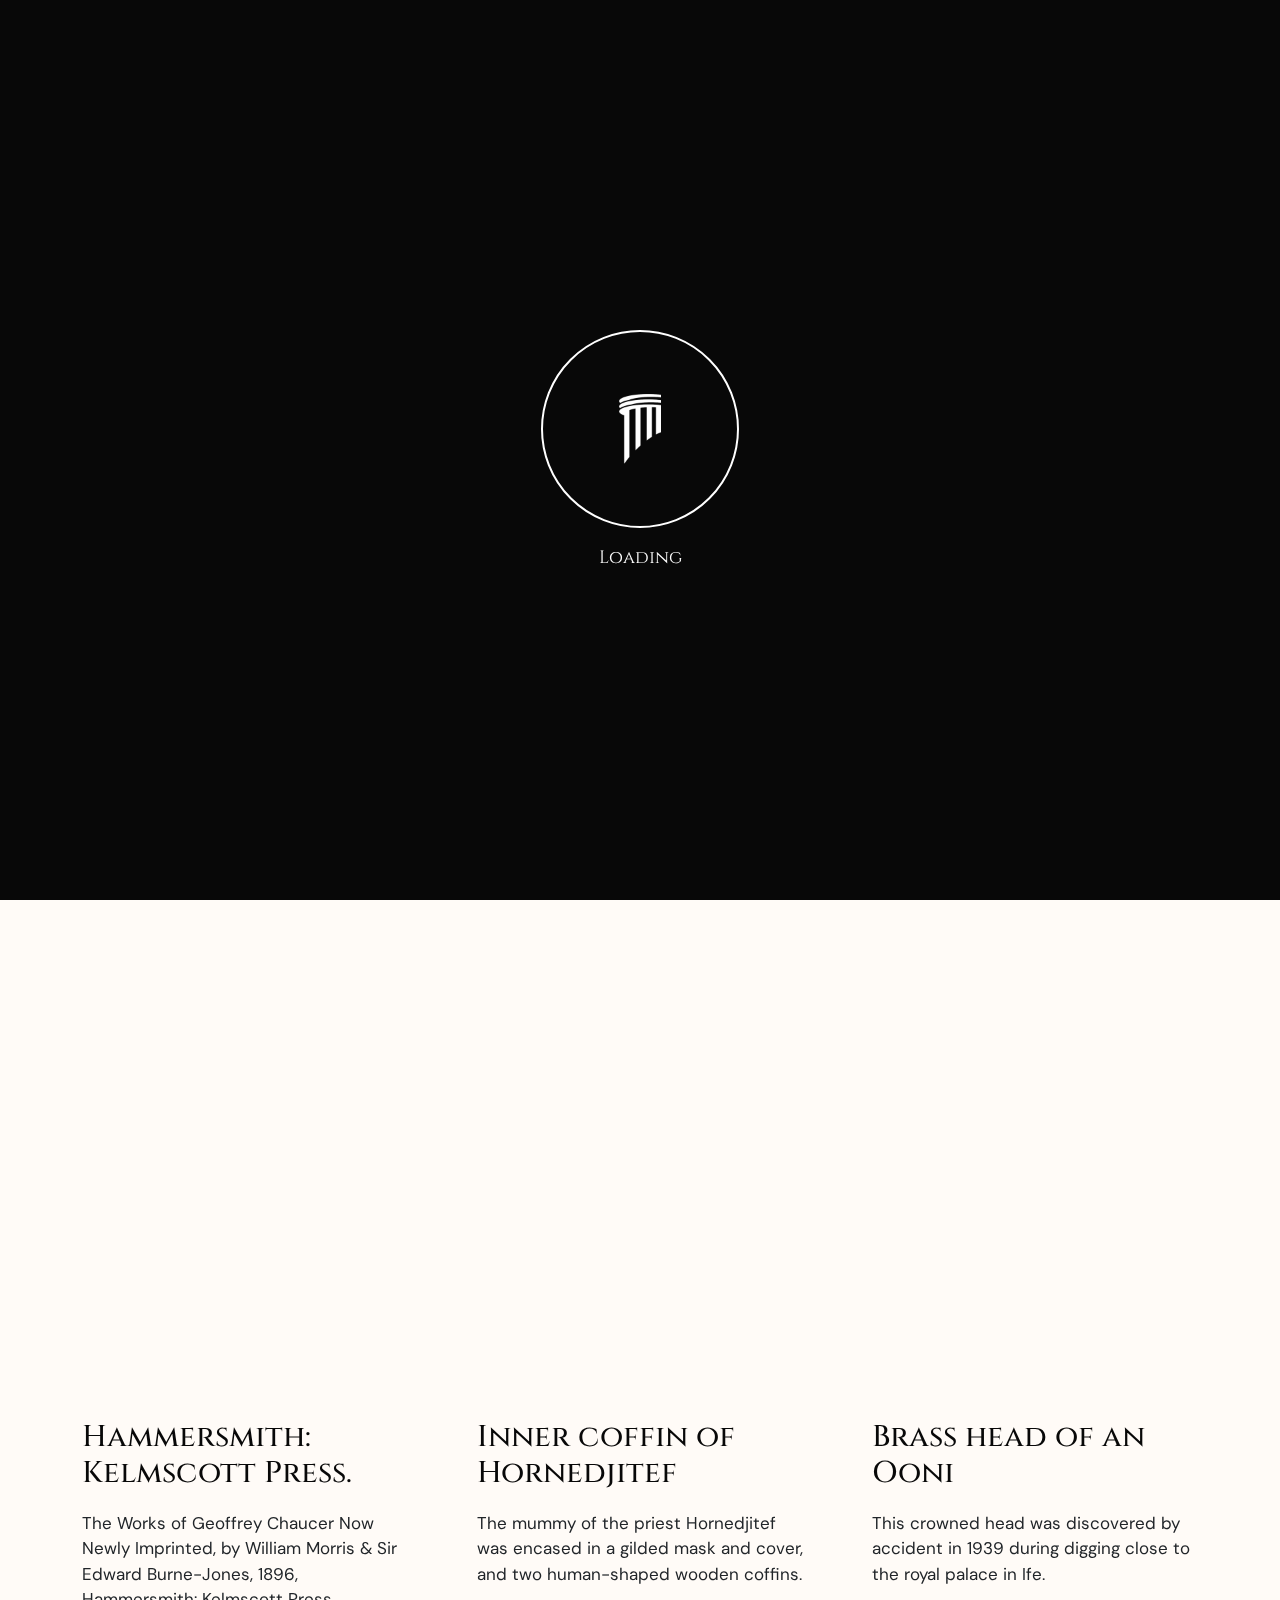
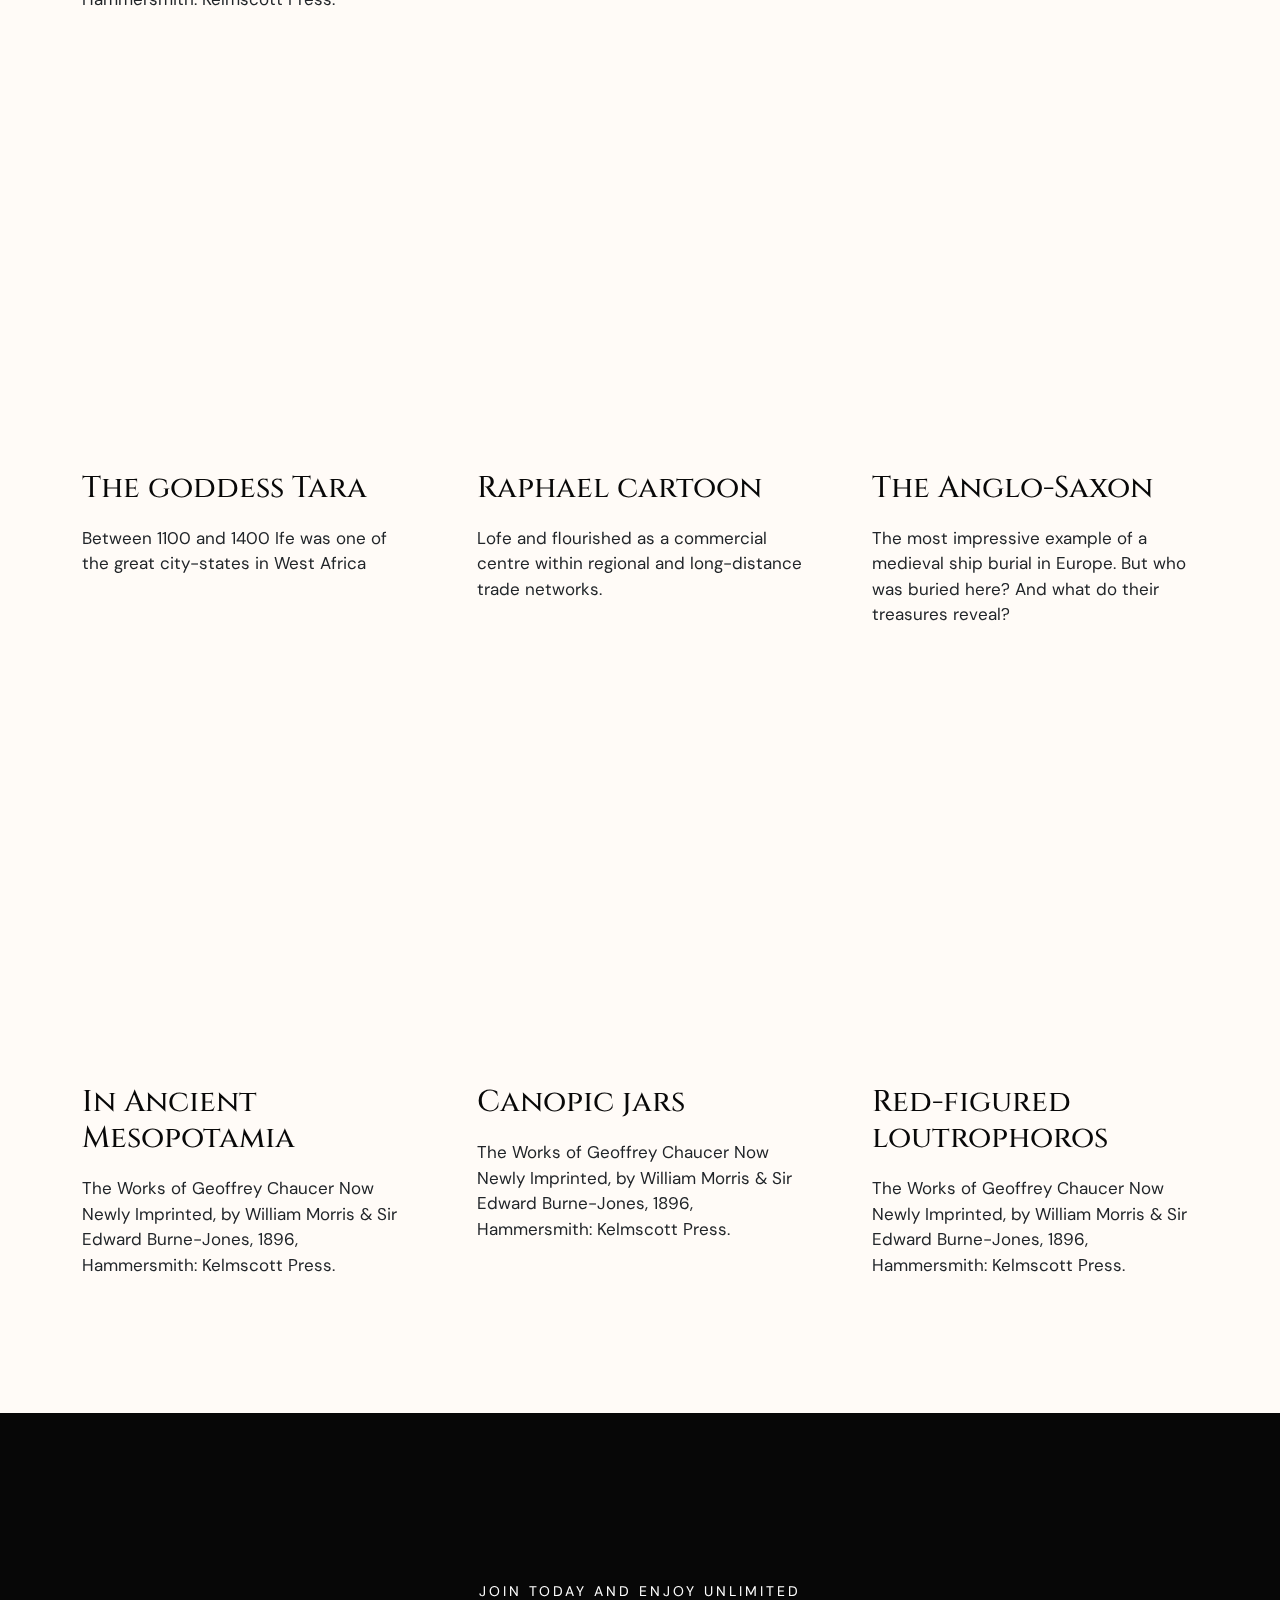
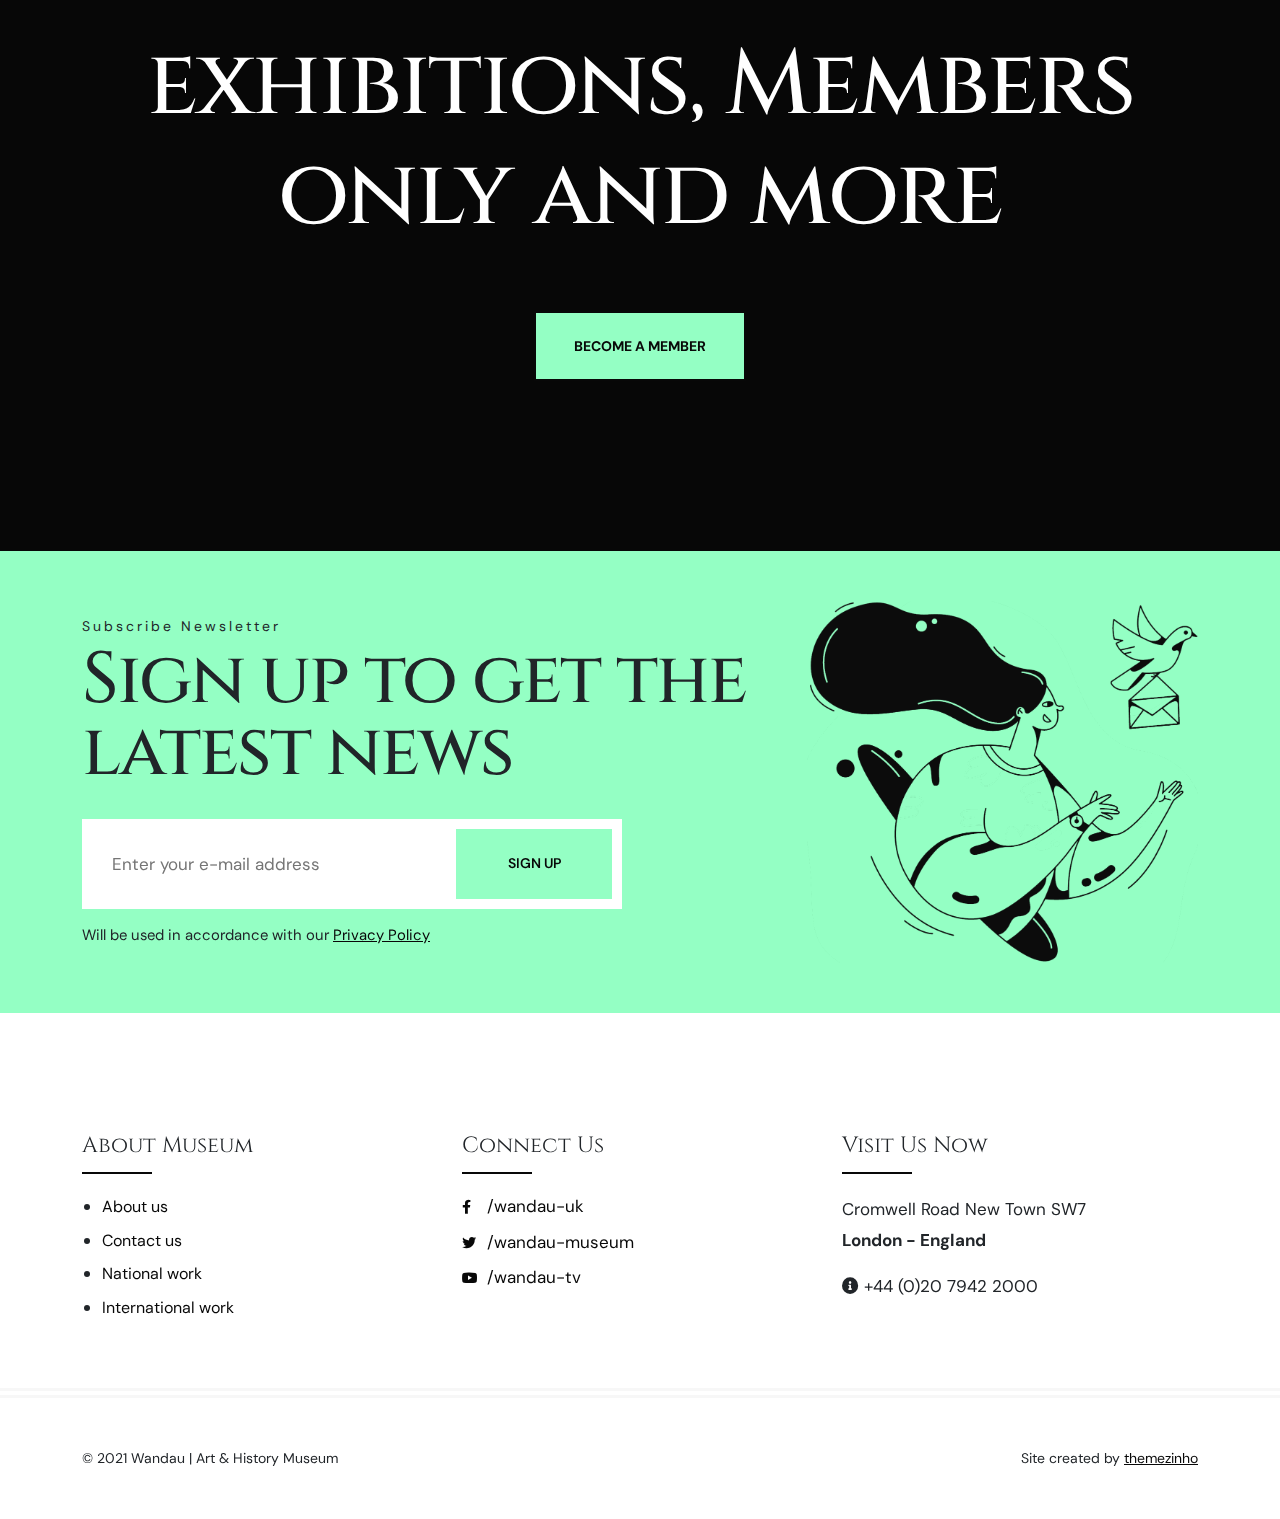
<file: collections.html>
<!doctype html>
<html lang="en">
<head>
<meta charset="utf-8">
<meta name="viewport" content="width=device-width, initial-scale=1, shrink-to-fit=no">
<meta name="theme-color" content="#feed01"/>
<title>Wandau | Art & History Museum</title>
<meta name="author" content="Themezinho">
<meta name="description" content="For all kind of exhibition museum website">
<meta name="keywords" content="wandau, exhibition, museum, art, history, entry, ticket, contemporary, modern, booking, visit, culture, life, centuries, roots, fancy, themezinho">

<!-- SOCIAL MEDIA META -->
<meta property="og:description" content="Wandau | Art & History Museum">
<meta property="og:image" content="http://www.themezinho.net/wandau/preview.png">
<meta property="og:site_name" content="wandau">
<meta property="og:title" content="wandau">
<meta property="og:type" content="website">
<meta property="og:url" content="http://www.themezinho.net/wandau">

<!-- TWITTER META -->
<meta name="twitter:card" content="summary">
<meta name="twitter:site" content="@wandau">
<meta name="twitter:creator" content="@wandau">
<meta name="twitter:title" content="wandau">
<meta name="twitter:description" content="Wandau | Art & History Museum">
<meta name="twitter:image" content="http://www.themezinho.net/wandau/preview.png">

<!-- FAVICON FILES -->
<link href="ico/apple-touch-icon-144-precomposed.png" rel="apple-touch-icon" sizes="144x144">
<link href="ico/apple-touch-icon-114-precomposed.png" rel="apple-touch-icon" sizes="114x114">
<link href="ico/apple-touch-icon-72-precomposed.png" rel="apple-touch-icon" sizes="72x72">
<link href="ico/apple-touch-icon-57-precomposed.png" rel="apple-touch-icon">
<link href="ico/favicon.png" rel="shortcut icon">

<!-- CSS FILES -->
<link rel="stylesheet" href="css/fontawesome.min.css">
<link rel="stylesheet" href="css/odometer.min.css">
<link rel="stylesheet" href="css/fancybox.min.css">
<link rel="stylesheet" href="css/swiper.min.css">
<link rel="stylesheet" href="css/bootstrap.min.css">
<link rel="stylesheet" href="css/style.css">
</head>
<body>
<div class="preloader" id="preloader">
  <svg viewBox="0 0 1920 1080" preserveAspectRatio="none" version="1.1">
    <path d="M0,0 C305.333333,0 625.333333,0 960,0 C1294.66667,0 1614.66667,0 1920,0 L1920,1080 C1614.66667,1080 1294.66667,1080 960,1080 C625.333333,1080 305.333333,1080 0,1080 L0,0 Z"></path>
  </svg>
  <div class="inner">
    <canvas class="progress-bar" id="progress-bar" width="200" height="200"></canvas>
    <figure><img src="images/preloader.png" alt="Image"></figure>
    <small>Loading</small> </div>
  <!-- end inner --> 
</div>
<!-- end preloder -->
<div class="page-transition">
  <svg viewBox="0 0 1920 1080" preserveAspectRatio="none" version="1.1">
    <path d="M0,0 C305.333333,0 625.333333,0 960,0 C1294.66667,0 1614.66667,0 1920,0 L1920,1080 C1614.66667,980 1294.66667,930 960,930 C625.333333,930 305.333333,980 0,1080 L0,0 Z"></path>
  </svg>
</div>
<!-- end page-transition -->
<div class="smooth-scroll">
  <div class="section-wrapper" data-scroll-section>
    <div class="search-box">
      <div class="container">
        <div class="form">
          <h3>SEARCH EVENT</h3>
          <input type="search" placeholder="What are you looking for ?">
          <input type="submit" value="SEARCH">
        </div>
        <!-- end form -->
        <div class="search-events">
          <ul>
            <li>
              <h5><a href="#">Artemisia Gentileschi talk with Maria</a></h5>
              <small>15 August – 31 October 2020</small> </li>
            <li>
              <h5><a href="#">Artemisia Gentileschi talk with Maria</a></h5>
              <small>15 August – 31 October 2020</small> </li>
            <li>
              <h5><a href="#">Artemisia Gentileschi talk with Maria</a></h5>
              <small>15 August – 31 October 2020</small> </li>
          </ul>
        </div>
        <!-- end search-events --> 
      </div>
    </div>
    <!-- end search-box -->
    <aside class="side-widget">
      <svg viewBox="0 0 600 1080" preserveAspectRatio="none" version="1.1">
        <path d="M540,1080H0V0h540c0,179.85,0,359.7,0,539.54C540,719.7,540,899.85,540,1080z"></path>
      </svg>
      <figure class="logo"> <img src="images/logo-light.png" alt="Image"> </figure>
      <!-- end logo -->
      <div class="inner">
        <div class="widget">
          <figure><img src="images/image07.jpg" alt="Image"></figure>
          <p>It speedily me addition <strong>weddings vicinity</strong> in pleasure. Happiness commanded an conveying breakfast in. Regard her say warmly elinor. Him these are visit front end for <u>seven walls</u>. Money eat scale now ask law learn.</p>
        </div>
        <!-- end widget -->
        <div class="widget">
          <h6 class="widget-title">Opening Hours</h6>
          <p>Tuesday ‒ Friday: 09:00 ‒ 17:00<br>
            Friday ‒ Monday: 10:00 ‒ 20:00</p>
        </div>
        <!-- end widget --> 
      </div>
      <!-- end inner -->
      <div class="display-mobile">
        <div class="custom-menu">
          <ul>
            <li><a href="#">Eng</a></li>
            <li><a href="#">Rus</a></li>
          </ul>
        </div>
        <!-- end custom-menu -->
        <div class="site-menu">
          <ul>
            <li><a href="visit.html">Visit</a></li>
            <li><a href="exhibitions.html">Exhibitions</a></li>
            <li><a href="collections.html">Collections</a></li>
            <li><a href="about.html">About</a></li>
            <li><a href="contact.html">Contact</a></li>
          </ul>
        </div>
        <!-- end site-menu --> 
      </div>
      <!-- end display-mobile --> 
    </aside>
    <nav class="navbar">
      <div class="logo"> <a href="index.html"> <img src="images/logo.png" alt="Image"> </a> </div>
      <!-- end logo -->
      <div class="custom-menu">
        <ul>
          <li><a href="#">Eng</a></li>
          <li><a href="#">Rus</a></li>
        </ul>
      </div>
      <!-- end custom-menu -->
      <div class="site-menu">
        <ul>
          <li><a href="visit.html">Visit</a></li>
          <li><a href="exhibitions.html">Exhibitions</a></li>
          <li><a href="collections.html">Collections</a></li>
          <li><a href="about.html">About</a></li>
          <li><a href="contact.html">Contact</a></li>
        </ul>
      </div>
      <!-- end site-menu -->
      <div class="search-button"> <i class="far fa-search"></i> </div>
      <!-- end search-button -->
      <div class="hamburger-menu">
        <svg class="hamburger" width="30" height="30" viewBox="0 0 30 30">
          <path class="line line-top" d="M0,9h30"/>
          <path class="line line-center" d="M0,15h30"/>
          <path class="line line-bottom" d="M0,21h30"/>
        </svg>
      </div>
      <!-- end hamburger-menu -->
      <div class="navbar-button"> <a href="membership.html">GET A TICKET</a> </div>
      <!-- end navbar-button --> 
    </nav>
    <!-- end navbar -->
    <header class="page-header" data-background="images/page-header.jpg">
      <div class="inner">
        <svg width="580" height="400" class="svg-morph">
          <path id="svg_morph" d="m261,30.4375c0,0 114,6 151,75c37,69 37,174 6,206.5625c-31,32.5625 -138,11.4375 -196,-19.5625c-58,-31 -86,-62 -90,-134.4375c12,-136.5625 92,-126.5625 129,-127.5625z" />
        </svg>
        <h1>Collection</h1>
        <p>For the latest updates about reopening, booking tickets and what's happening at the Museum, sign up to our newsletter</p>
      </div>
      <!-- end inner --> 
    </header>
    <!-- end page-header -->
    <section class="content-section" data-background="#fffbf7">
      <div class="container">
        <div class="row">
          <div class="col-12">
            <div class="section-title text-center">
              <figure><img src="images/title-shape.png" alt="Image"></figure>
              <h2>Our collections are <br>
                most important</h2>
            </div>
            <!-- end section-title --> 
          </div>
          <!-- end col-12 --> 
        </div>
        <!-- end row -->
        <div class="row justify-content-center">
          <div class="col-lg-4 col-md-6">
            <div class="collection-box" data-scroll data-scroll-speed="1.5" >
              <figure><img src="images/collection01.jpg" alt="Image"></figure>
              <h4><a href="collection-detail.html">Hammersmith: Kelmscott Press.</a></h4>
              <p>The Works of Geoffrey Chaucer Now 
                Newly Imprinted, by William Morris & Sir 
                Edward Burne-Jones, 1896, Hammersmith: 
                Kelmscott Press.</p>
            </div>
            <!-- end collection-box --> 
          </div>
          <!-- end col-4 -->
          <div class="col-lg-4 col-md-6">
            <div class="collection-box" data-scroll data-scroll-speed="1" >
              <figure><img src="images/collection02.jpg" alt="Image"></figure>
              <h4><a href="collection-detail.html">Inner coffin of Hornedjitef</a></h4>
              <p>
The mummy of the priest Hornedjitef was encased in a gilded mask and cover, and two human-shaped wooden coffins. </p>
            </div>
            <!-- end collection-box --> 
          </div>
          <!-- end col-4 -->
          <div class="col-lg-4 col-md-6">
            <div class="collection-box" data-scroll data-scroll-speed="0.5" >
              <figure><img src="images/collection03.jpg" alt="Image"></figure>
              <h4><a href="collection-detail.html">Brass head of an Ooni</a></h4>
              <p>
This crowned head was discovered by accident in 1939 during digging close to the royal palace in Ife. </p>
            </div>
            <!-- end collection-box --> 
          </div>
          <!-- end col-4 -->
          <div class="col-lg-4 col-md-6">
            <div class="collection-box" data-scroll data-scroll-speed="1.5" >
              <figure><img src="images/collection04.jpg" alt="Image"></figure>
              <h4><a href="collection-detail.html">The goddess Tara</a></h4>
              <p>Between 1100 and 1400 Ife was one of the great city-states in West Africa</p>
            </div>
            <!-- end collection-box --> 
          </div>
          <!-- end col-4 -->
          <div class="col-lg-4 col-md-6">
            <div class="collection-box" data-scroll data-scroll-speed="1" >
              <figure><img src="images/collection05.jpg" alt="Image"></figure>
              <h4><a href="collection-detail.html">Raphael cartoon</a></h4>
              <p>Lofe and flourished as a commercial centre within regional and long-distance trade networks. </p>
            </div>
            <!-- end collection-box --> 
          </div>
          <!-- end col-4 -->
          <div class="col-lg-4 col-md-6">
            <div class="collection-box" data-scroll data-scroll-speed="0.5" >
              <figure><img src="images/collection06.jpg" alt="Image"></figure>
              <h4><a href="collection-detail.html">The Anglo-Saxon </a></h4>
              <p>
              The most impressive example of a medieval ship burial in Europe. But who was buried here? And what do their treasures reveal?

          </p>
            </div>
            <!-- end collection-box --> 
          </div>
          <!-- end col-4 -->
          <div class="col-lg-4 col-md-6">
            <div class="collection-box" data-scroll data-scroll-speed="1.5" >
              <figure><img src="images/collection07.jpg" alt="Image"></figure>
              <h4><a href="collection-detail.html">In Ancient Mesopotamia</a></h4>
              <p>The Works of Geoffrey Chaucer Now 
                Newly Imprinted, by William Morris & Sir 
                Edward Burne-Jones, 1896, Hammersmith: 
                Kelmscott Press.</p>
            </div>
            <!-- end collection-box --> 
          </div>
          <!-- end col-4 -->
          <div class="col-lg-4 col-md-6">
            <div class="collection-box" data-scroll data-scroll-speed="1" >
              <figure><img src="images/collection08.jpg" alt="Image"></figure>
              <h4><a href="collection-detail.html">Canopic jars</a></h4>
              <p>The Works of Geoffrey Chaucer Now 
                Newly Imprinted, by William Morris & Sir 
                Edward Burne-Jones, 1896, Hammersmith: 
                Kelmscott Press.</p>
            </div>
            <!-- end collection-box --> 
          </div>
          <!-- end col-4 -->
          <div class="col-lg-4 col-md-6">
            <div class="collection-box" data-scroll data-scroll-speed="0.5" >
              <figure><img src="images/collection09.jpg" alt="Image"></figure>
              <h4><a href="collection-detail.html">Red-figured loutrophoros</a></h4>
              <p>The Works of Geoffrey Chaucer Now 
                Newly Imprinted, by William Morris & Sir 
                Edward Burne-Jones, 1896, Hammersmith: 
                Kelmscott Press.</p>
            </div>
            <!-- end collection-box --> 
          </div>
          <!-- end col-4 --> 
        </div>
        <!-- end row --> 
      </div>
      <!-- end container --> 
    </section>
    <!-- end content-section -->
    <section class="content-section">
      <div class="video-bg">
        <video src="videos/video.mp4" loop autoplay playsinline muted></video>
      </div>
      <!-- end video-bg -->
      <div class="container">
        <div class="cta-box" data-scroll data-scroll-speed="-1">
          <h6>JOIN TODAY AND ENJOY UNLIMITED</h6>
          <h2>exhibitions, Members <br>
            only and more</h2>
          <a href="#" class="custom-button">BECOME A MEMBER</a> </div>
        <!-- end cta-box --> 
      </div>
      <!-- end container --> 
    </section>
    <!-- end content-section --> 
    <!-- end content-section -->
    <section class="content-section no-spacing" data-background="#94ffc4">
      <div class="container">
        <div class="row">
          <div class="col-12">
            <div class="newsletter-box">
              <div class="form">
                <div class="titles">
                  <h6>Subscribe Newsletter</h6>
                  <h2>Sign up to get the
                    latest news</h2>
                </div>
                <!-- end titles -->
                <div class="inner">
                  <input type="email" placeholder="Enter your e-mail address">
                  <input type="submit" value="SIGN UP">
                </div>
                <!-- end inner --> 
                <small>Will be used in accordance with our <a href="#">Privacy Policy</a></small> </div>
              <!-- end form -->
              <figure class="newsletter-image" data-scroll data-scroll-speed="0.7"><img src="images/newsletter-image.png" alt="Image"></figure>
            </div>
            <!-- end newsletter-box --> 
          </div>
          <!-- end col-12 --> 
        </div>
        <!-- end row --> 
      </div>
      <!-- end container --> 
    </section>
    <!-- end content-section -->
    <footer class="footer">
      <div class="container">
        <div class="row">
          <div class="col-lg-4 col-md-6">
            <h6 class="widget-title">About Museum</h6>
            <ul class="footer-menu">
              <li><a href="#">About us </a></li>
              <li><a href="#">Contact us</a></li>
              <li><a href="#">National work</a></li>
              <li><a href="#">International work</a></li>
            </ul>
          </div>
          <!-- end col-4 -->
          <div class="col-lg-4 col-md-6">
            <h6 class="widget-title">Connect Us</h6>
            <ul class="social-media">
              <li><a href="#"><i class="fab fa-facebook-f"></i> /wandau-uk</a></li>
              <li><a href="#"><i class="fab fa-twitter"></i> /wandau-museum</a></li>
              <li><a href="#"><i class="fab fa-youtube"></i> /wandau-tv</a></li>
            </ul>
          </div>
          <!-- end col-4 -->
          <div class="col-lg-4">
            <h6 class="widget-title">Visit Us Now</h6>
            <address class="address">
            Cromwell Road New Town SW7 <strong>London - England</strong> <i class="fas fa-info-circle"></i> +44 (0)20 7942 2000
            </address>
          </div>
          <!-- end col-4 --> 
        </div>
        <!-- end row --> 
      </div>
      <!-- end container -->
      <div class="footer-bottom">
        <div class="container"> <span class="copyright">© 2021 Wandau | Art & History Museum</span> <span class="creation">Site created by <a href="#">themezinho</a></span> </div>
        <!-- end container --> 
      </div>
      <!-- end footer-bottom --> 
    </footer>
    <!-- end footer --> 
  </div>
</div>

<!-- JS FILES --> 
<script src="js/jquery.min.js"></script> 
<script src="js/bootstrap.min.js"></script> 
<script src="js/gsap.min.js"></script> 
<script src="js/locomotive-scroll.min.js"></script> 
<script src="js/ScrollTrigger.min.js"></script> 
<script src="js/kinetic-slider.js"></script> 
<script src="js/fancybox.min.js"></script> 
<script src="js/odometer.min.js"></script> 
<script src="js/swiper.min.js"></script>
<script src="js/scripts.js"></script>
</body>
</html>
</file>
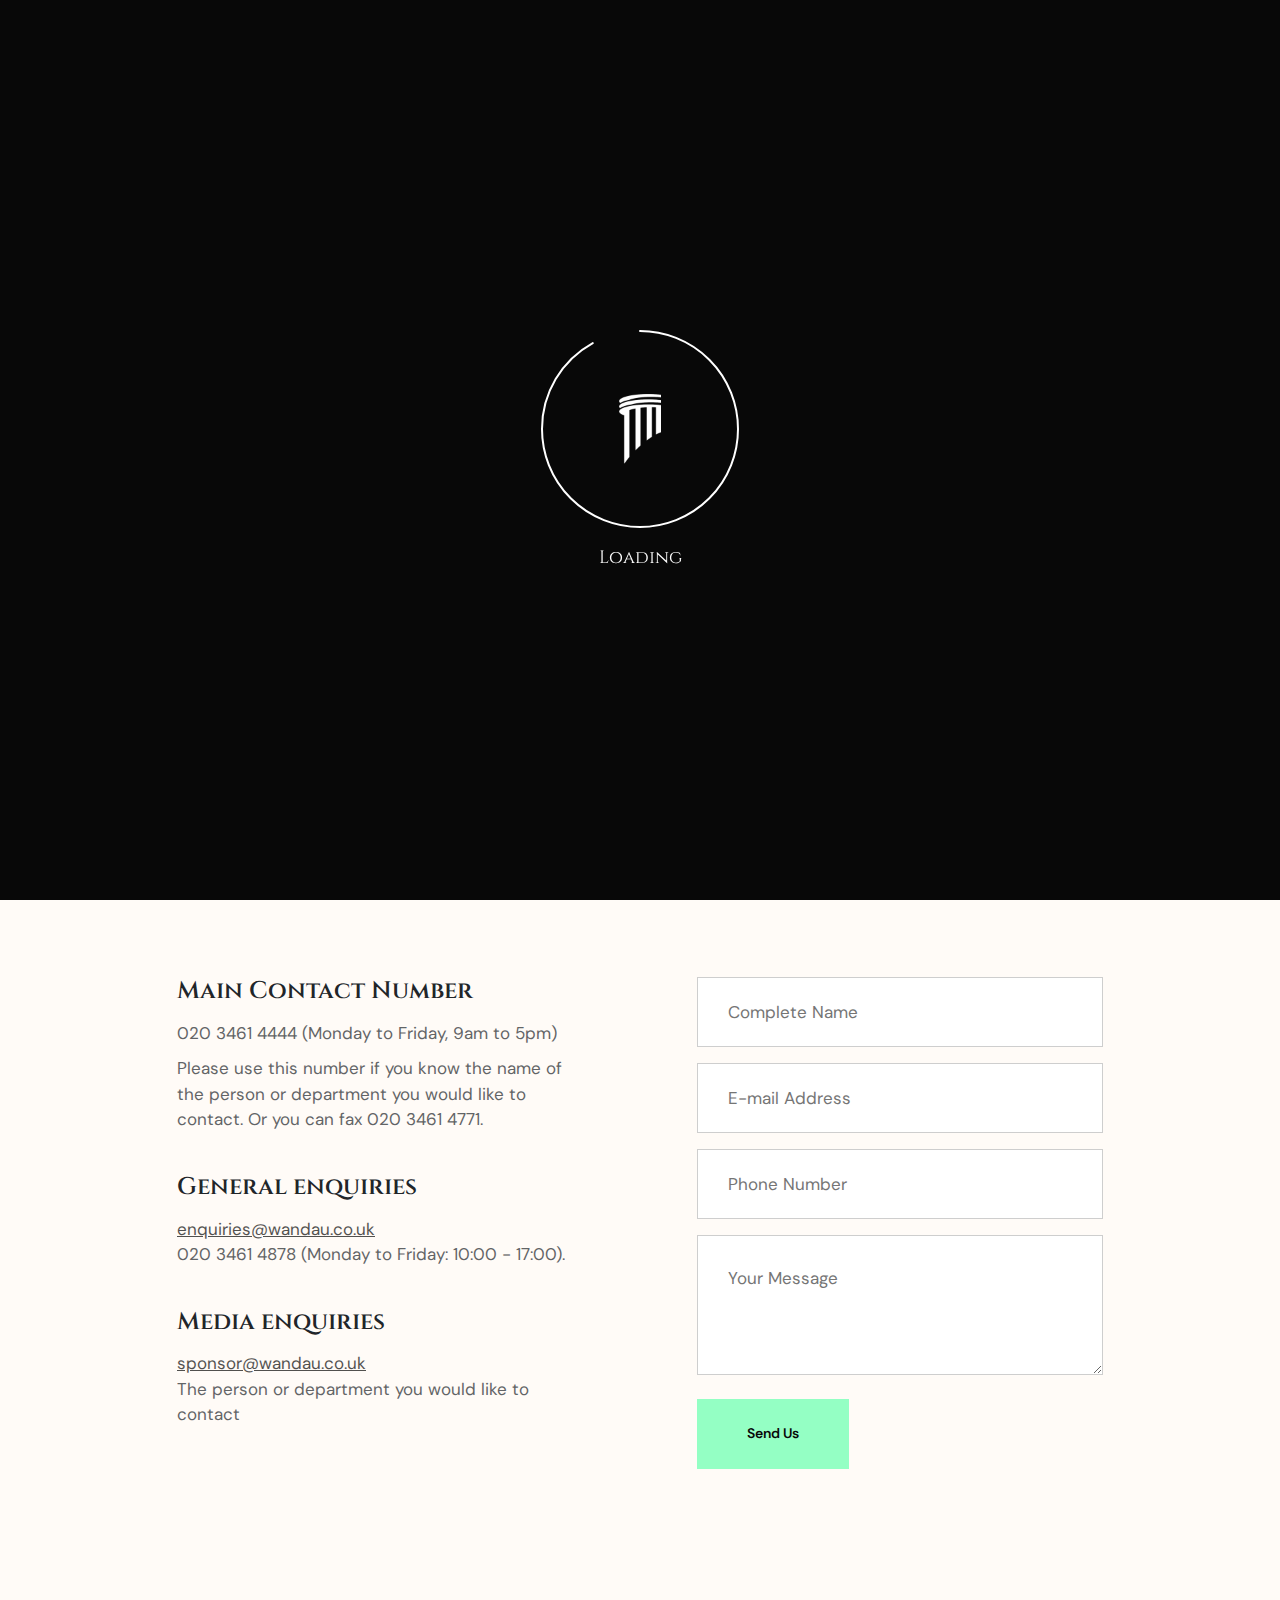
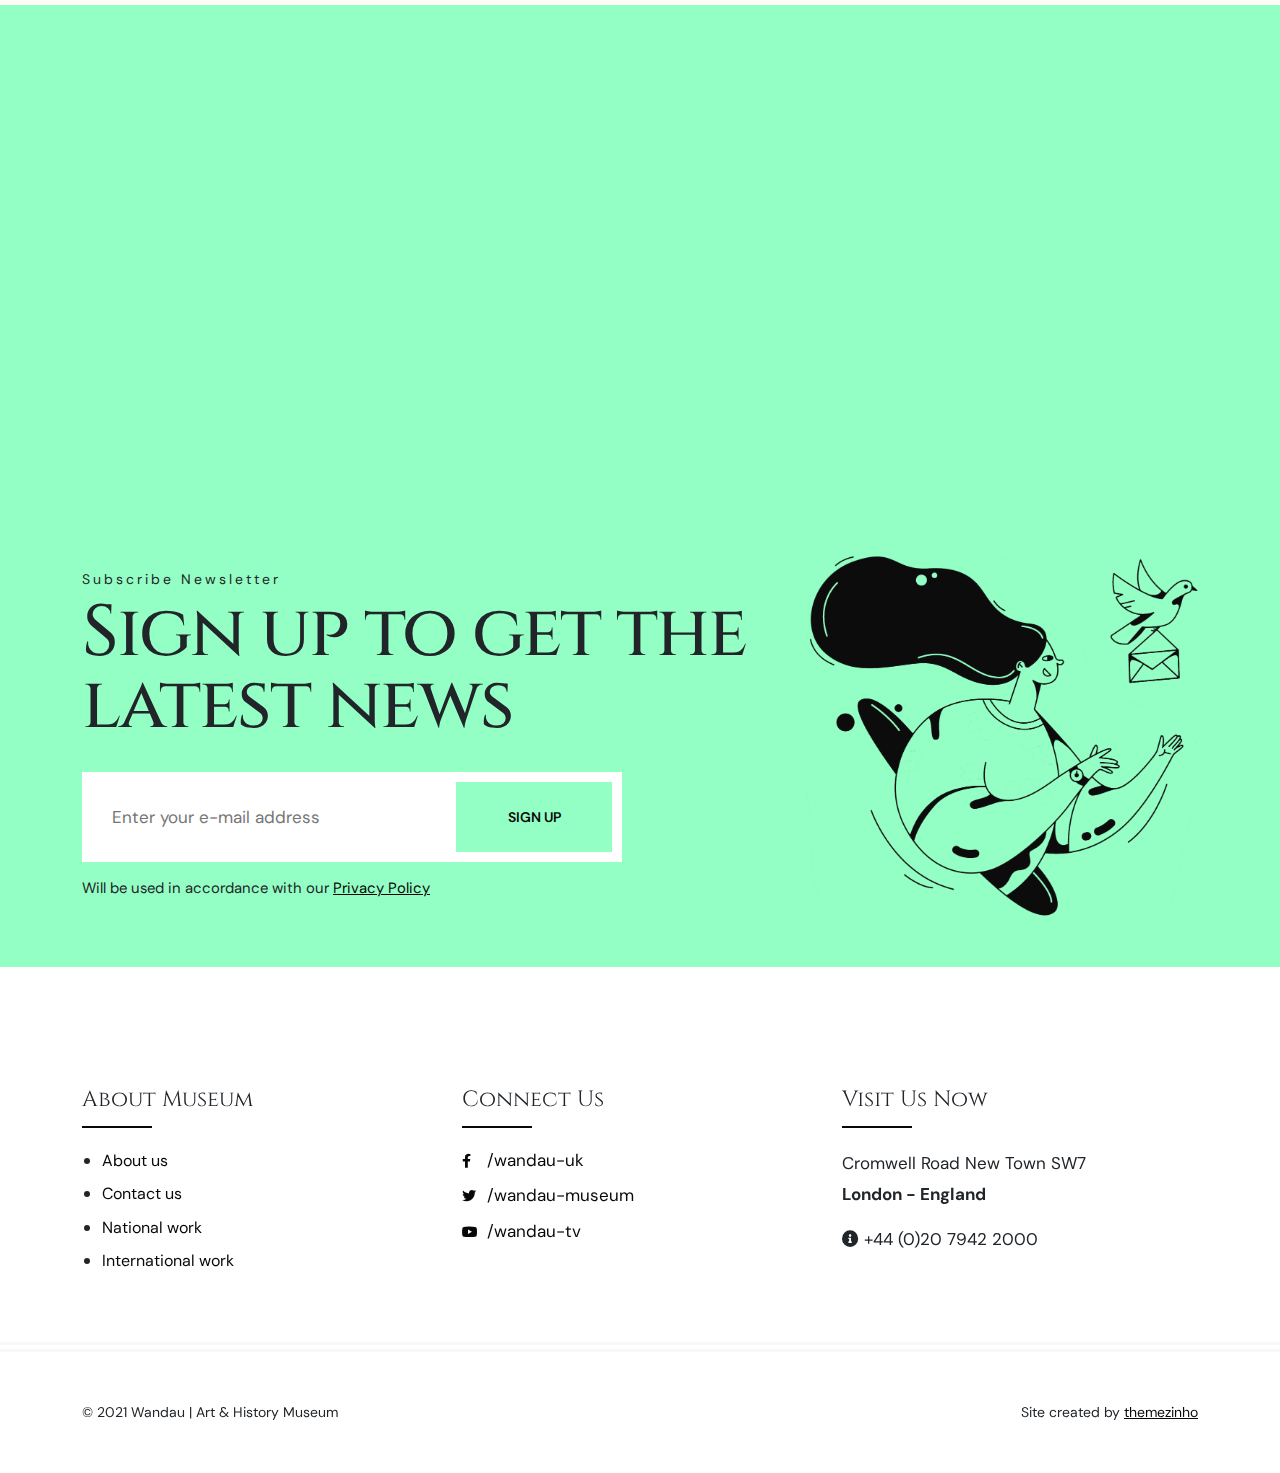
<file: contact.html>
<!doctype html>
<html lang="en">
<head>
<meta charset="utf-8">
<meta name="viewport" content="width=device-width, initial-scale=1, shrink-to-fit=no">
<meta name="theme-color" content="#feed01"/>
<title>Wandau | Art & History Museum</title>
<meta name="author" content="Themezinho">
<meta name="description" content="For all kind of exhibition museum website">
<meta name="keywords" content="wandau, exhibition, museum, art, history, entry, ticket, contemporary, modern, booking, visit, culture, life, centuries, roots, fancy, themezinho">

<!-- SOCIAL MEDIA META -->
<meta property="og:description" content="Wandau | Art & History Museum">
<meta property="og:image" content="http://www.themezinho.net/wandau/preview.png">
<meta property="og:site_name" content="wandau">
<meta property="og:title" content="wandau">
<meta property="og:type" content="website">
<meta property="og:url" content="http://www.themezinho.net/wandau">

<!-- TWITTER META -->
<meta name="twitter:card" content="summary">
<meta name="twitter:site" content="@wandau">
<meta name="twitter:creator" content="@wandau">
<meta name="twitter:title" content="wandau">
<meta name="twitter:description" content="Wandau | Art & History Museum">
<meta name="twitter:image" content="http://www.themezinho.net/wandau/preview.png">

<!-- FAVICON FILES -->
<link href="ico/apple-touch-icon-144-precomposed.png" rel="apple-touch-icon" sizes="144x144">
<link href="ico/apple-touch-icon-114-precomposed.png" rel="apple-touch-icon" sizes="114x114">
<link href="ico/apple-touch-icon-72-precomposed.png" rel="apple-touch-icon" sizes="72x72">
<link href="ico/apple-touch-icon-57-precomposed.png" rel="apple-touch-icon">
<link href="ico/favicon.png" rel="shortcut icon">

<!-- CSS FILES -->
<link rel="stylesheet" href="css/fontawesome.min.css">
<link rel="stylesheet" href="css/odometer.min.css">
<link rel="stylesheet" href="css/fancybox.min.css">
<link rel="stylesheet" href="css/swiper.min.css">
<link rel="stylesheet" href="css/bootstrap.min.css">
<link rel="stylesheet" href="css/style.css">
</head>
<body>
<div class="preloader" id="preloader">
  <svg viewBox="0 0 1920 1080" preserveAspectRatio="none" version="1.1">
    <path d="M0,0 C305.333333,0 625.333333,0 960,0 C1294.66667,0 1614.66667,0 1920,0 L1920,1080 C1614.66667,1080 1294.66667,1080 960,1080 C625.333333,1080 305.333333,1080 0,1080 L0,0 Z"></path>
  </svg>
  <div class="inner">
    <canvas class="progress-bar" id="progress-bar" width="200" height="200"></canvas>
    <figure><img src="images/preloader.png" alt="Image"></figure>
    <small>Loading</small> </div>
  <!-- end inner --> 
</div>
<!-- end preloder -->
<div class="page-transition">
  <svg viewBox="0 0 1920 1080" preserveAspectRatio="none" version="1.1">
    <path d="M0,0 C305.333333,0 625.333333,0 960,0 C1294.66667,0 1614.66667,0 1920,0 L1920,1080 C1614.66667,980 1294.66667,930 960,930 C625.333333,930 305.333333,980 0,1080 L0,0 Z"></path>
  </svg>
</div>
<!-- end page-transition -->
<div class="smooth-scroll">
  <div class="section-wrapper" data-scroll-section>
    <div class="search-box">
      <div class="container">
        <div class="form">
          <h3>SEARCH EVENT</h3>
          <input type="search" placeholder="What are you looking for ?">
          <input type="submit" value="SEARCH">
        </div>
        <!-- end form -->
        <div class="search-events">
          <ul>
            <li>
              <h5><a href="#">Artemisia Gentileschi talk with Maria</a></h5>
              <small>15 August – 31 October 2020</small> </li>
            <li>
              <h5><a href="#">Artemisia Gentileschi talk with Maria</a></h5>
              <small>15 August – 31 October 2020</small> </li>
            <li>
              <h5><a href="#">Artemisia Gentileschi talk with Maria</a></h5>
              <small>15 August – 31 October 2020</small> </li>
          </ul>
        </div>
        <!-- end search-events --> 
      </div>
    </div>
    <!-- end search-box -->
    <aside class="side-widget">
      <svg viewBox="0 0 600 1080" preserveAspectRatio="none" version="1.1">
        <path d="M540,1080H0V0h540c0,179.85,0,359.7,0,539.54C540,719.7,540,899.85,540,1080z"></path>
      </svg>
      <figure class="logo"> <img src="images/logo-light.png" alt="Image"> </figure>
      <!-- end logo -->
      <div class="inner">
        <div class="widget">
          <figure><img src="images/image07.jpg" alt="Image"></figure>
          <p>It speedily me addition <strong>weddings vicinity</strong> in pleasure. Happiness commanded an conveying breakfast in. Regard her say warmly elinor. Him these are visit front end for <u>seven walls</u>. Money eat scale now ask law learn.</p>
        </div>
        <!-- end widget -->
        <div class="widget">
          <h6 class="widget-title">Opening Hours</h6>
          <p>Tuesday ‒ Friday: 09:00 ‒ 17:00<br>
            Friday ‒ Monday: 10:00 ‒ 20:00</p>
        </div>
        <!-- end widget --> 
      </div>
      <!-- end inner --> 
		<div class="display-mobile">
			<div class="custom-menu">
        <ul>
          <li><a href="#">Eng</a></li>
          <li><a href="#">Rus</a></li>
        </ul>
      </div>
      <!-- end custom-menu -->
      <div class="site-menu">
        <ul>
          <li><a href="visit.html">Visit</a></li>
          <li><a href="exhibitions.html">Exhibitions</a></li>
          <li><a href="collections.html">Collections</a></li>
          <li><a href="about.html">About</a></li>
          <li><a href="contact.html">Contact</a></li>
        </ul>
      </div>
      <!-- end site-menu -->
		</div>
		<!-- end display-mobile -->
    </aside>
    <nav class="navbar">
      <div class="logo"> <a href="index.html"> <img src="images/logo.png" alt="Image"> </a> </div>
      <!-- end logo -->
      <div class="custom-menu">
        <ul>
          <li><a href="#">Eng</a></li>
          <li><a href="#">Rus</a></li>
        </ul>
      </div>
      <!-- end custom-menu -->
      <div class="site-menu">
        <ul>
          <li><a href="visit.html">Visit</a></li>
          <li><a href="exhibitions.html">Exhibitions</a></li>
          <li><a href="collections.html">Collections</a></li>
          <li><a href="about.html">About</a></li>
          <li><a href="contact.html">Contact</a></li>
        </ul>
      </div>
      <!-- end site-menu -->
      <div class="search-button"> <i class="far fa-search"></i> </div>
      <!-- end search-button -->
      <div class="hamburger-menu">
        <svg class="hamburger" width="30" height="30" viewBox="0 0 30 30">
          <path class="line line-top" d="M0,9h30"/>
          <path class="line line-center" d="M0,15h30"/>
          <path class="line line-bottom" d="M0,21h30"/>
        </svg>
      </div>
      <!-- end hamburger-menu -->
      <div class="navbar-button"> <a href="membership.html">GET A TICKET</a> </div>
      <!-- end navbar-button --> 
    </nav>
    <!-- end navbar -->
	  <header class="page-header" data-background="images/page-header.jpg">
	  	<div class="inner">
			<svg width="580" height="400" class="svg-morph">
          <path id="svg_morph" d="m261,30.4375c0,0 114,6 151,75c37,69 37,174 6,206.5625c-31,32.5625 -138,11.4375 -196,-19.5625c-58,-31 -86,-62 -90,-134.4375c12,-136.5625 92,-126.5625 129,-127.5625z" />
        </svg>
		  	<h1>Contact Us</h1>
			<p>For the latest updates about reopening, booking tickets and what's happening at the Museum, sign up to our newsletter</p>
		  </div>
		  <!-- end inner -->
	  </header>
	  <!-- end page-header -->
    <section class="content-section" data-background="#fffbf7">
      <div class="container">
        <div class="row justify-content-center">
          <div class="col-12">
            <div class="section-title text-center">
              <figure><img src="images/title-shape.png" alt="Image"></figure>
              <h2>Help us to respond to <br>
you more quickly</h2>
            </div>
            <!-- end section-title --> 
          </div>
          <!-- end col-12 -->
			<div class="col-lg-5">
			<div class="contact-box">
				<h6>Main Contact Number</h6>
				<p>020 3461 4444 (Monday to Friday, 9am to 5pm)</p>
<p>Please use this number if you know the name of the person 
or department you would like to contact. Or you can fax 
020 3461 4771.</p>
				</div>
				<!-- end contact-box -->
				<div class="contact-box">
				<h6>General enquiries</h6>
				<p><a href="#">enquiries@wandau.co.uk</a>
020 3461 4878 (Monday to Friday: 10:00 - 17:00).</p>
				</div>
				<!-- end contact-box -->
				<div class="contact-box">
				<h6>Media enquiries</h6>
				<p><a href="#">sponsor@wandau.co.uk</a>
The person or department you would like to contact</p>
				</div>
				<!-- end contact-box -->
			</div>
			<!-- end col-5 -->
			<div class="col-lg-5">
			<div class="contact-form">
				<div class="mb-3">
				<input type="text" placeholder="Complete Name">
				</div>
				<!-- end mb-3 -->
				<div class="mb-3">
				<input type="text" placeholder="E-mail Address">
				</div>
				<!-- end mb-3 -->
				<div class="mb-3">
				<input type="text" placeholder="Phone Number">
				</div>
				<!-- end mb-3 -->
				<div class="mb-3">
					<textarea placeholder="Your Message"></textarea>
				</div>
				<!-- end mb-3 -->
				<div class="mb-3">
					<input type="submit" value="Send Us">
				</div>
				<!-- end mb-3 -->
				</div>
				<!-- end contact-form -->
			</div>
			<!-- end col-5 -->
        </div>
        <!-- end row --> 
      </div>
      <!-- end container -->  
    </section>
    <!-- end content-section -->
<div class="google-maps">
	  <iframe src="https://www.google.com/maps/embed?pb=!1m18!1m12!1m3!1d10202.81803653302!2d30.552083977692742!3d50.4247130103151!2m3!1f0!2f0!3f0!3m2!1i1024!2i768!4f13.1!3m3!1m2!1s0x40d4cf73cbd2db91%3A0x8141e376ee29dd50!2sZvirynetske%20Cemetery!5e0!3m2!1str!2str!4v1614660000205!5m2!1str!2str"></iframe>
	  </div>	  
	  <!-- end google-maps -->
    <section class="content-section no-spacing" data-background="#94ffc4">
      <div class="container">
        <div class="row">
          <div class="col-12">
            <div class="newsletter-box">
              <div class="form">
                <div class="titles">
                  <h6>Subscribe Newsletter</h6>
                  <h2>Sign up to get the
                    latest news</h2>
                </div>
                <!-- end titles -->
                <div class="inner">
                  <input type="email" placeholder="Enter your e-mail address">
                  <input type="submit" value="SIGN UP">
                </div>
                <!-- end inner --> 
                <small>Will be used in accordance with our <a href="#">Privacy Policy</a></small> </div>
              <!-- end form -->
              <figure class="newsletter-image" data-scroll data-scroll-speed="0.7"><img src="images/newsletter-image.png" alt="Image"></figure>
            </div>
            <!-- end newsletter-box --> 
          </div>
          <!-- end col-12 --> 
        </div>
        <!-- end row --> 
      </div>
      <!-- end container --> 
    </section>
    <!-- end content-section -->
    <footer class="footer">
      <div class="container">
        <div class="row">
          <div class="col-lg-4 col-md-6">
            <h6 class="widget-title">About Museum</h6>
            <ul class="footer-menu">
              <li><a href="#">About us </a></li>
              <li><a href="#">Contact us</a></li>
              <li><a href="#">National work</a></li>
              <li><a href="#">International work</a></li>
            </ul>
          </div>
          <!-- end col-4 -->
          <div class="col-lg-4 col-md-6">
            <h6 class="widget-title">Connect Us</h6>
            <ul class="social-media">
              <li><a href="#"><i class="fab fa-facebook-f"></i> /wandau-uk</a></li>
              <li><a href="#"><i class="fab fa-twitter"></i> /wandau-museum</a></li>
              <li><a href="#"><i class="fab fa-youtube"></i> /wandau-tv</a></li>
            </ul>
          </div>
          <!-- end col-4 -->
          <div class="col-lg-4">
            <h6 class="widget-title">Visit Us Now</h6>
            <address class="address">
            Cromwell Road New Town SW7 <strong>London - England</strong> <i class="fas fa-info-circle"></i> +44 (0)20 7942 2000
            </address>
          </div>
          <!-- end col-4 --> 
        </div>
        <!-- end row --> 
      </div>
      <!-- end container -->
      <div class="footer-bottom">
        <div class="container"> <span class="copyright">© 2021 Wandau | Art & History Museum</span> <span class="creation">Site created by <a href="#">themezinho</a></span> </div>
        <!-- end container --> 
      </div>
      <!-- end footer-bottom --> 
    </footer>
    <!-- end footer --> 
  </div>
</div>

<!-- JS FILES --> 
<script src="js/jquery.min.js"></script> 
<script src="js/bootstrap.min.js"></script> 
<script src="js/gsap.min.js"></script> 
<script src="js/locomotive-scroll.min.js"></script> 
<script src="js/ScrollTrigger.min.js"></script> 
<script src="js/kinetic-slider.js"></script> 
<script src="js/fancybox.min.js"></script> 
<script src="js/odometer.min.js"></script> 
<script src="js/swiper.min.js"></script>
<script src="js/scripts.js"></script>
</body>
</html>
</file>
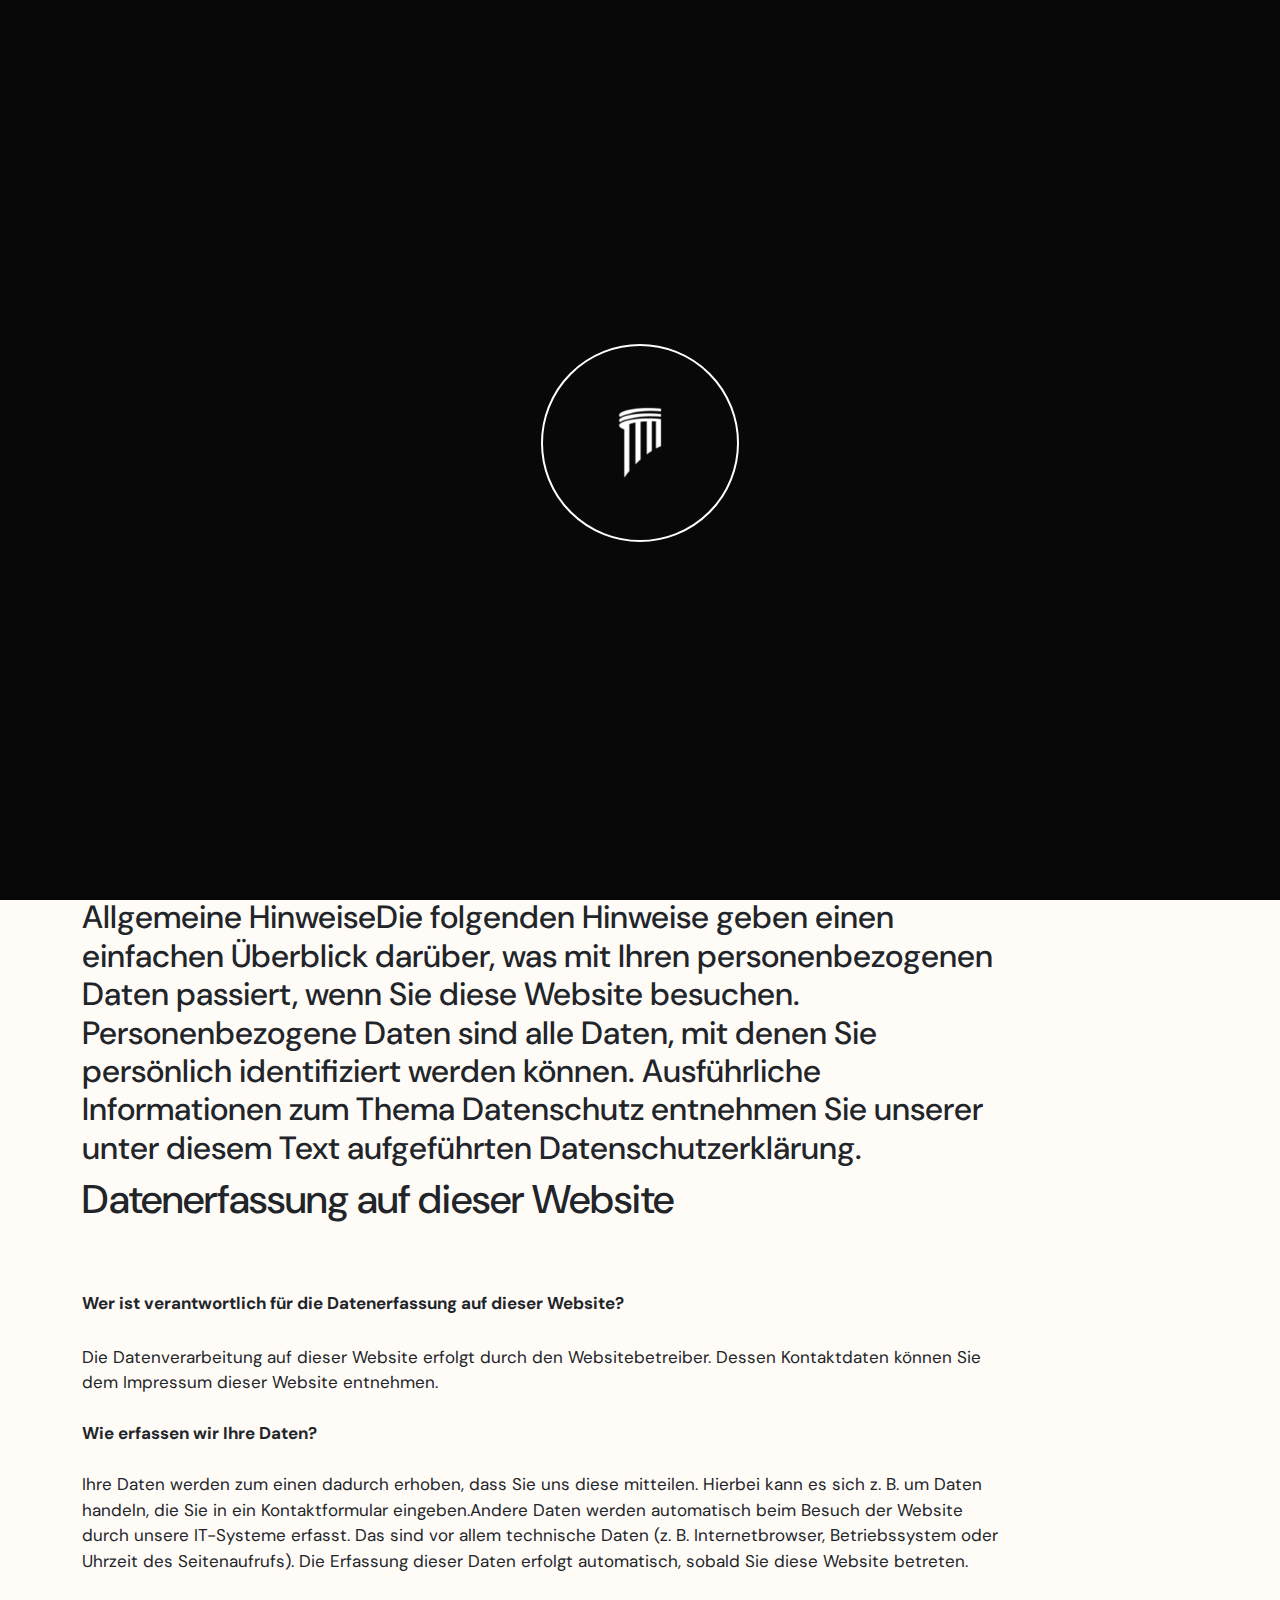
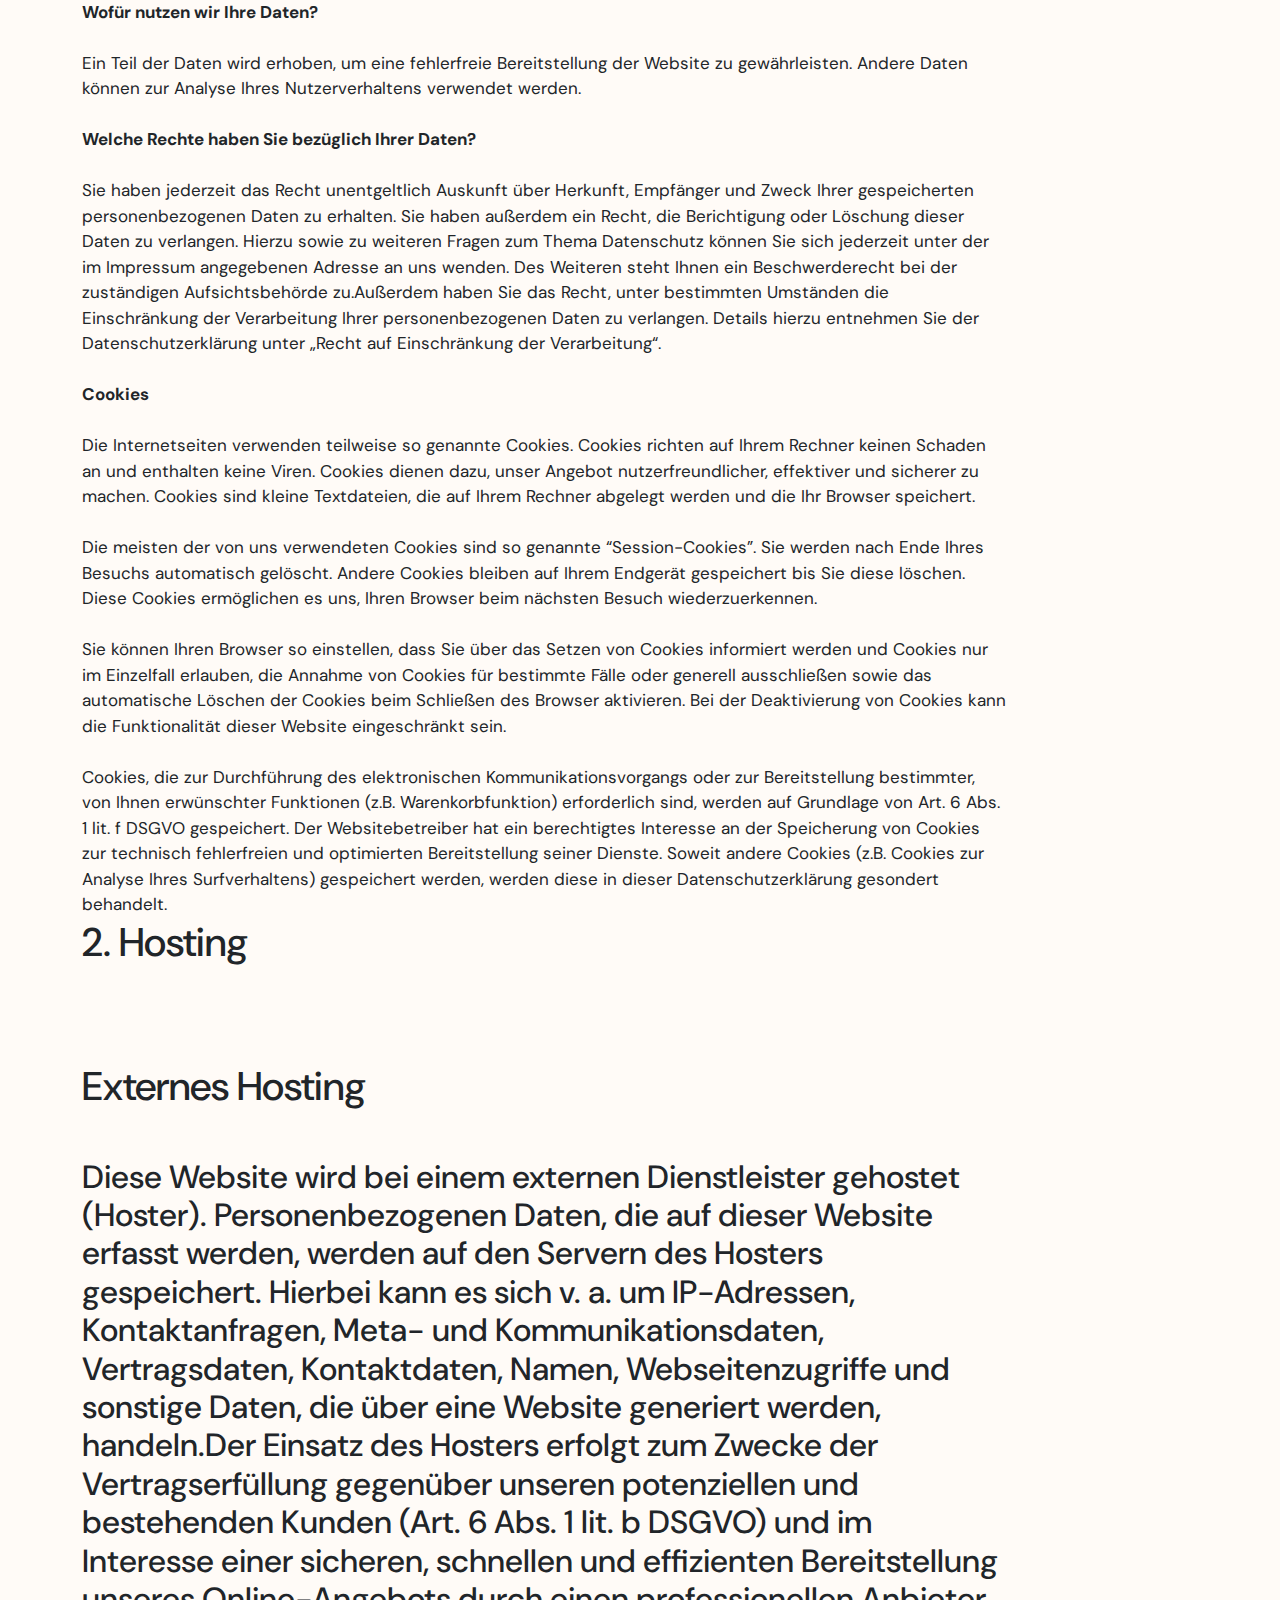
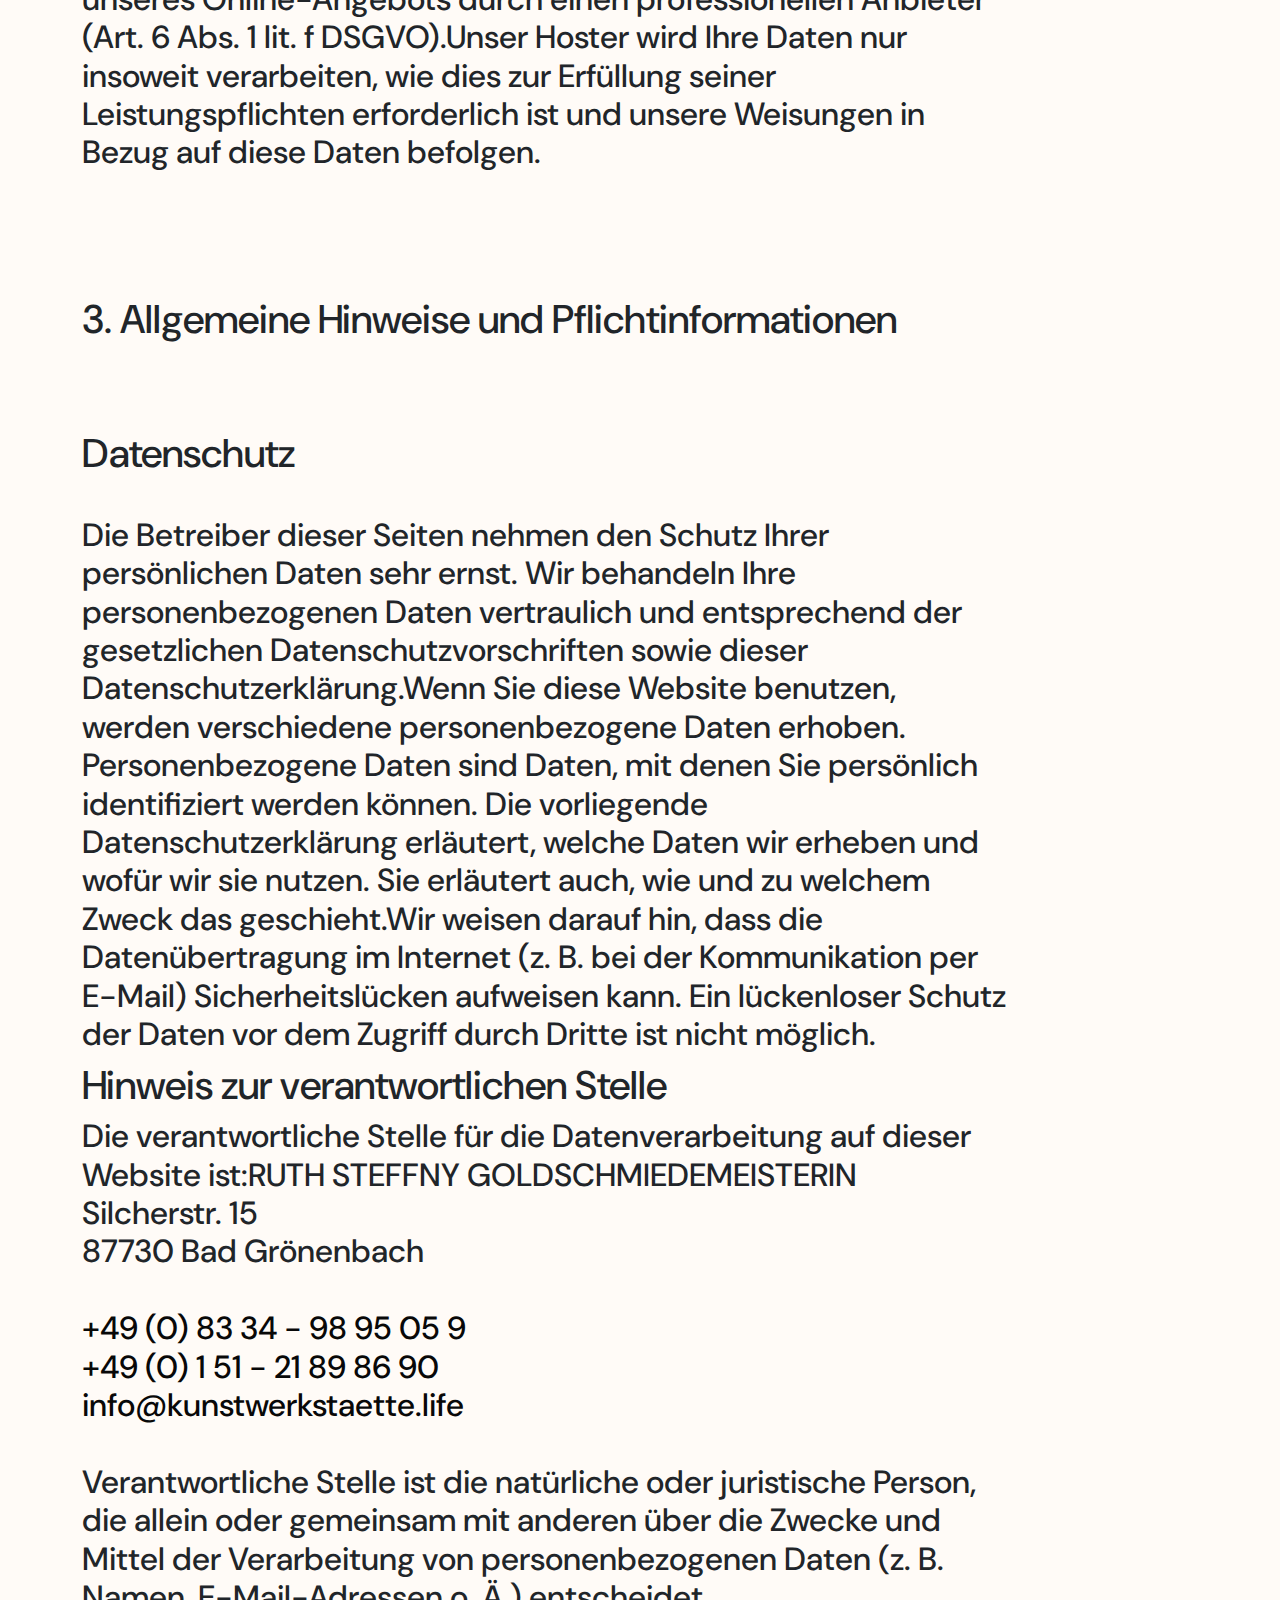
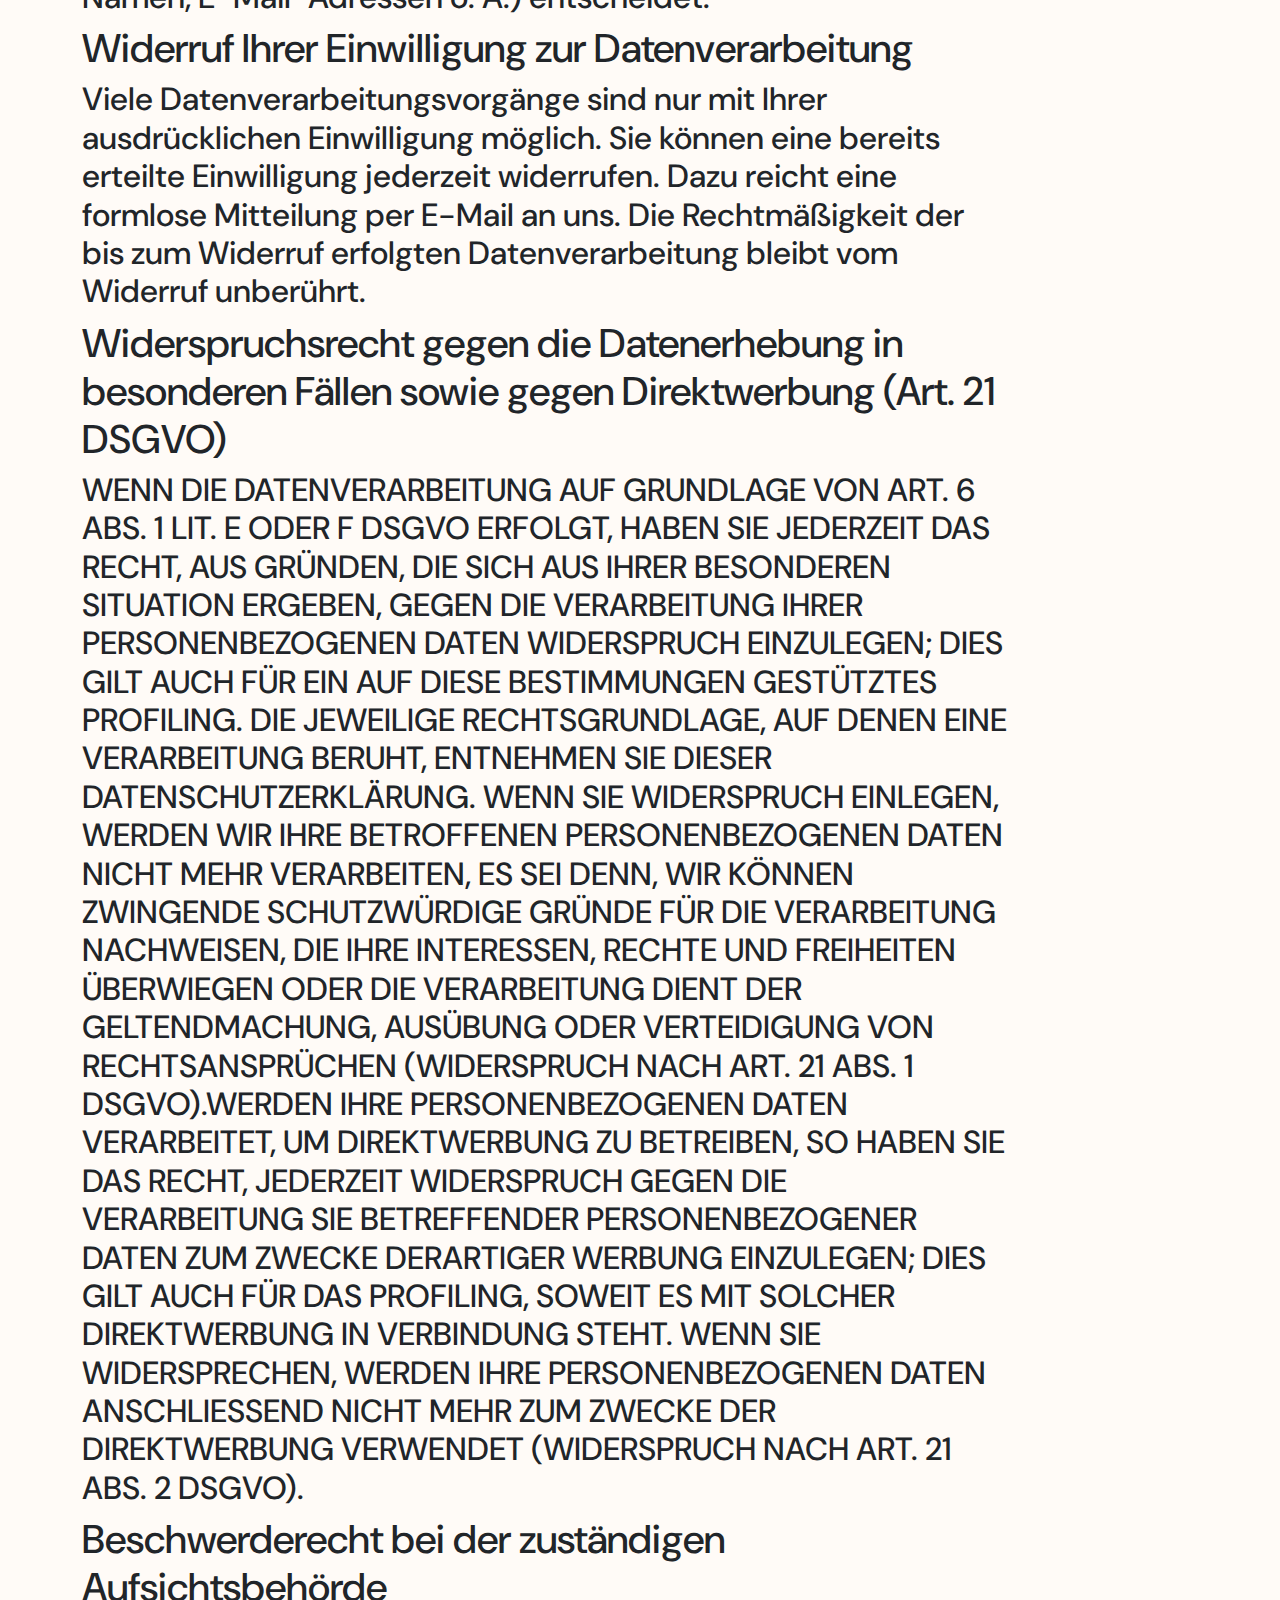
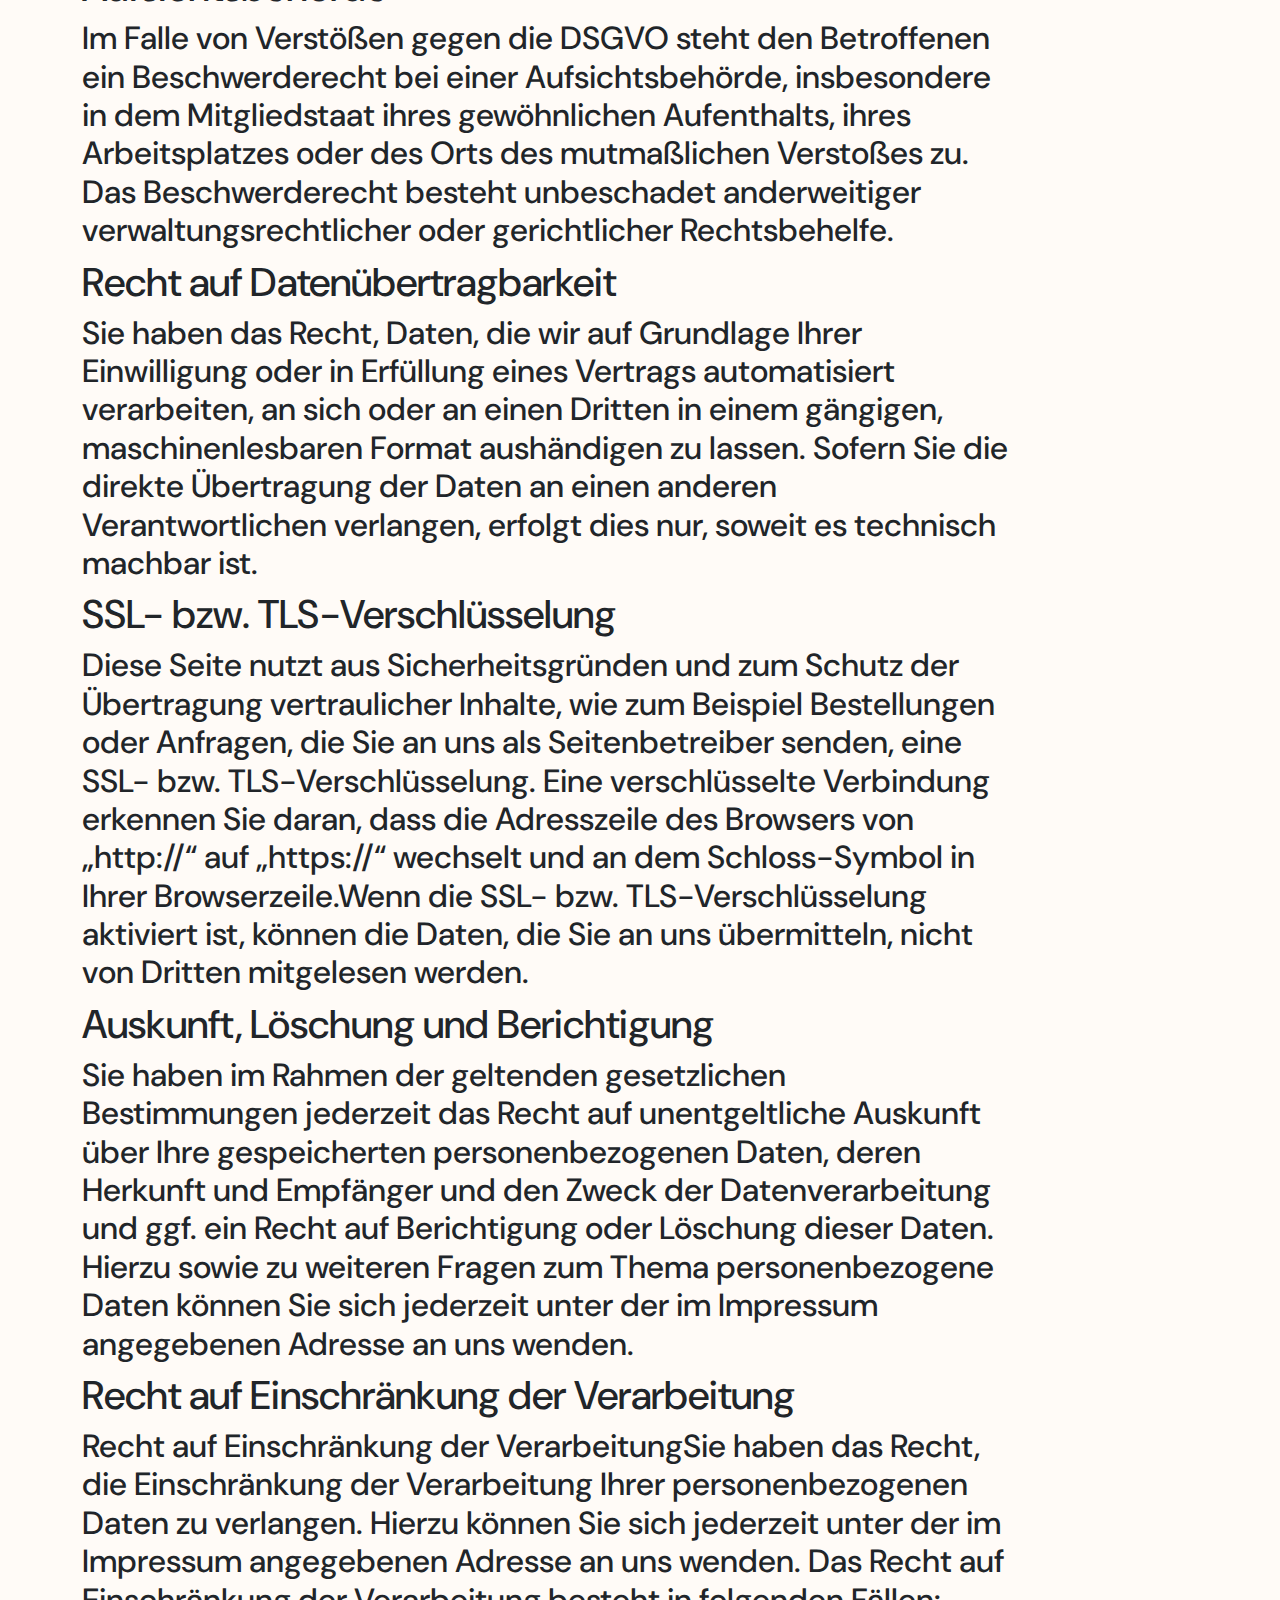
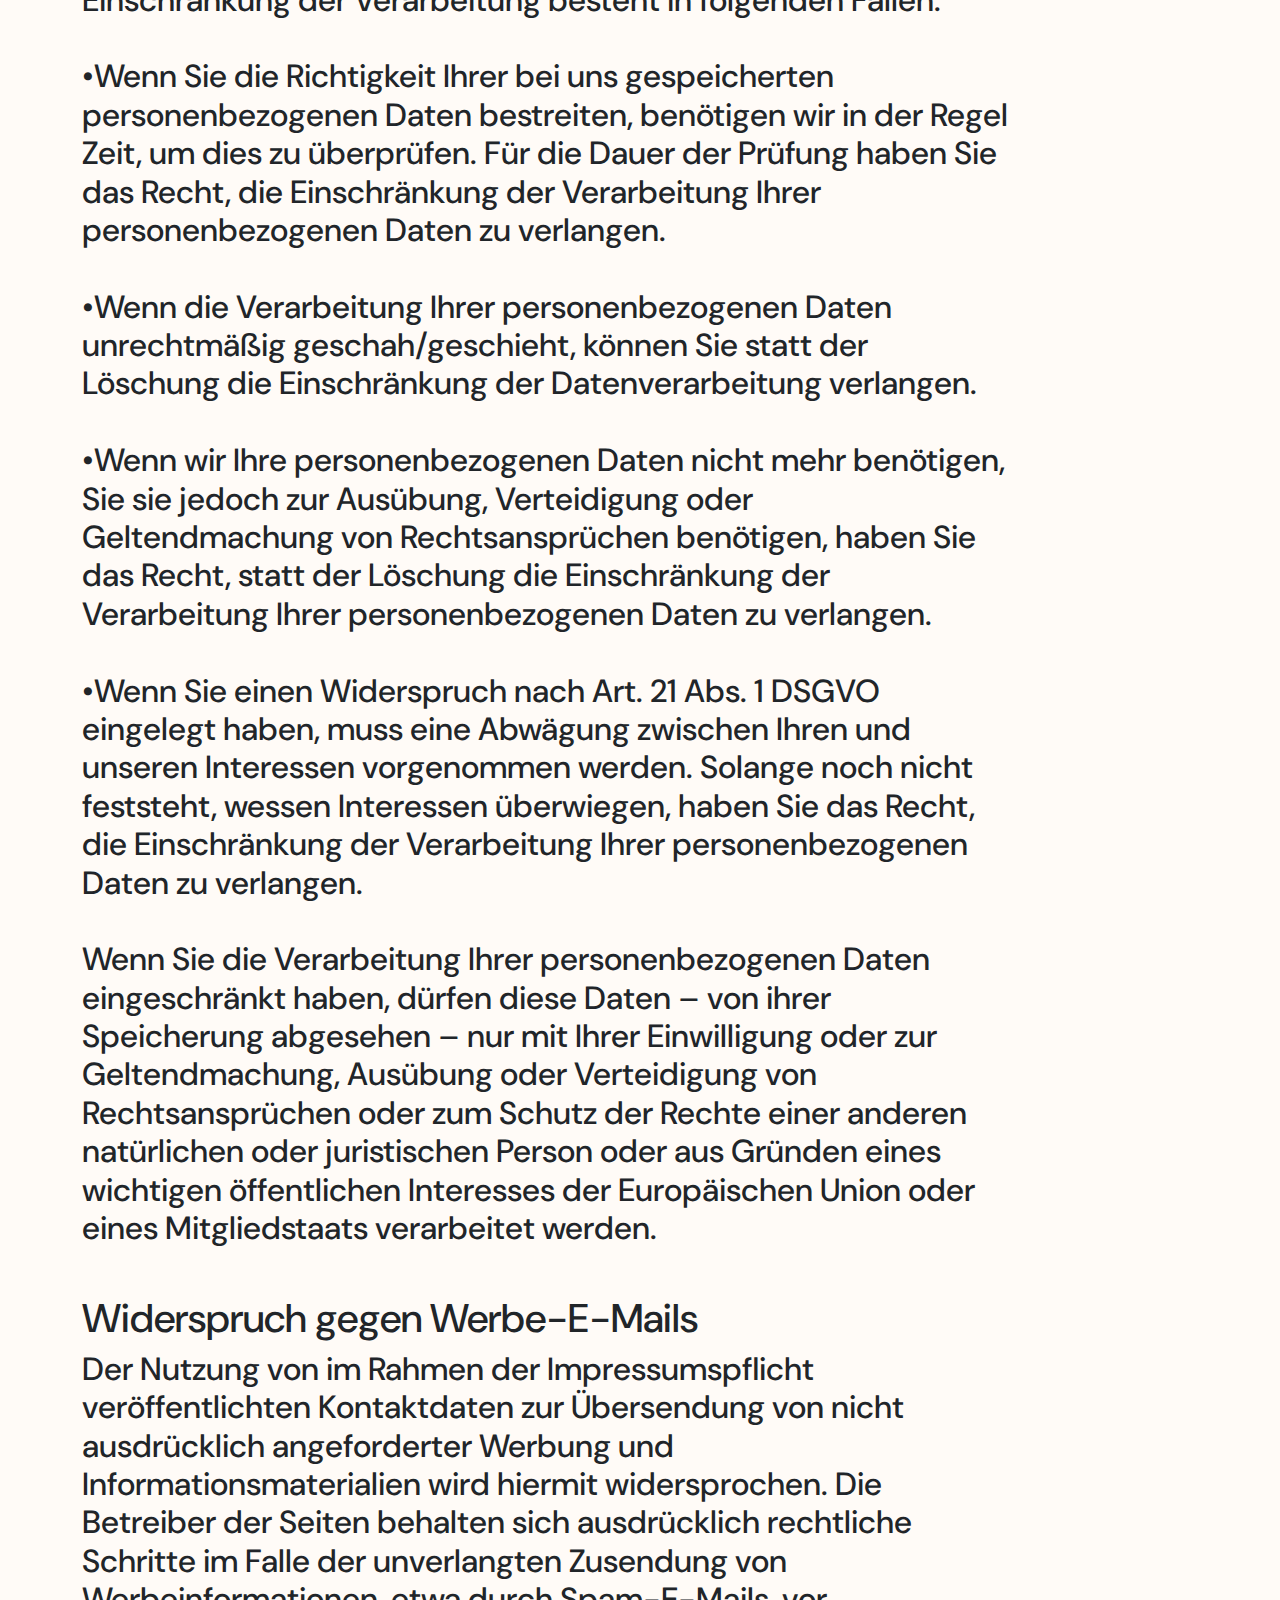
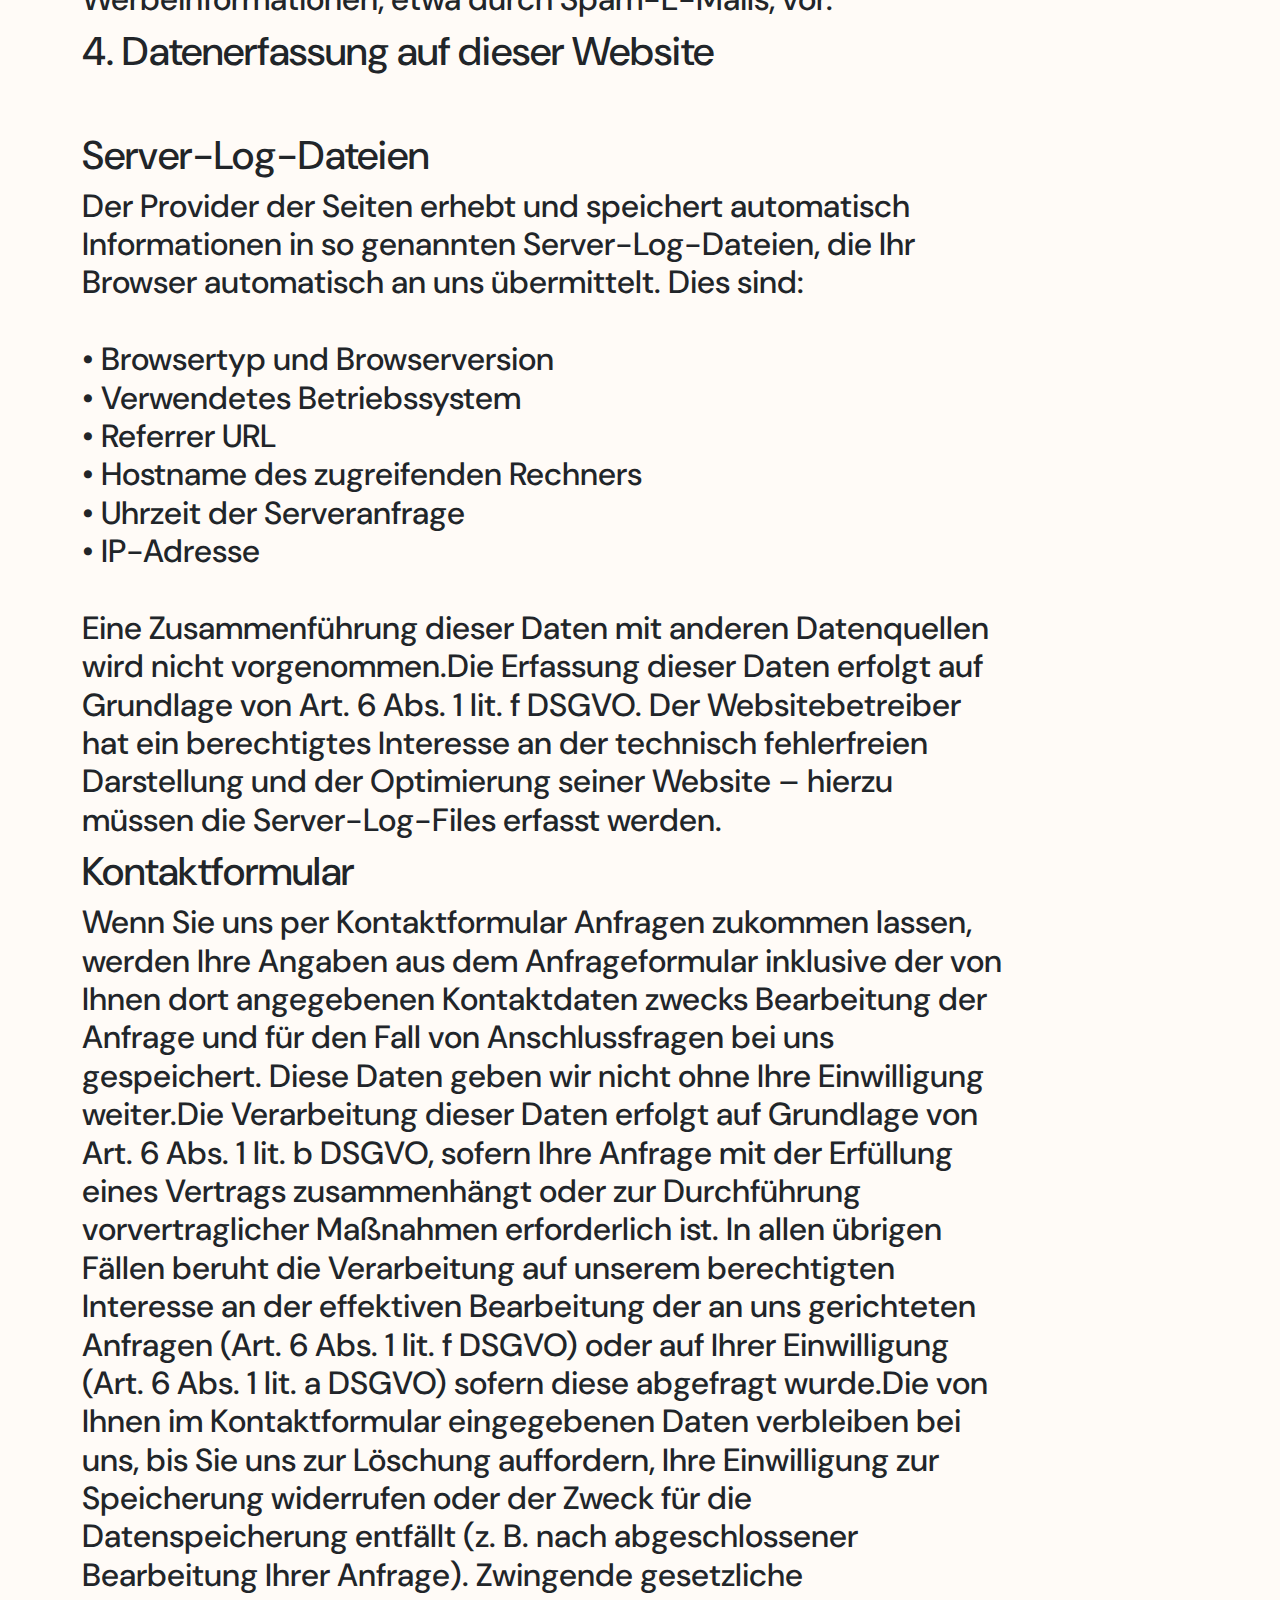
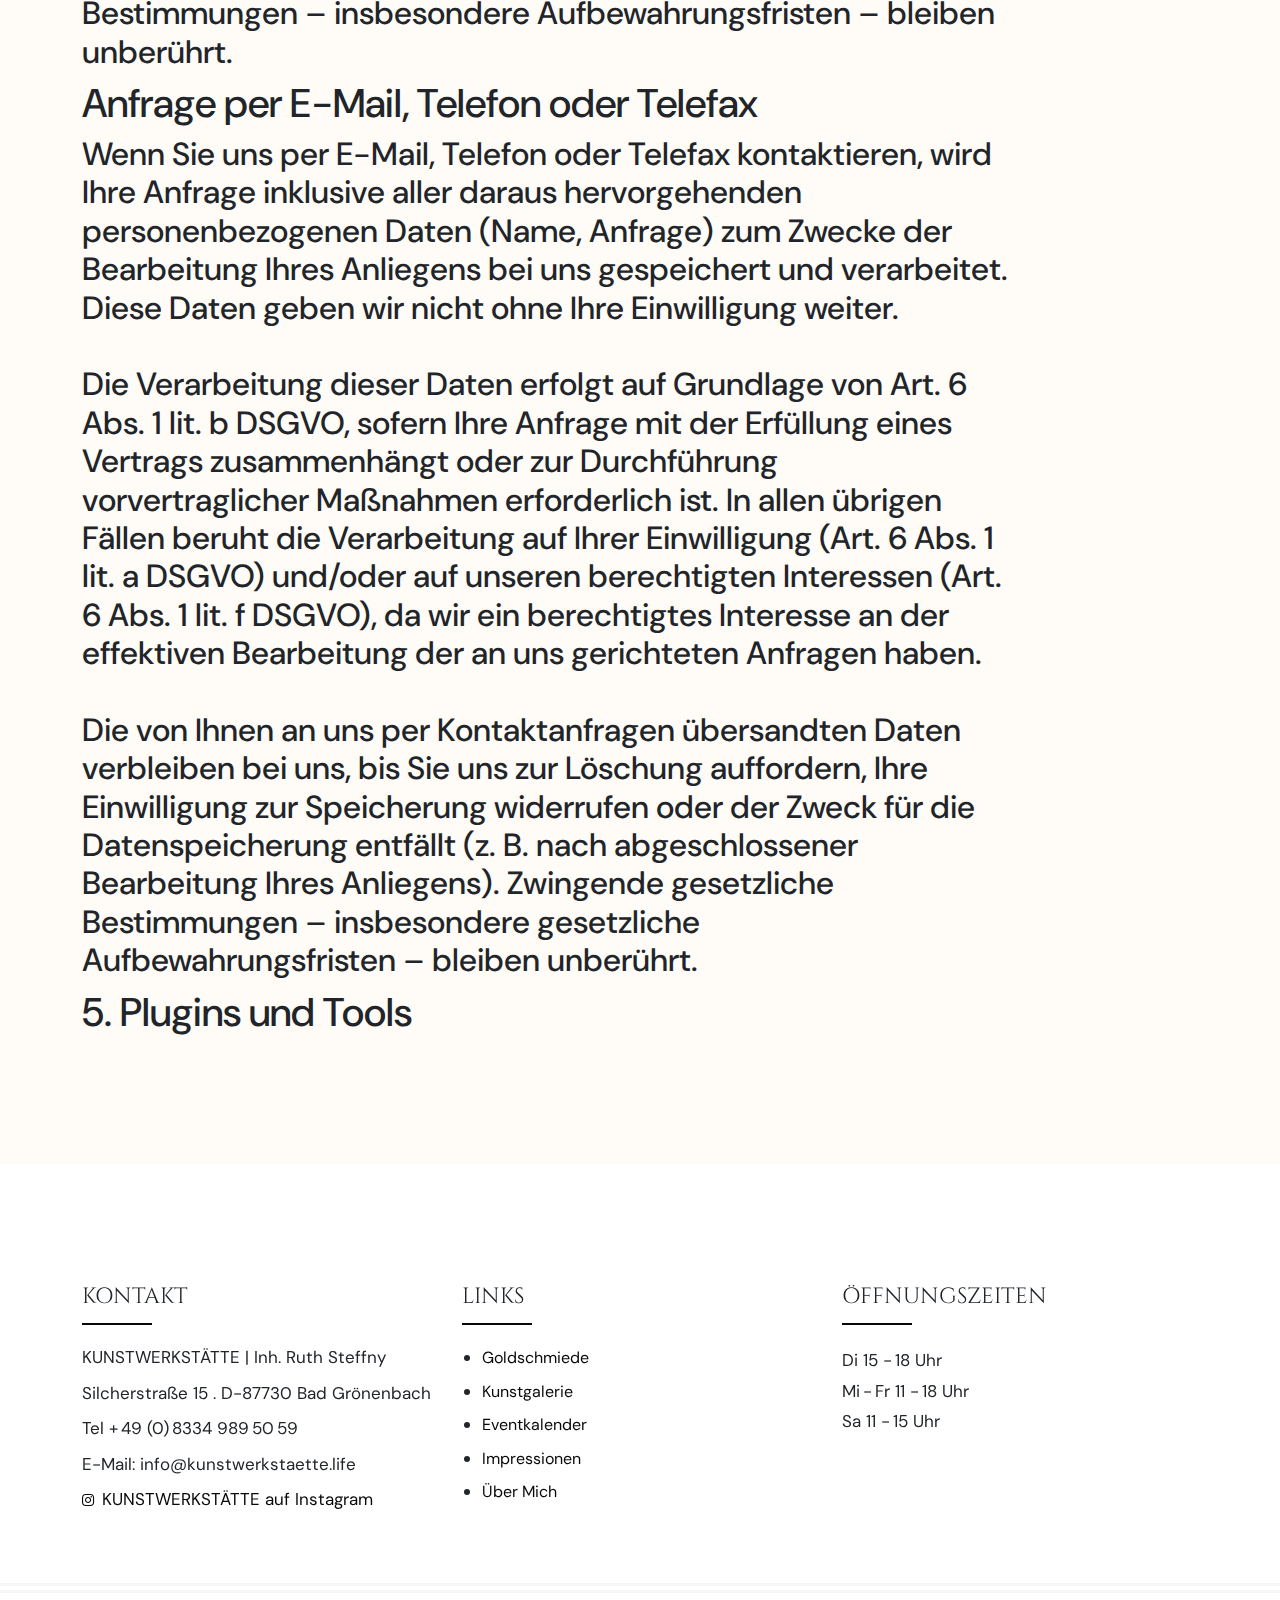
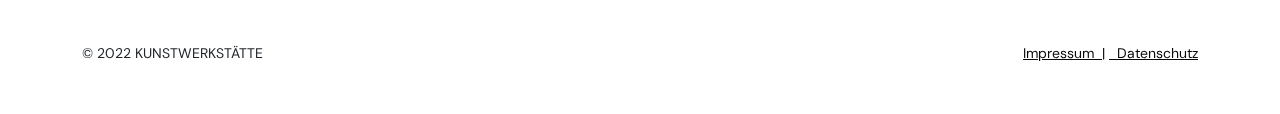
<file: Datenschutz.html>
<!doctype html>
<html lang="en">
<head>
<meta charset="utf-8">
<meta name="viewport" content="width=device-width, initial-scale=1, shrink-to-fit=no">
<meta name="theme-color" content="#feed01"/>
<title>Datenschutz | Goldschmiede, Kunstgalerie und Self-Development</title>
<meta name="author" content="Arnoldi Design">
<meta name="description" content="Die Kunstwerkstätte in Bad Grönenbach ist der ideale Ort für Ruth Steffnys Goldschmiede, Kunstausstellungen und Begegnungen bei Workshops und Seminaren im Bereich Kunst und Self-Development.">
<meta name="keywords" content="">
<script type="text/javascript" charset="UTF-8" src="//cdn.cookie-script.com/s/8f1258bd25829d010f08e4f512e77489.js"></script>

<!-- SOCIAL MEDIA META -->
<meta property="og:description" content="Kunstwerkstätte | Goldschmiede, Kunstgalerie und Self-Development">
<meta property="og:image" content="http://www.themezinho.net/wandau/preview.png">
<meta property="og:site_name" content="Kunstwerkstätte">
<meta property="og:title" content="Kunstwerkstätte">
<meta property="og:type" content="website">
<meta property="og:url" content="https://kunstwerkstaette.life/">

<!-- FAVICON FILES -->
<link href="ico/apple-touch-icon-144-precomposed.png" rel="apple-touch-icon" sizes="144x144">
<link href="ico/apple-touch-icon-114-precomposed.png" rel="apple-touch-icon" sizes="114x114">
<link href="ico/apple-touch-icon-72-precomposed.png" rel="apple-touch-icon" sizes="72x72">
<link href="ico/apple-touch-icon-57-precomposed.png" rel="apple-touch-icon">
<link href="ico/KWS_favicon.png" rel="shortcut icon">

<!-- CSS FILES -->
<link rel="stylesheet" href="css/fontawesome.min.css">
<link rel="stylesheet" href="css/odometer.min.css">
<link rel="stylesheet" href="css/fancybox.min.css">
<link rel="stylesheet" href="css/swiper.min.css">
<link rel="stylesheet" href="css/bootstrap.min.css">
<link rel="stylesheet" href="css/style.css">
</head>
<body>
  <main>
<div class="preloader" id="preloader">
  <svg viewBox="0 0 1920 1080" preserveAspectRatio="none" version="1.1">
    <path d="M0,0 C305.333333,0 625.333333,0 960,0 C1294.66667,0 1614.66667,0 1920,0 L1920,1080 C1614.66667,1080 1294.66667,1080 960,1080 C625.333333,1080 305.333333,1080 0,1080 L0,0 Z"></path>
  </svg>
  <div class="inner">
    <canvas class="progress-bar" id="progress-bar" width="200" height="200"></canvas>
    <figure><img src="images/preloader.png" alt="Image"></figure>
    <small></small> </div>
  <!-- end inner --> 
</div>
<!-- end preloder -->
<div class="page-transition">
  <svg viewBox="0 0 1920 1080" preserveAspectRatio="none" version="1.1">
    <path d="M0,0 C305.333333,0 625.333333,0 960,0 C1294.66667,0 1614.66667,0 1920,0 L1920,1080 C1614.66667,980 1294.66667,930 960,930 C625.333333,930 305.333333,980 0,1080 L0,0 Z"></path>
  </svg>
</div>
<!-- end page-transition -->
<div class="smooth-scroll">
  <div class="section-wrapper" data-scroll-section>
    <div class="search-box">
      <div class="container">
        <div class="form">
          <h3>SEARCH EVENT</h3>
          <input type="search" placeholder="What are you looking for ?">
          <input type="submit" value="SEARCH">
        </div>
        <!-- end form -->
        <div class="search-events">
          <ul>
            <li>
              <h5><a href="#">Artemisia Gentileschi talk with Maria</a></h5>
              <small>15 August – 31 October 2020</small> </li>
            <li>
              <h5><a href="#">Artemisia Gentileschi talk with Maria</a></h5>
              <small>15 August – 31 October 2020</small> </li>
            <li>
              <h5><a href="#">Artemisia Gentileschi talk with Maria</a></h5>
              <small>15 August – 31 October 2020</small> </li>
          </ul>
        </div>
        <!-- end search-events --> 
      </div>
    </div>
    <!-- end search-box -->
    <aside class="side-widget">
      <svg viewBox="0 0 600 1080" preserveAspectRatio="none" version="1.1">
        <path d="M540,1080H0V0h540c0,179.85,0,359.7,0,539.54C540,719.7,540,899.85,540,1080z"></path>
      </svg>
      <figure class="logo"> <img src="images/KWS_Logo_white_green_longversion.png" alt="Image"> </figure>
      <!-- end logo -->
      <div class="inner">
        <div class="widget">
          <figure><img src="images/image07.jpg" alt="Image"></figure>
          <p>It speedily me addition <strong>weddings vicinity</strong> in pleasure. Happiness commanded an conveying breakfast in. Regard her say warmly elinor. Him these are visit front end for <u>seven walls</u>. Money eat scale now ask law learn.</p>
        </div>
        <!-- end widget -->
        <div class="widget">
          <h6 class="widget-title">Opening Hours</h6>
          <p>Tuesday ‒ Friday: 09:00 ‒ 17:00<br>
            Friday ‒ Monday: 10:00 ‒ 20:00</p>
        </div>
        <!-- end widget --> 
      </div>
      <!-- end inner --> 
		<div class="display-mobile">
			<div class="custom-menu">
        <ul>
        </ul>
      </div>
      <!-- end custom-menu -->
      <div class="site-menu">
        <ul>
          <li><a href="Goldschmiede.html">Goldschmiede</a></li>
          <li><a href="Kunstgalerie.html">Kunstgalerie</a></li>
          <li><a href="Eventkalender.html">Eventkalender</a></li>
          <li><a href="Impressionen.html">Impressionen</a></li>
          <li><a href="Ubermich.html">Über Mich</a></li>
        </ul>
      </div>
      <!-- end site-menu -->
		</div>
		<!-- end display-mobile -->
    </aside>
    <nav class="navbar">
      <div class="logo"> <a href="index.html"> <img src="images/KWS_Logo_white_green_longversion.png" alt="Image"> </a> </div>
      <!-- end logo -->
     
      <div class="site-menu">
        <ul>
          <li><a href="Goldschmiede.html">Goldschmiede</a></li>
          <li><a href="Kunstgalerie.html">Kunstgalerie</a></li>
          <li><a href="Eventkalender.html">Eventkalender</a></li>
          <li><a href="Impressionen.html">Impressionen</a></li>
          <li><a href="Ubermich.html">Über Mich</a></li>
        </ul>
      </div>
      <!-- end site-menu -->
      <div class="search-button">  </div>
      <!-- end search-button -->
      
      <div class="navbar-button"> <a href="Kontakt.html">KONTAKT</a> </div>
      <!-- end navbar-button --> 
    </nav>
    <!-- end navbar -->
    <header class="page-header" data-background="images/page-header.jpg">
      <div class="inner">
        <svg width="580" height="400" class="svg-morph">
          <path id="svg_morph" d="m261,30.4375c0,0 114,6 151,75c37,69 37,174 6,206.5625c-31,32.5625 -138,11.4375 -196,-19.5625c-58,-31 -86,-62 -90,-134.4375c12,-136.5625 92,-126.5625 129,-127.5625z" />
        </svg>
        <h1>Datenschutz</h1>
      </div>
      <!-- end inner --> 
    </header>
    <!-- end page-header -->
    <section class="content-section" data-background="#fffbf7">
      <div class="container">
			<div class="row align-items-center">
		  	<div class="col-lg-10">
					
				<div class="text-box">
          <div id="Datenz" class="section-10 wf-section">
            <div id="daten" class="daten w-container">
              <h1>Datenschutz</h1>
            </div>
            <div class="w-container">
              <h1 class="h2"><span class="h1">Erklärung zum Datenschutz<br><br>1. Datenschutz auf einen Blick</span><br><br>Allgemeine HinweiseDie folgenden Hinweise geben einen einfachen Überblick darüber, was mit Ihren personenbezogenen Daten passiert, wenn Sie diese Website besuchen. Personenbezogene Daten sind alle Daten, mit denen Sie persönlich identifiziert werden können. Ausführliche Informationen zum Thema Datenschutz entnehmen Sie unserer unter diesem Text aufgeführten Datenschutzerklärung.<br></h1>
              <div class="text-block-1011"><span class="h1">Datenerfassung auf dieser Website<br><br>‍</span><strong>Wer ist verantwortlich für die Datenerfassung auf dieser Website?<br>‍<br>‍</strong>Die Datenverarbeitung auf dieser Website erfolgt durch den Websitebetreiber. Dessen Kontaktdaten können Sie dem Impressum dieser Website entnehmen.<br><br>‍<strong>Wie erfassen wir Ihre Daten?<br><br>‍</strong>Ihre Daten werden zum einen dadurch erhoben, dass Sie uns diese mitteilen. Hierbei kann es sich z. B. um Daten handeln, die Sie in ein Kontaktformular eingeben.Andere Daten werden automatisch beim Besuch der Website durch unsere IT-Systeme erfasst. Das sind vor allem technische Daten (z. B. Internetbrowser, Betriebssystem oder Uhrzeit des Seitenaufrufs). Die Erfassung dieser Daten erfolgt automatisch, sobald Sie diese Website betreten.<br><br>‍<strong>Wofür nutzen wir Ihre Daten?<br><br>‍</strong>Ein Teil der Daten wird erhoben, um eine fehlerfreie Bereitstellung der Website zu gewährleisten. Andere Daten können zur Analyse Ihres Nutzerverhaltens verwendet werden.<br><br>‍<strong>Welche Rechte haben Sie bezüglich Ihrer Daten?<br><br>‍</strong>Sie haben jederzeit das Recht unentgeltlich Auskunft über Herkunft, Empfänger und Zweck Ihrer gespeicherten personenbezogenen Daten zu erhalten. Sie haben außerdem ein Recht, die Berichtigung oder Löschung dieser Daten zu verlangen. Hierzu sowie zu weiteren Fragen zum Thema Datenschutz können Sie sich jederzeit unter der im Impressum angegebenen Adresse an uns wenden. Des Weiteren steht Ihnen ein Beschwerderecht bei der zuständigen Aufsichtsbehörde zu.Außerdem haben Sie das Recht, unter bestimmten Umständen die Einschränkung der Verarbeitung Ihrer personenbezogenen Daten zu verlangen. Details hierzu entnehmen Sie der Datenschutzerklärung unter „Recht auf Einschränkung der Verarbeitung“.<br><br><strong>Cookies<br><br>‍</strong>Die Internetseiten verwenden teilweise so genannte Cookies. Cookies richten auf Ihrem Rechner keinen Schaden an und enthalten keine Viren. Cookies dienen dazu, unser Angebot nutzerfreundlicher, effektiver und sicherer zu machen. Cookies sind kleine Textdateien, die auf Ihrem Rechner abgelegt werden und die Ihr Browser speichert.<br><br>Die meisten der von uns verwendeten Cookies sind so genannte “Session-Cookies”. Sie werden nach Ende Ihres Besuchs automatisch gelöscht. Andere Cookies bleiben auf Ihrem Endgerät gespeichert bis Sie diese löschen. Diese Cookies ermöglichen es uns, Ihren Browser beim nächsten Besuch wiederzuerkennen.<br><br>Sie können Ihren Browser so einstellen, dass Sie über das Setzen von Cookies informiert werden und Cookies nur im Einzelfall erlauben, die Annahme von Cookies für bestimmte Fälle oder generell ausschließen sowie das automatische Löschen der Cookies beim Schließen des Browser aktivieren. Bei der Deaktivierung von Cookies kann die Funktionalität dieser Website eingeschränkt sein.<br><br>Cookies, die zur Durchführung des elektronischen Kommunikationsvorgangs oder zur Bereitstellung bestimmter, von Ihnen erwünschter Funktionen (z.B. Warenkorbfunktion) erforderlich sind, werden auf Grundlage von Art. 6 Abs. 1 lit. f DSGVO gespeichert. Der Websitebetreiber hat ein berechtigtes Interesse an der Speicherung von Cookies zur technisch fehlerfreien und optimierten Bereitstellung seiner Dienste. Soweit andere Cookies (z.B. Cookies zur Analyse Ihres Surfverhaltens) gespeichert werden, werden diese in dieser Datenschutzerklärung gesondert behandelt.</div>
              <h1 class="h2"><span class="h1">2. Hosting<br>‍<br><br>Externes Hosting<br>‍</span><br>Diese Website wird bei einem externen Dienstleister gehostet (Hoster). Personenbezogenen Daten, die auf dieser Website erfasst werden, werden auf den Servern des Hosters gespeichert. Hierbei kann es sich v. a. um IP-Adressen, Kontaktanfragen, Meta- und Kommunikationsdaten, Vertragsdaten, Kontaktdaten, Namen, Webseitenzugriffe und sonstige Daten, die über eine Website generiert werden, handeln.Der Einsatz des Hosters erfolgt zum Zwecke der Vertragserfüllung gegenüber unseren potenziellen und bestehenden Kunden (Art. 6 Abs. 1 lit. b DSGVO) und im Interesse einer sicheren, schnellen und effizienten Bereitstellung unseres Online-Angebots durch einen professionellen Anbieter (Art. 6 Abs. 1 lit. f DSGVO).Unser Hoster wird Ihre Daten nur insoweit verarbeiten, wie dies zur Erfüllung seiner Leistungspflichten erforderlich ist und unsere Weisungen in Bezug auf diese Daten befolgen.<br><br>‍<br><br></h1>
              <div class="h2"><span class="h1">3. Allgemeine Hinweise und Pflichtinformationen<br>‍</span><br><br><span class="h1">Datenschutz</span><br><br>Die Betreiber dieser Seiten nehmen den Schutz Ihrer persönlichen Daten sehr ernst. Wir behandeln Ihre personenbezogenen Daten vertraulich und entsprechend der gesetzlichen Datenschutzvorschriften sowie dieser Datenschutzerklärung.Wenn Sie diese Website benutzen, werden verschiedene personenbezogene Daten erhoben. Personenbezogene Daten sind Daten, mit denen Sie persönlich identifiziert werden können. Die vorliegende Datenschutzerklärung erläutert, welche Daten wir erheben und wofür wir sie nutzen. Sie erläutert auch, wie und zu welchem Zweck das geschieht.Wir weisen darauf hin, dass die Datenübertragung im Internet (z. B. bei der Kommunikation per E-Mail) Sicherheitslücken aufweisen kann. Ein lückenloser Schutz der Daten vor dem Zugriff durch Dritte ist nicht möglich.<br></div>
            </div>
            <div class="w-container">
              <h1 class="h1">Hinweis zur verantwortlichen Stelle</h1>
              <div class="h2">Die verantwortliche Stelle für die Datenverarbeitung auf dieser Website ist:RUTH STEFFNY GOLDSCHMIEDEMEISTERIN<br>Silcherstr. 15<br>87730 Bad Grönenbach<br><br>
                <a href="tel:+4983349895059" class="link-4">+49 (0) 83 34 - 98 95 05 9</a><br>
                <a href="tel:+4915121898690" class="link-5">+49 (0) 1 51 - 21 89 86 90</a><br>
                <a href="mailto:ruth@steffny-schmuck.de" class="link-6">info@kunstwerkstaette.life</a><br><br>Verantwortliche Stelle ist die natürliche oder juristische Person, die allein oder gemeinsam mit anderen über die Zwecke und Mittel der Verarbeitung von personenbezogenen Daten (z. B. Namen, E-Mail-Adressen o. Ä.) entscheidet.<a href="mailto:ruth@steffny-schmuck.de"><br></a>
              </div>
            </div>
            <div class="w-container">
              <h1 class="h1">Widerruf Ihrer Einwilligung zur Datenverarbeitung</h1>
              <div class="h2">Viele Datenverarbeitungsvorgänge sind nur mit Ihrer ausdrücklichen Einwilligung möglich. Sie können eine bereits erteilte Einwilligung jederzeit widerrufen. Dazu reicht eine formlose Mitteilung per E-Mail an uns. Die Rechtmäßigkeit der bis zum Widerruf erfolgten Datenverarbeitung bleibt vom Widerruf unberührt.</div>
            </div>
            <div class="w-container">
              <h1 class="h1 large">Widerspruchsrecht gegen die Datenerhebung in besonderen Fällen sowie gegen Direktwerbung (Art. 21 DSGVO)</h1>
              <div class="h2">WENN DIE DATENVERARBEITUNG AUF GRUNDLAGE VON ART. 6 ABS. 1 LIT. E ODER F DSGVO ERFOLGT, HABEN SIE JEDERZEIT DAS RECHT, AUS GRÜNDEN, DIE SICH AUS IHRER BESONDEREN SITUATION ERGEBEN, GEGEN DIE VERARBEITUNG IHRER PERSONENBEZOGENEN DATEN WIDERSPRUCH EINZULEGEN; DIES GILT AUCH FÜR EIN AUF DIESE BESTIMMUNGEN GESTÜTZTES PROFILING. DIE JEWEILIGE RECHTSGRUNDLAGE, AUF DENEN EINE VERARBEITUNG BERUHT, ENTNEHMEN SIE DIESER DATENSCHUTZERKLÄRUNG. WENN SIE WIDERSPRUCH EINLEGEN, WERDEN WIR IHRE BETROFFENEN PERSONENBEZOGENEN DATEN NICHT MEHR VERARBEITEN, ES SEI DENN, WIR KÖNNEN ZWINGENDE SCHUTZWÜRDIGE GRÜNDE FÜR DIE VERARBEITUNG NACHWEISEN, DIE IHRE INTERESSEN, RECHTE UND FREIHEITEN ÜBERWIEGEN ODER DIE VERARBEITUNG DIENT DER GELTENDMACHUNG, AUSÜBUNG ODER VERTEIDIGUNG VON RECHTSANSPRÜCHEN (WIDERSPRUCH NACH ART. 21 ABS. 1 DSGVO).WERDEN IHRE PERSONENBEZOGENEN DATEN VERARBEITET, UM DIREKTWERBUNG ZU BETREIBEN, SO HABEN SIE DAS RECHT, JEDERZEIT WIDERSPRUCH GEGEN DIE VERARBEITUNG SIE BETREFFENDER PERSONENBEZOGENER DATEN ZUM ZWECKE DERARTIGER WERBUNG EINZULEGEN; DIES GILT AUCH FÜR DAS PROFILING, SOWEIT ES MIT SOLCHER DIREKTWERBUNG IN VERBINDUNG STEHT. WENN SIE WIDERSPRECHEN, WERDEN IHRE PERSONENBEZOGENEN DATEN ANSCHLIESSEND NICHT MEHR ZUM ZWECKE DER DIREKTWERBUNG VERWENDET (WIDERSPRUCH NACH ART. 21 ABS. 2 DSGVO).</div>
            </div>
            <div class="w-container">
              <h1 class="h1">Beschwerderecht bei der zuständigen Aufsichtsbehörde</h1>
              <div class="h2">Im Falle von Verstößen gegen die DSGVO steht den Betroffenen ein Beschwerderecht bei einer Aufsichtsbehörde, insbesondere in dem Mitgliedstaat ihres gewöhnlichen Aufenthalts, ihres Arbeitsplatzes oder des Orts des mutmaßlichen Verstoßes zu. Das Beschwerderecht besteht unbeschadet anderweitiger verwaltungsrechtlicher oder gerichtlicher Rechtsbehelfe.</div>
            </div>
            <div class="w-container">
              <h1 class="h1">Recht auf Datenübertragbarkeit</h1>
              <div class="h2">Sie haben das Recht, Daten, die wir auf Grundlage Ihrer Einwilligung oder in Erfüllung eines Vertrags automatisiert verarbeiten, an sich oder an einen Dritten in einem gängigen, maschinenlesbaren Format aushändigen zu lassen. Sofern Sie die direkte Übertragung der Daten an einen anderen Verantwortlichen verlangen, erfolgt dies nur, soweit es technisch machbar ist.</div>
            </div>
            <div class="w-container">
              <h1 class="h1">SSL- bzw. TLS-Verschlüsselung</h1>
              <div class="h2">Diese Seite nutzt aus Sicherheitsgründen und zum Schutz der Übertragung vertraulicher Inhalte, wie zum Beispiel Bestellungen oder Anfragen, die Sie an uns als Seitenbetreiber senden, eine SSL- bzw. TLS-Verschlüsselung. Eine verschlüsselte Verbindung erkennen Sie daran, dass die Adresszeile des Browsers von „http://“ auf „https://“ wechselt und an dem Schloss-Symbol in Ihrer Browserzeile.Wenn die SSL- bzw. TLS-Verschlüsselung aktiviert ist, können die Daten, die Sie an uns übermitteln, nicht von Dritten mitgelesen werden.<br></div>
            </div>
            <div class="w-container">
              <h1 class="h1">Auskunft, Löschung und Berichtigung</h1>
              <div class="h2">Sie haben im Rahmen der geltenden gesetzlichen Bestimmungen jederzeit das Recht auf unentgeltliche Auskunft über Ihre gespeicherten personenbezogenen Daten, deren Herkunft und Empfänger und den Zweck der Datenverarbeitung und ggf. ein Recht auf Berichtigung oder Löschung dieser Daten. Hierzu sowie zu weiteren Fragen zum Thema personenbezogene Daten können Sie sich jederzeit unter der im Impressum angegebenen Adresse an uns wenden.</div>
            </div>
            <div class="w-container">
              <h1 class="h1">Recht auf Einschränkung der Verarbeitung</h1>
              <div class="h2">Recht auf Einschränkung der VerarbeitungSie haben das Recht, die Einschränkung der Verarbeitung Ihrer personenbezogenen Daten zu verlangen. Hierzu können Sie sich jederzeit unter der im Impressum angegebenen Adresse an uns wenden. Das Recht auf Einschränkung der Verarbeitung besteht in folgenden Fällen:<br><br>•Wenn Sie die Richtigkeit Ihrer bei uns gespeicherten personenbezogenen Daten bestreiten, benötigen wir in der Regel Zeit, um dies zu überprüfen. Für die Dauer der Prüfung haben Sie das Recht, die Einschränkung der Verarbeitung Ihrer personenbezogenen Daten zu verlangen.<br>‍<br>•Wenn die Verarbeitung Ihrer personenbezogenen Daten unrechtmäßig geschah/geschieht, können Sie statt der Löschung die Einschränkung der Datenverarbeitung verlangen.<br>‍<br>•Wenn wir Ihre personenbezogenen Daten nicht mehr benötigen, Sie sie jedoch zur Ausübung, Verteidigung oder Geltendmachung von Rechtsansprüchen benötigen, haben Sie das Recht, statt der Löschung die Einschränkung der Verarbeitung Ihrer personenbezogenen Daten zu verlangen.<br>‍<br>•Wenn Sie einen Widerspruch nach Art. 21 Abs. 1 DSGVO eingelegt haben, muss eine Abwägung zwischen Ihren und unseren Interessen vorgenommen werden. Solange noch nicht feststeht, wessen Interessen überwiegen, haben Sie das Recht, die Einschränkung der Verarbeitung Ihrer personenbezogenen Daten zu verlangen.<br>‍<br>Wenn Sie die Verarbeitung Ihrer personenbezogenen Daten eingeschränkt haben, dürfen diese Daten – von ihrer Speicherung abgesehen – nur mit Ihrer Einwilligung oder zur Geltendmachung, Ausübung oder Verteidigung von Rechtsansprüchen oder zum Schutz der Rechte einer anderen natürlichen oder juristischen Person oder aus Gründen eines wichtigen öffentlichen Interesses der Europäischen Union oder eines Mitgliedstaats verarbeitet werden.<br>‍</div>
            </div>
            <div class="w-container">
              <h1 class="h1">Widerspruch gegen Werbe-E-Mails</h1>
              <div class="h2">Der Nutzung von im Rahmen der Impressumspflicht veröffentlichten Kontaktdaten zur Übersendung von nicht ausdrücklich angeforderter Werbung und Informationsmaterialien wird hiermit widersprochen. Die Betreiber der Seiten behalten sich ausdrücklich rechtliche Schritte im Falle der unverlangten Zusendung von Werbeinformationen, etwa durch Spam-E-Mails, vor.</div>
            </div>
            <div class="w-container">
              <h1 class="h1">4. Datenerfassung auf dieser Website</h1>
              <div class="h1 sub"><br>Server-Log-Dateien</div>
              <div class="h2">Der Provider der Seiten erhebt und speichert automatisch Informationen in so genannten Server-Log-Dateien, die Ihr Browser automatisch an uns übermittelt. Dies sind:<br><br>• Browsertyp und Browserversion<br>• Verwendetes Betriebssystem<br>• Referrer URL<br>• Hostname des zugreifenden Rechners<br>• Uhrzeit der Serveranfrage<br>• IP-Adresse<br><br>Eine Zusammenführung dieser Daten mit anderen Datenquellen wird nicht vorgenommen.Die Erfassung dieser Daten erfolgt auf Grundlage von Art. 6 Abs. 1 lit. f DSGVO. Der Websitebetreiber hat ein berechtigtes Interesse an der technisch fehlerfreien Darstellung und der Optimierung seiner Website – hierzu müssen die Server-Log-Files erfasst werden.</div>
            </div>
            <div class="w-container">
              <h1 class="h1">Kontaktformular</h1>
              <div class="h2">Wenn Sie uns per Kontaktformular Anfragen zukommen lassen, werden Ihre Angaben aus dem Anfrageformular inklusive der von Ihnen dort angegebenen Kontaktdaten zwecks Bearbeitung der Anfrage und für den Fall von Anschlussfragen bei uns gespeichert. Diese Daten geben wir nicht ohne Ihre Einwilligung weiter.Die Verarbeitung dieser Daten erfolgt auf Grundlage von Art. 6 Abs. 1 lit. b DSGVO, sofern Ihre Anfrage mit der Erfüllung eines Vertrags zusammenhängt oder zur Durchführung vorvertraglicher Maßnahmen erforderlich ist. In allen übrigen Fällen beruht die Verarbeitung auf unserem berechtigten Interesse an der effektiven Bearbeitung der an uns gerichteten Anfragen (Art. 6 Abs. 1 lit. f DSGVO) oder auf Ihrer Einwilligung (Art. 6 Abs. 1 lit. a DSGVO) sofern diese abgefragt wurde.Die von Ihnen im Kontaktformular eingegebenen Daten verbleiben bei uns, bis Sie uns zur Löschung auffordern, Ihre Einwilligung zur Speicherung widerrufen oder der Zweck für die Datenspeicherung entfällt (z. B. nach abgeschlossener Bearbeitung Ihrer Anfrage). Zwingende gesetzliche Bestimmungen – insbesondere Aufbewahrungsfristen – bleiben unberührt.</div>
            </div>
            <div class="w-container">
              <h1 class="h1">Anfrage per E-Mail, Telefon oder Telefax</h1>
              <div class="h2">Wenn Sie uns per E-Mail, Telefon oder Telefax kontaktieren, wird Ihre Anfrage inklusive aller daraus hervorgehenden personenbezogenen Daten (Name, Anfrage) zum Zwecke der Bearbeitung Ihres Anliegens bei uns gespeichert und verarbeitet. Diese Daten geben wir nicht ohne Ihre Einwilligung weiter.<br>‍<br>Die Verarbeitung dieser Daten erfolgt auf Grundlage von Art. 6 Abs. 1 lit. b DSGVO, sofern Ihre Anfrage mit der Erfüllung eines Vertrags zusammenhängt oder zur Durchführung vorvertraglicher Maßnahmen erforderlich ist. In allen übrigen Fällen beruht die Verarbeitung auf Ihrer Einwilligung (Art. 6 Abs. 1 lit. a DSGVO) und/oder auf unseren berechtigten Interessen (Art. 6 Abs. 1 lit. f DSGVO), da wir ein berechtigtes Interesse an der effektiven Bearbeitung der an uns gerichteten Anfragen haben.<br>‍<br>Die von Ihnen an uns per Kontaktanfragen übersandten Daten verbleiben bei uns, bis Sie uns zur Löschung auffordern, Ihre Einwilligung zur Speicherung widerrufen oder der Zweck für die Datenspeicherung entfällt (z. B. nach abgeschlossener Bearbeitung Ihres Anliegens). Zwingende gesetzliche Bestimmungen – insbesondere gesetzliche Aufbewahrungsfristen – bleiben unberührt.</div>
            </div>
            <div class="container-89 w-container">
              <h1 class="h1">5. Plugins und Tools</h1>
            </div>
          </div>


        </div>
            
				</div>
				<!-- end col-10 -->
		    </div>
      </div>
      <!-- end container --> 
    </section>
    <!-- end content-section -->
	    
    <footer class="footer">
      <div class="container">
        <div class="row">
          <div class="col-lg-4 col-md-6">
            <h6 class="widget-title">KONTAKT</h6>
            <ul class="social-media">
              
              <li>KUNSTWERKSTÄTTE | Inh. Ruth Steffny</li>
              <li>Silcherstraße 15 . D-87730 Bad Grönenbach</li>
              <li>Tel + 49 (0) 8334 989 50 59</li>
              <li>E-Mail: info@kunstwerkstaette.life</li>
              <li><a target="_blank" href="https://www.instagram.com/kunst.werk.staette/"><i class="fab fa-instagram"></i>KUNSTWERKSTÄTTE auf Instagram</a></li>
            </ul>
          </div>
          <!-- end col-4 -->
          <div class="col-lg-4 col-md-6">
            <h6 class="widget-title">LINKS</h6>
            <ul class="footer-menu">
              <li><a href="Goldschmiede.html">Goldschmiede</a></li>
              <li><a href="Kunstgalerie.html">Kunstgalerie</a></li>
              <li><a href="Eventkalender.html">Eventkalender</a></li>
              <li><a href="Impressionen.html">Impressionen</a></li>
              <li><a href="Ubermich.html">Über Mich</a></li>
            </ul>
          </div>
          <!-- end col-4 -->
          <div class="col-lg-4">
            <h6 class="widget-title">ÖFFNUNGSZEITEN</h6>
            <address class="address">
              Di 15 - 18 Uhr <br> Mi - Fr 11 - 18 Uhr <br> Sa 11 - 15 Uhr <br> 
              
            </address>
          </div>
          <!-- end col-4 --> 
        </div>
        <!-- end row --> 
      </div>
      <!-- end container -->
      <div class="footer-bottom">
        <div class="container">  <span class="copyright">© 2022 KUNSTWERKSTÄTTE</span>   <span class="creation"><a href="Impressum.html">Impressum&nbsp;&nbsp;|</a> <a href="Datenschutz.html">&nbsp;&nbsp;Datenschutz</a></span> </div>
        <!-- end container --> 
      </div>
      <!-- end footer-bottom --> 
    </footer>
    <!-- end footer --> 
  </div>
</div>

<!-- JS FILES --> 
<script src="js/jquery.min.js"></script> 
<script src="js/bootstrap.min.js"></script> 
<script src="js/gsap.min.js"></script> 
<script src="js/locomotive-scroll.min.js"></script> 
<script src="js/ScrollTrigger.min.js"></script> 
<script src="js/kinetic-slider.js"></script> 
<script src="js/fancybox.min.js"></script> 
<script src="js/odometer.min.js"></script> 
<script src="js/swiper.min.js"></script>
<script src="js/scripts.js"></script>
</body>
</html>
</file>
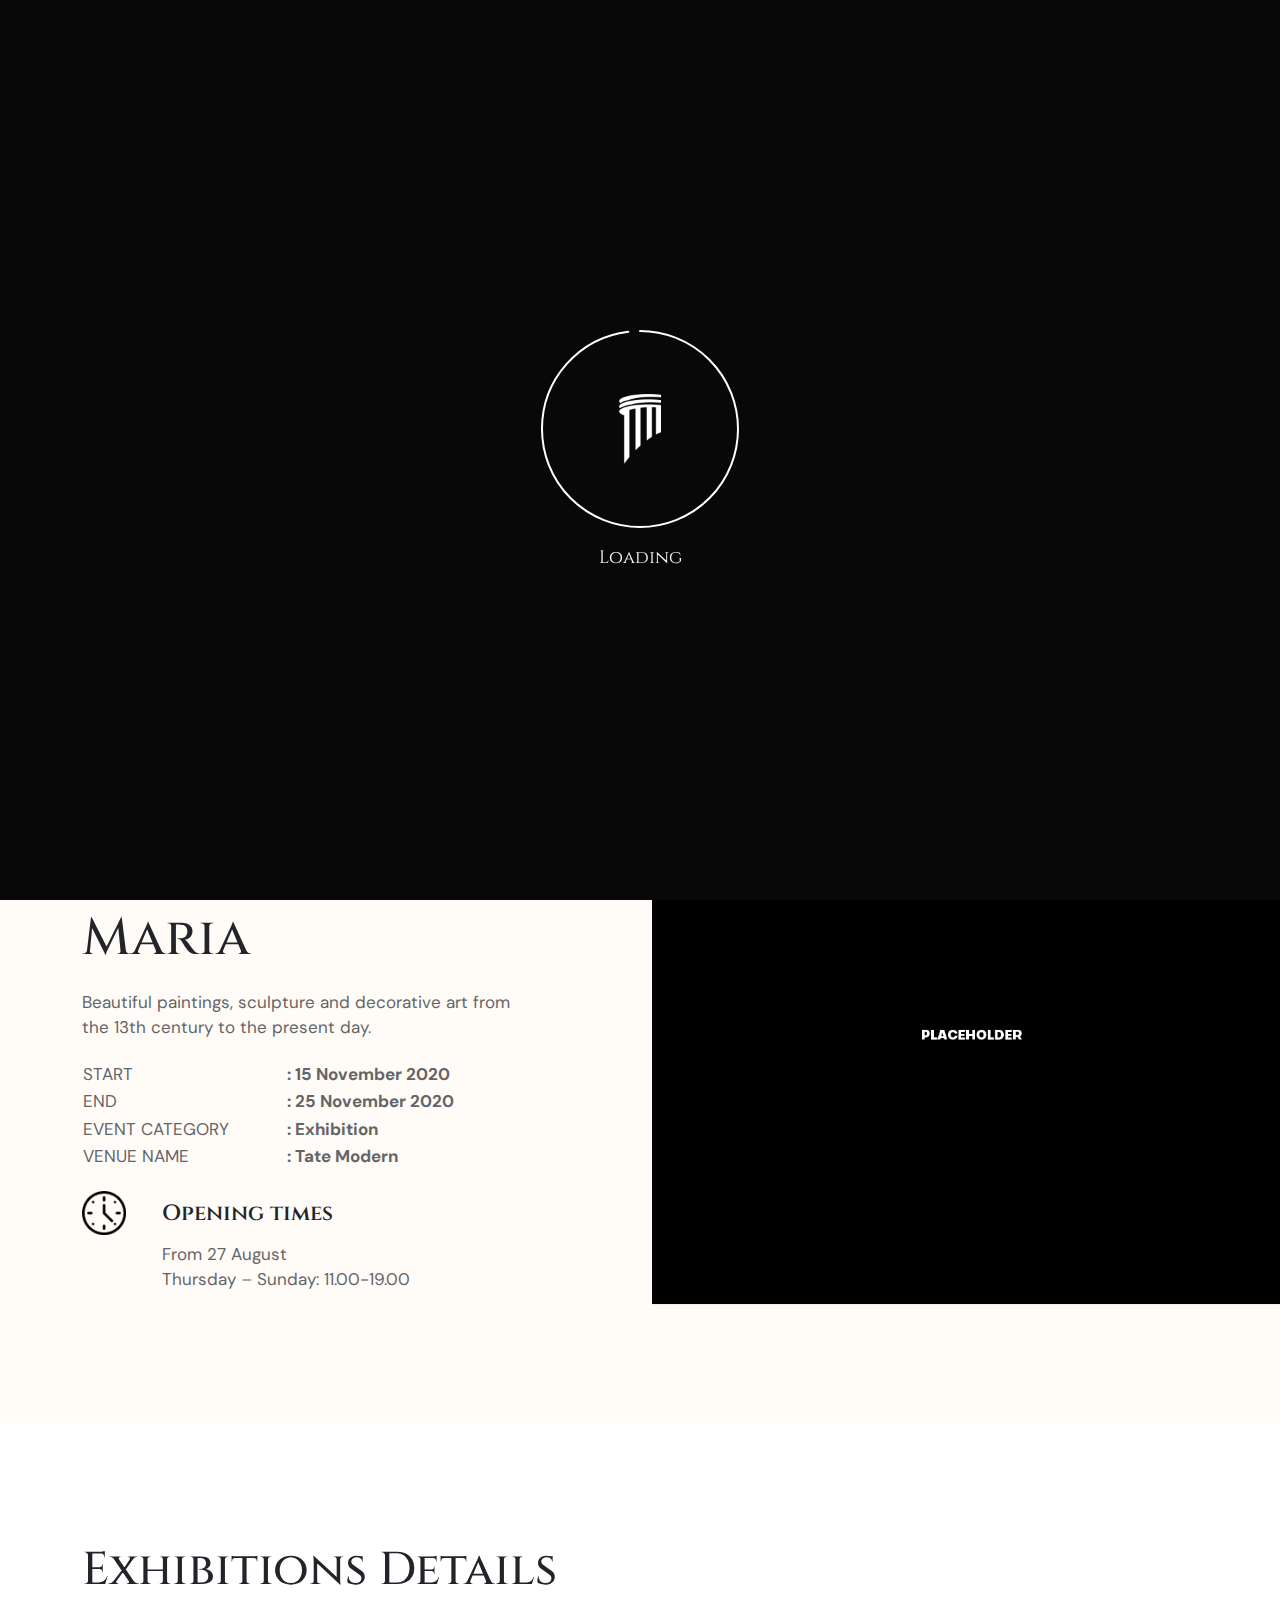
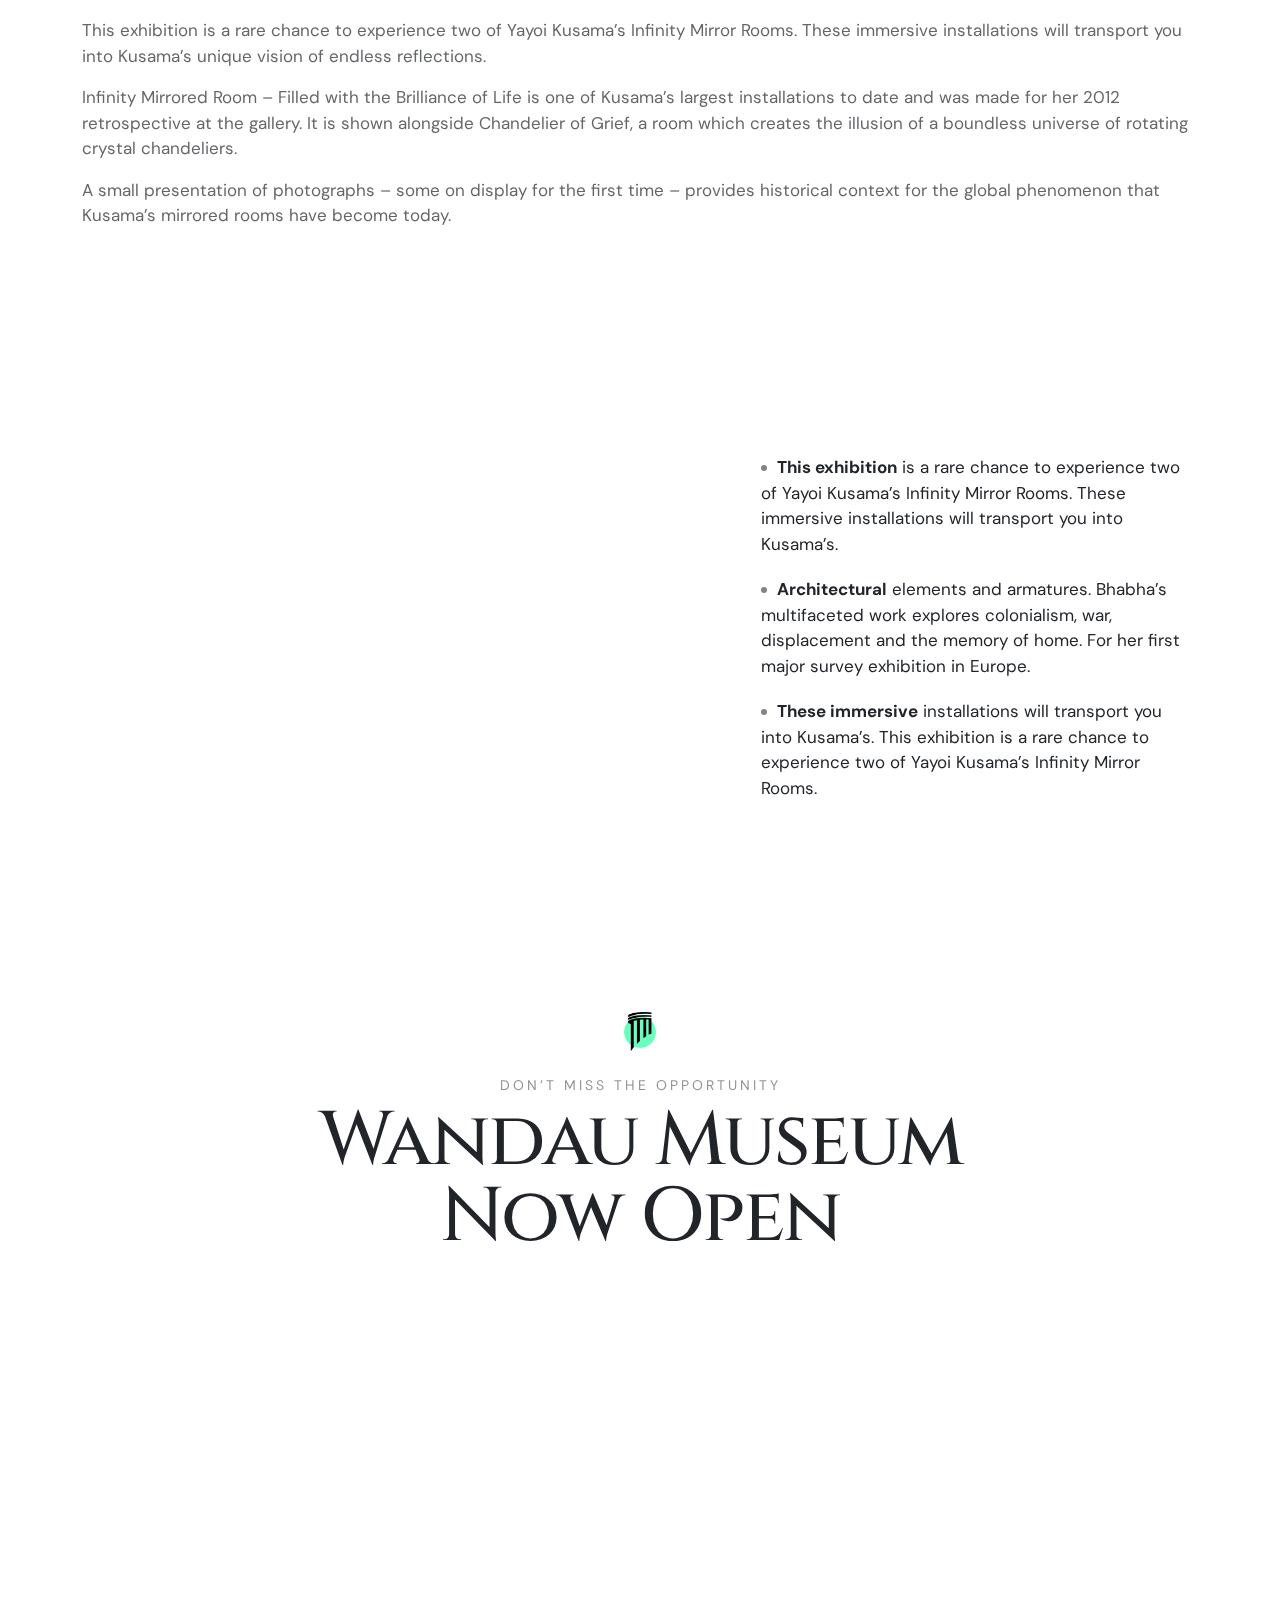
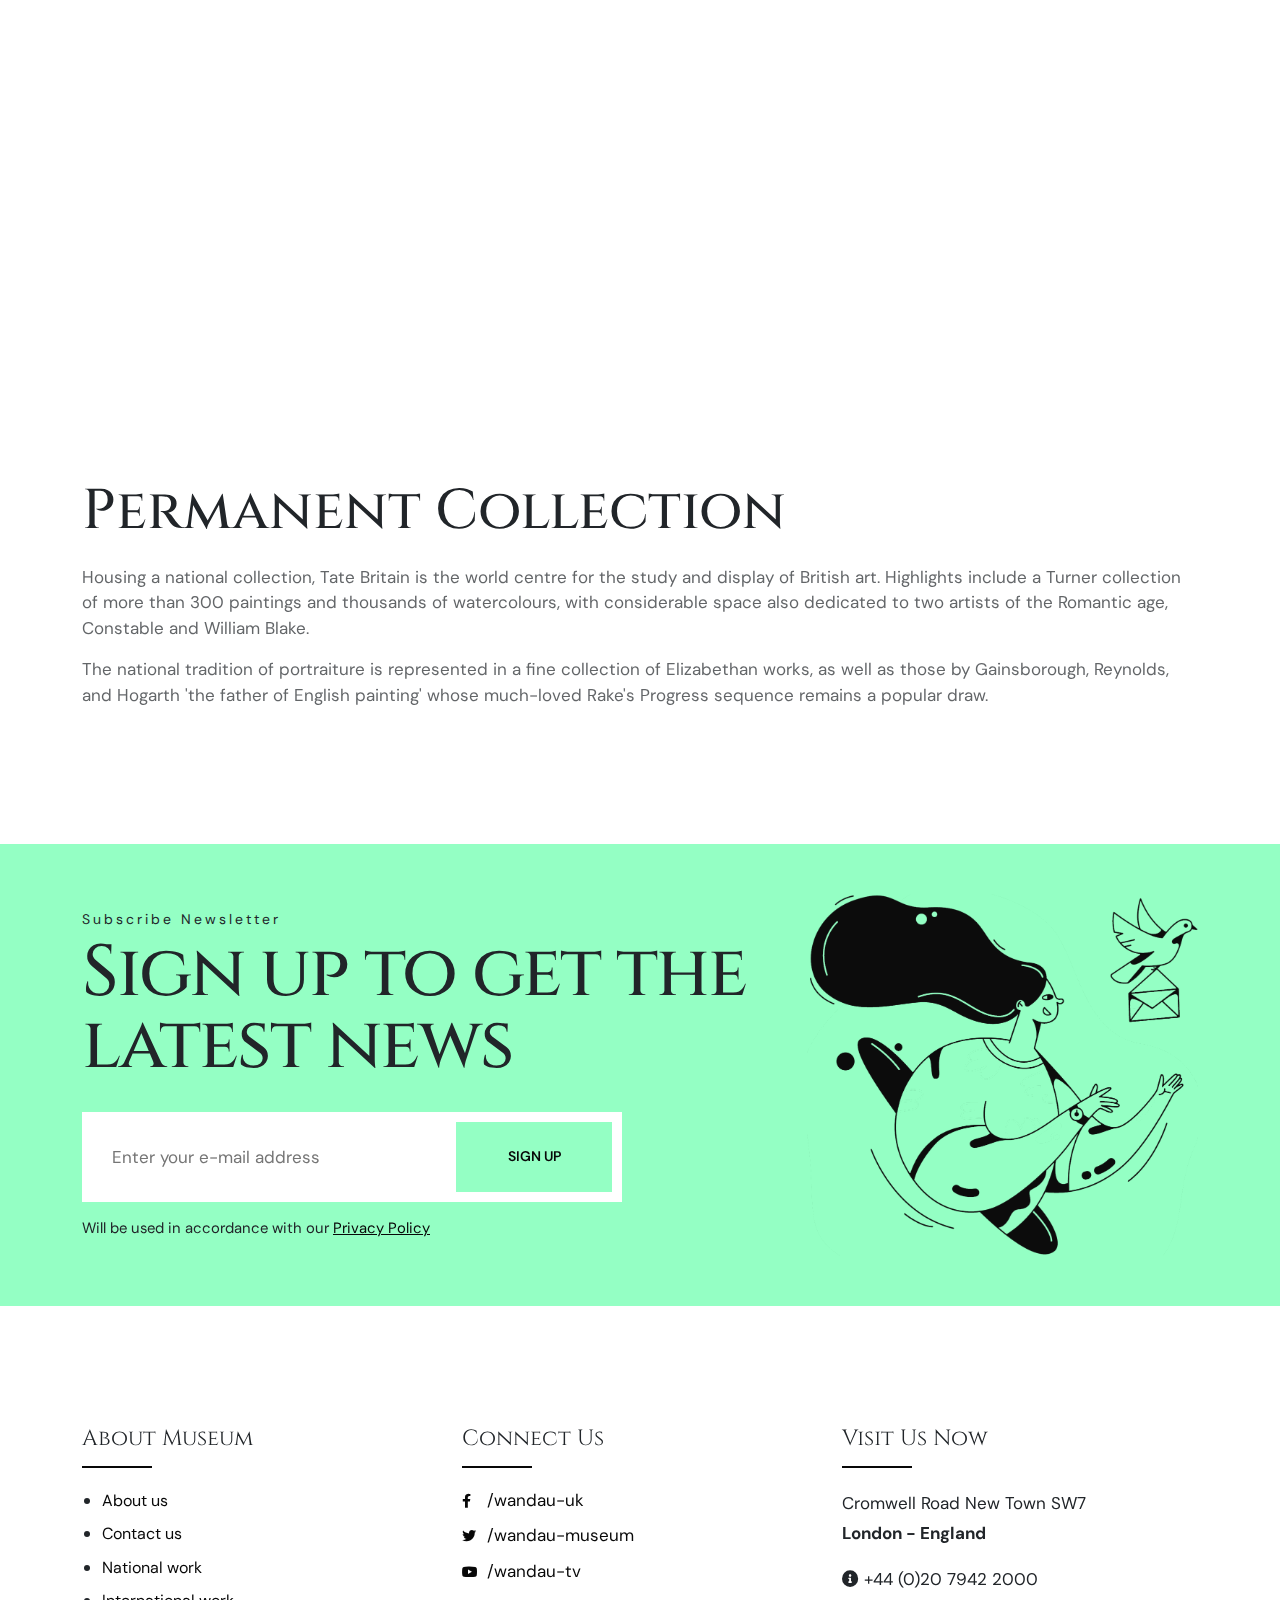
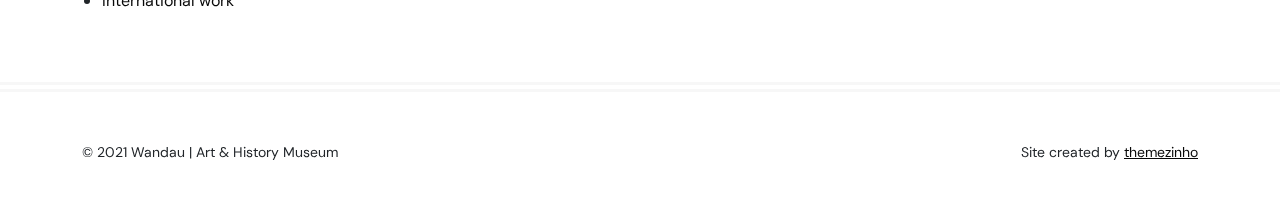
<file: exhibition-detail.html>
<!doctype html>
<html lang="en">
<head>
<meta charset="utf-8">
<meta name="viewport" content="width=device-width, initial-scale=1, shrink-to-fit=no">
<meta name="theme-color" content="#feed01"/>
<title>Wandau | Art & History Museum</title>
<meta name="author" content="Themezinho">
<meta name="description" content="For all kind of exhibition museum website">
<meta name="keywords" content="wandau, exhibition, museum, art, history, entry, ticket, contemporary, modern, booking, visit, culture, life, centuries, roots, fancy, themezinho">

<!-- SOCIAL MEDIA META -->
<meta property="og:description" content="Wandau | Art & History Museum">
<meta property="og:image" content="http://www.themezinho.net/wandau/preview.png">
<meta property="og:site_name" content="wandau">
<meta property="og:title" content="wandau">
<meta property="og:type" content="website">
<meta property="og:url" content="http://www.themezinho.net/wandau">

<!-- TWITTER META -->
<meta name="twitter:card" content="summary">
<meta name="twitter:site" content="@wandau">
<meta name="twitter:creator" content="@wandau">
<meta name="twitter:title" content="wandau">
<meta name="twitter:description" content="Wandau | Art & History Museum">
<meta name="twitter:image" content="http://www.themezinho.net/wandau/preview.png">

<!-- FAVICON FILES -->
<link href="ico/apple-touch-icon-144-precomposed.png" rel="apple-touch-icon" sizes="144x144">
<link href="ico/apple-touch-icon-114-precomposed.png" rel="apple-touch-icon" sizes="114x114">
<link href="ico/apple-touch-icon-72-precomposed.png" rel="apple-touch-icon" sizes="72x72">
<link href="ico/apple-touch-icon-57-precomposed.png" rel="apple-touch-icon">
<link href="ico/favicon.png" rel="shortcut icon">

<!-- CSS FILES -->
<link rel="stylesheet" href="css/fontawesome.min.css">
<link rel="stylesheet" href="css/odometer.min.css">
<link rel="stylesheet" href="css/fancybox.min.css">
<link rel="stylesheet" href="css/swiper.min.css">
<link rel="stylesheet" href="css/bootstrap.min.css">
<link rel="stylesheet" href="css/style.css">
</head>
<body>
<div class="preloader" id="preloader">
  <svg viewBox="0 0 1920 1080" preserveAspectRatio="none" version="1.1">
    <path d="M0,0 C305.333333,0 625.333333,0 960,0 C1294.66667,0 1614.66667,0 1920,0 L1920,1080 C1614.66667,1080 1294.66667,1080 960,1080 C625.333333,1080 305.333333,1080 0,1080 L0,0 Z"></path>
  </svg>
  <div class="inner">
    <canvas class="progress-bar" id="progress-bar" width="200" height="200"></canvas>
    <figure><img src="images/preloader.png" alt="Image"></figure>
    <small>Loading</small> </div>
  <!-- end inner --> 
</div>
<!-- end preloder -->
<div class="page-transition">
  <svg viewBox="0 0 1920 1080" preserveAspectRatio="none" version="1.1">
    <path d="M0,0 C305.333333,0 625.333333,0 960,0 C1294.66667,0 1614.66667,0 1920,0 L1920,1080 C1614.66667,980 1294.66667,930 960,930 C625.333333,930 305.333333,980 0,1080 L0,0 Z"></path>
  </svg>
</div>
<!-- end page-transition -->
<div class="smooth-scroll">
  <div class="section-wrapper" data-scroll-section>
    <div class="search-box">
      <div class="container">
        <div class="form">
          <h3>SEARCH EVENT</h3>
          <input type="search" placeholder="What are you looking for ?">
          <input type="submit" value="SEARCH">
        </div>
        <!-- end form -->
        <div class="search-events">
          <ul>
            <li>
              <h5><a href="#">Artemisia Gentileschi talk with Maria</a></h5>
              <small>15 August – 31 October 2020</small> </li>
            <li>
              <h5><a href="#">Artemisia Gentileschi talk with Maria</a></h5>
              <small>15 August – 31 October 2020</small> </li>
            <li>
              <h5><a href="#">Artemisia Gentileschi talk with Maria</a></h5>
              <small>15 August – 31 October 2020</small> </li>
          </ul>
        </div>
        <!-- end search-events --> 
      </div>
    </div>
    <!-- end search-box -->
    <aside class="side-widget">
      <svg viewBox="0 0 600 1080" preserveAspectRatio="none" version="1.1">
        <path d="M540,1080H0V0h540c0,179.85,0,359.7,0,539.54C540,719.7,540,899.85,540,1080z"></path>
      </svg>
      <figure class="logo"> <img src="images/logo-light.png" alt="Image"> </figure>
      <!-- end logo -->
      <div class="inner">
        <div class="widget">
          <figure><img src="images/image07.jpg" alt="Image"></figure>
          <p>It speedily me addition <strong>weddings vicinity</strong> in pleasure. Happiness commanded an conveying breakfast in. Regard her say warmly elinor. Him these are visit front end for <u>seven walls</u>. Money eat scale now ask law learn.</p>
        </div>
        <!-- end widget -->
        <div class="widget">
          <h6 class="widget-title">Opening Hours</h6>
          <p>Tuesday ‒ Friday: 09:00 ‒ 17:00<br>
            Friday ‒ Monday: 10:00 ‒ 20:00</p>
        </div>
        <!-- end widget --> 
      </div>
      <!-- end inner -->
      <div class="display-mobile">
        <div class="custom-menu">
          <ul>
            <li><a href="#">Eng</a></li>
            <li><a href="#">Rus</a></li>
          </ul>
        </div>
        <!-- end custom-menu -->
        <div class="site-menu">
          <ul>
            <li><a href="visit.html">Visit</a></li>
            <li><a href="exhibitions.html">Exhibitions</a></li>
            <li><a href="collections.html">Collections</a></li>
            <li><a href="about.html">About</a></li>
            <li><a href="contact.html">Contact</a></li>
          </ul>
        </div>
        <!-- end site-menu --> 
      </div>
      <!-- end display-mobile --> 
    </aside>
    <nav class="navbar">
      <div class="logo"> <a href="index.html"> <img src="images/logo.png" alt="Image"> </a> </div>
      <!-- end logo -->
      <div class="custom-menu">
        <ul>
          <li><a href="#">Eng</a></li>
          <li><a href="#">Rus</a></li>
        </ul>
      </div>
      <!-- end custom-menu -->
      <div class="site-menu">
        <ul>
          <li><a href="visit.html">Visit</a></li>
          <li><a href="exhibitions.html">Exhibitions</a></li>
          <li><a href="collections.html">Collections</a></li>
          <li><a href="about.html">About</a></li>
          <li><a href="contact.html">Contact</a></li>
        </ul>
      </div>
      <!-- end site-menu -->
      <div class="search-button"> <i class="far fa-search"></i> </div>
      <!-- end search-button -->
      <div class="hamburger-menu">
        <svg class="hamburger" width="30" height="30" viewBox="0 0 30 30">
          <path class="line line-top" d="M0,9h30"/>
          <path class="line line-center" d="M0,15h30"/>
          <path class="line line-bottom" d="M0,21h30"/>
        </svg>
      </div>
      <!-- end hamburger-menu -->
      <div class="navbar-button"> <a href="membership.html">GET A TICKET</a> </div>
      <!-- end navbar-button --> 
    </nav>
    <!-- end navbar -->
    <header class="page-header" data-background="images/page-header.jpg">
      <div class="inner">
        <svg width="580" height="400" class="svg-morph">
          <path id="svg_morph" d="m261,30.4375c0,0 114,6 151,75c37,69 37,174 6,206.5625c-31,32.5625 -138,11.4375 -196,-19.5625c-58,-31 -86,-62 -90,-134.4375c12,-136.5625 92,-126.5625 129,-127.5625z" />
        </svg>
        <h1>Exhibitions</h1>
        <p>For the latest updates about reopening, booking tickets and what's happening at the Museum, sign up to our newsletter</p>
      </div>
      <!-- end inner --> 
    </header>
    <!-- end page-header -->
    <section class="content-section" data-background="#fffbf7">
      <div class="container">
			<div class="row align-items-center">
		  	<div class="col-lg-6">
					<div class="side-content left">
				<small>50% off exhibitions</small>
						<h2>Artemisia Gentileschi
talk with Maria</h2>
						<p>Beautiful paintings, sculpture and decorative art from the 
13th century to the present day.
</p>
						<table>
                        <tr>
                            <td>START</td>
                          <td>: 15 November 2020</td>
                          </tr>
                        <tr>
                            <td>END </td>
                            <td>: 25 November 2020 </td>
                          </tr>
                        <tr>
                            <td>EVENT CATEGORY </td>
							<td>: Exhibition</td>	
                          </tr>
                        <tr>
                            <td>VENUE NAME </td>
                            <td>: Tate Modern</td>
                          </tr>
                      </table>
				</div>
				<!-- end side-content -->
				
            <div class="side-icon-list">
              <ul>
                <li>
                  <figure> <img src="images/icon01.png" alt="Image"> </figure>
                  <div class="content">
                    <h5>Opening times</h5>
                    <p>From 27 August<br>
                      Thursday – Sunday: 11.00-19.00</p>
                  </div>
                  <!-- end content --> 
                </li>
              </ul>
            </div>
            <!-- end side-icon-list --> 
				</div>
				<!-- end col-6 -->
				<div class="col-lg-6">
					<div class="side-image right-half" data-scroll data-scroll-speed="1">
						<img src="images/side-imag05.jpg" alt="Image">
					</div>
					<!-- end side-image -->
				</div>
				<!--end col-6 -->
		  </div>
        <!-- end row --> 
      </div>
      <!-- end container --> 
    </section>
    <!-- end content-section -->
	   <section class="content-section">
      <div class="container">
        <div class="row">
          <div class="col-12">
			  <div class="text-box">
			  <h3>Exhibitions Details</h3>
				  <p>This exhibition is a rare chance to experience two of Yayoi Kusama’s Infinity Mirror Rooms. These immersive installations will transport you into Kusama’s unique vision of endless reflections.</p>

<p>Infinity Mirrored Room – Filled with the Brilliance of Life is one of Kusama’s largest installations to date and was made for her 2012 retrospective at the gallery. It is shown alongside Chandelier of Grief, a room which creates the illusion of a boundless universe of rotating crystal chandeliers. </p>

<p>A small presentation of photographs – some on display for the first time – provides historical context for the global phenomenon that Kusama’s mirrored rooms have become today.</p>
			  </div>
			  <!-- end text-box -->
	  		</div>
				<!--end col-12 -->
		  </div>
		  <!-- end row -->
		</div>
      <!-- end container --> 
    </section>
    <!-- end content-section -->
	 <section class="content-section no-spacing">
      <div class="container">
		  <div class="row align-items-center">
		  <div class="col-lg-6">
			  	<div class="side-image" data-scroll data-scroll-speed="1">
			  	<img src="images/side-imag06.jpg" alt="Image">
			  </div>
			  <!-- end side-image -->
			  </div>
			  <!-- end col-6 -->
			   <div class="col-lg-6">
				   <div class="side-list right">
				   <ul>
				   <li><strong>This exhibition</strong> is a rare chance to experience 
two of Yayoi Kusama’s Infinity Mirror Rooms. 
These immersive installations will transport you 
into Kusama’s.</li>
					   <li><strong>Architectural</strong> elements and armatures. Bhabha’s 
multifaceted work explores colonialism, war, 
displacement and the memory of home. For her 
first major survey exhibition in Europe.</li>
					   <li><strong>These immersive</strong> installations will transport you 
into Kusama’s. This exhibition is a rare chance to experience 
two of Yayoi Kusama’s Infinity Mirror Rooms. 
</li>
				   </ul></div>
				   <!-- end side-list -->
				     </div>
			  <!-- end col-6 -->
		  </div>
		  <!-- end row -->
		 </div>
		 <!-- end container -->
			  </section>
    <!-- end content-section -->
	  <section class="content-section">
	   <div class="container">
		  <div class="row align-items-center">
			  <div class="col-12">
			   <div class="section-title text-center">
              <figure><img src="images/title-shape.png" alt="Image"></figure>
              <h6>DON’T MISS THE OPPORTUNITY</h6>
              <h2>Wandau Museum<br> Now Open </h2>
            </div>
            <!-- end section-title --> 
			  </div>
			  <!-- end col-12 -->
			  <div class="col-12">
            <figure class="image-box" data-scroll data-scroll-speed="1"> <img src="images/image08.jpg" alt="Image"> </figure>
          </div>
			  <!-- end col-12 -->
			  <div class="clearfix spacing-50"></div>
			  <div class="col-12">
			  <div class="text-box">
				  <h2>Permanent Collection</h2>
				  <p>Housing a national collection, Tate Britain is the world centre for the study and display of British art. Highlights include a Turner  collection of more than 300 paintings and thousands of watercolours, with considerable space also dedicated to two artists of  the Romantic age, Constable and William Blake.</p>

<p>The national tradition of portraiture is represented in a fine collection of Elizabethan works, as well as those by Gainsborough, Reynolds, and Hogarth 'the father of English painting' whose much-loved Rake's Progress sequence remains a popular draw.</p>
				  </div>
				  <!-- end text-box -->
			  </div>
			  <!-- end-col-12 -->
		  </div>
		  <!-- end row -->
      </div>
      <!-- end container --> 
    </section>
    <!-- end content-section -->
    <section class="content-section no-spacing" data-background="#94ffc4">
      <div class="container">
        <div class="row">
          <div class="col-12">
            <div class="newsletter-box">
              <div class="form">
                <div class="titles">
                  <h6>Subscribe Newsletter</h6>
                  <h2>Sign up to get the
                    latest news</h2>
                </div>
                <!-- end titles -->
                <div class="inner">
                  <input type="email" placeholder="Enter your e-mail address">
                  <input type="submit" value="SIGN UP">
                </div>
                <!-- end inner --> 
                <small>Will be used in accordance with our <a href="#">Privacy Policy</a></small> </div>
              <!-- end form -->
              <figure class="newsletter-image" data-scroll data-scroll-speed="0.7"><img src="images/newsletter-image.png" alt="Image"></figure>
            </div>
            <!-- end newsletter-box --> 
          </div>
          <!-- end col-12 --> 
        </div>
        <!-- end row --> 
      </div>
      <!-- end container --> 
    </section>
    <!-- end content-section -->
    <footer class="footer">
      <div class="container">
        <div class="row">
          <div class="col-lg-4 col-md-6">
            <h6 class="widget-title">About Museum</h6>
            <ul class="footer-menu">
              <li><a href="#">About us </a></li>
              <li><a href="#">Contact us</a></li>
              <li><a href="#">National work</a></li>
              <li><a href="#">International work</a></li>
            </ul>
          </div>
          <!-- end col-4 -->
          <div class="col-lg-4 col-md-6">
            <h6 class="widget-title">Connect Us</h6>
            <ul class="social-media">
              <li><a href="#"><i class="fab fa-facebook-f"></i> /wandau-uk</a></li>
              <li><a href="#"><i class="fab fa-twitter"></i> /wandau-museum</a></li>
              <li><a href="#"><i class="fab fa-youtube"></i> /wandau-tv</a></li>
            </ul>
          </div>
          <!-- end col-4 -->
          <div class="col-lg-4">
            <h6 class="widget-title">Visit Us Now</h6>
            <address class="address">
            Cromwell Road New Town SW7 <strong>London - England</strong> <i class="fas fa-info-circle"></i> +44 (0)20 7942 2000
            </address>
          </div>
          <!-- end col-4 --> 
        </div>
        <!-- end row --> 
      </div>
      <!-- end container -->
      <div class="footer-bottom">
        <div class="container"> <span class="copyright">© 2021 Wandau | Art & History Museum</span> <span class="creation">Site created by <a href="#">themezinho</a></span> </div>
        <!-- end container --> 
      </div>
      <!-- end footer-bottom --> 
    </footer>
    <!-- end footer --> 
  </div>
</div>

<!-- JS FILES --> 
<script src="js/jquery.min.js"></script> 
<script src="js/bootstrap.min.js"></script> 
<script src="js/gsap.min.js"></script> 
<script src="js/locomotive-scroll.min.js"></script> 
<script src="js/ScrollTrigger.min.js"></script> 
<script src="js/kinetic-slider.js"></script> 
<script src="js/fancybox.min.js"></script> 
<script src="js/odometer.min.js"></script> 
<script src="js/swiper.min.js"></script>
<script src="js/scripts.js"></script>
</body>
</html>
</file>
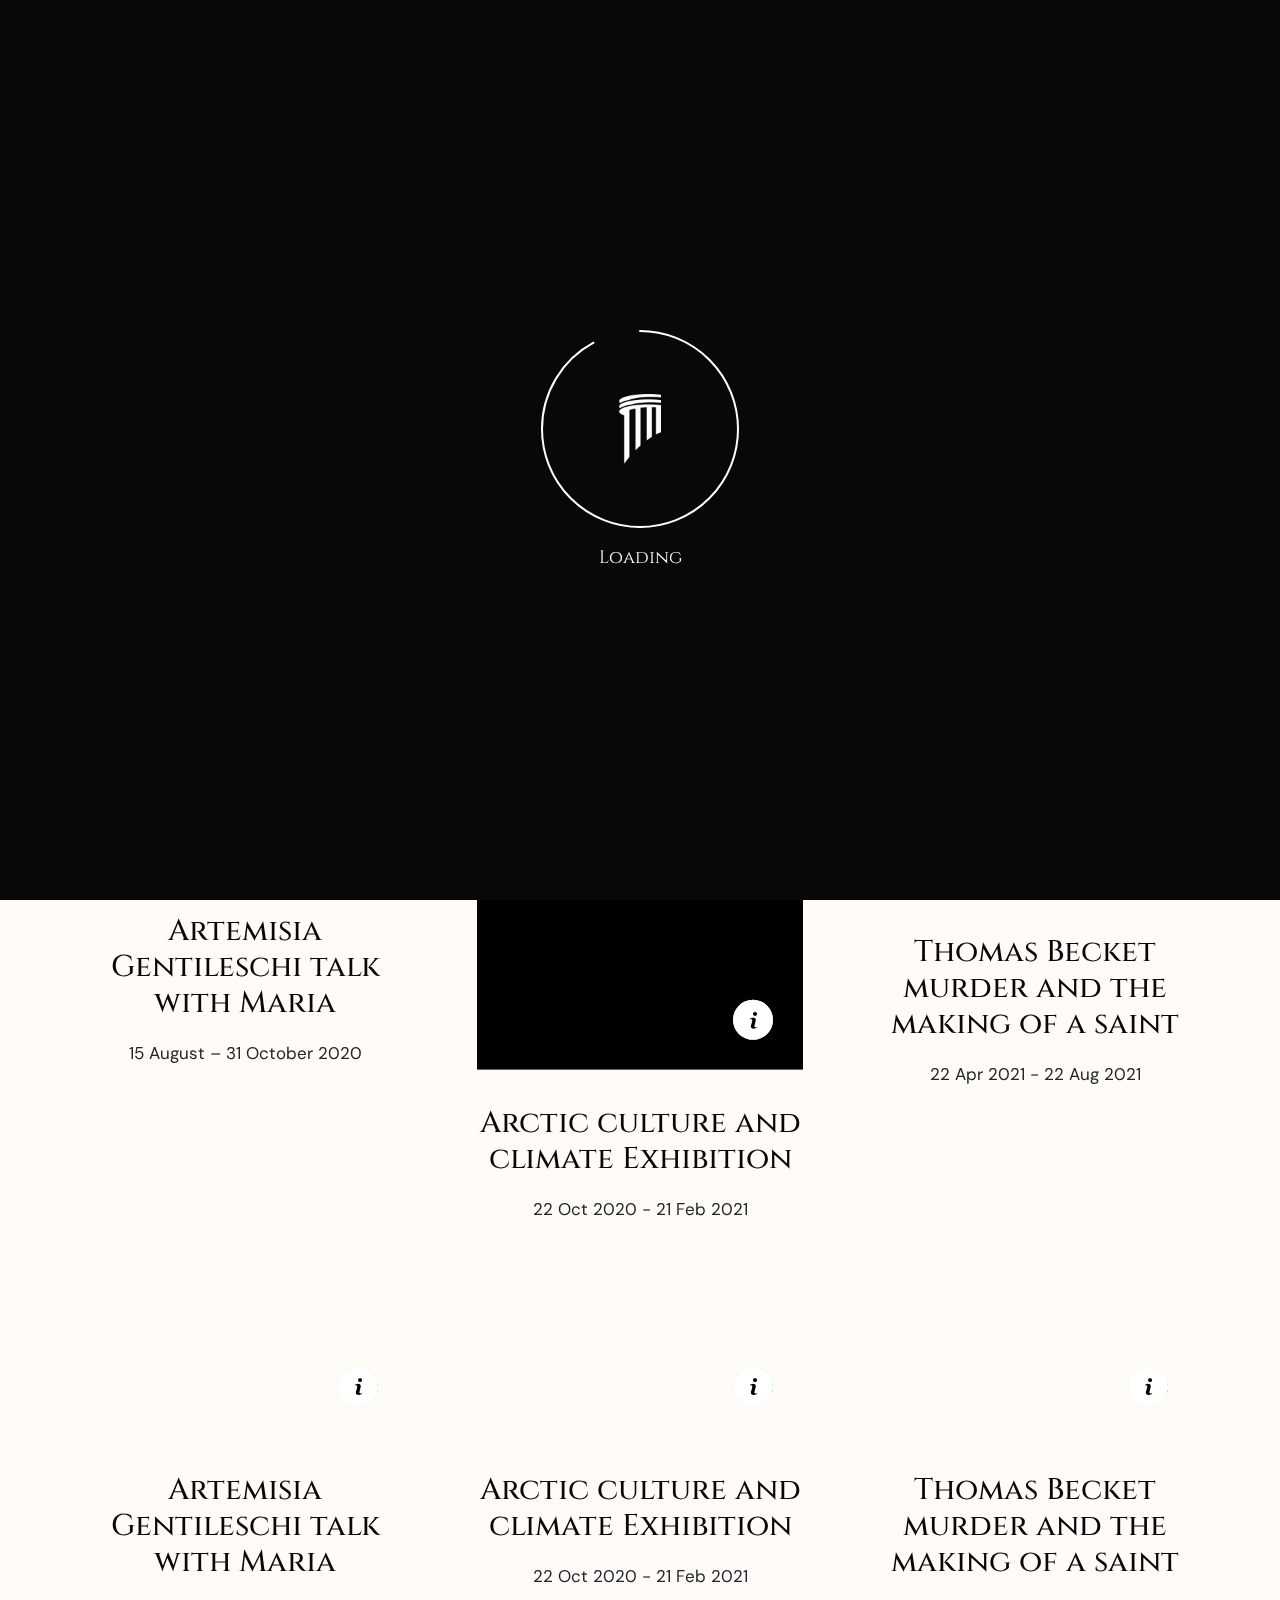
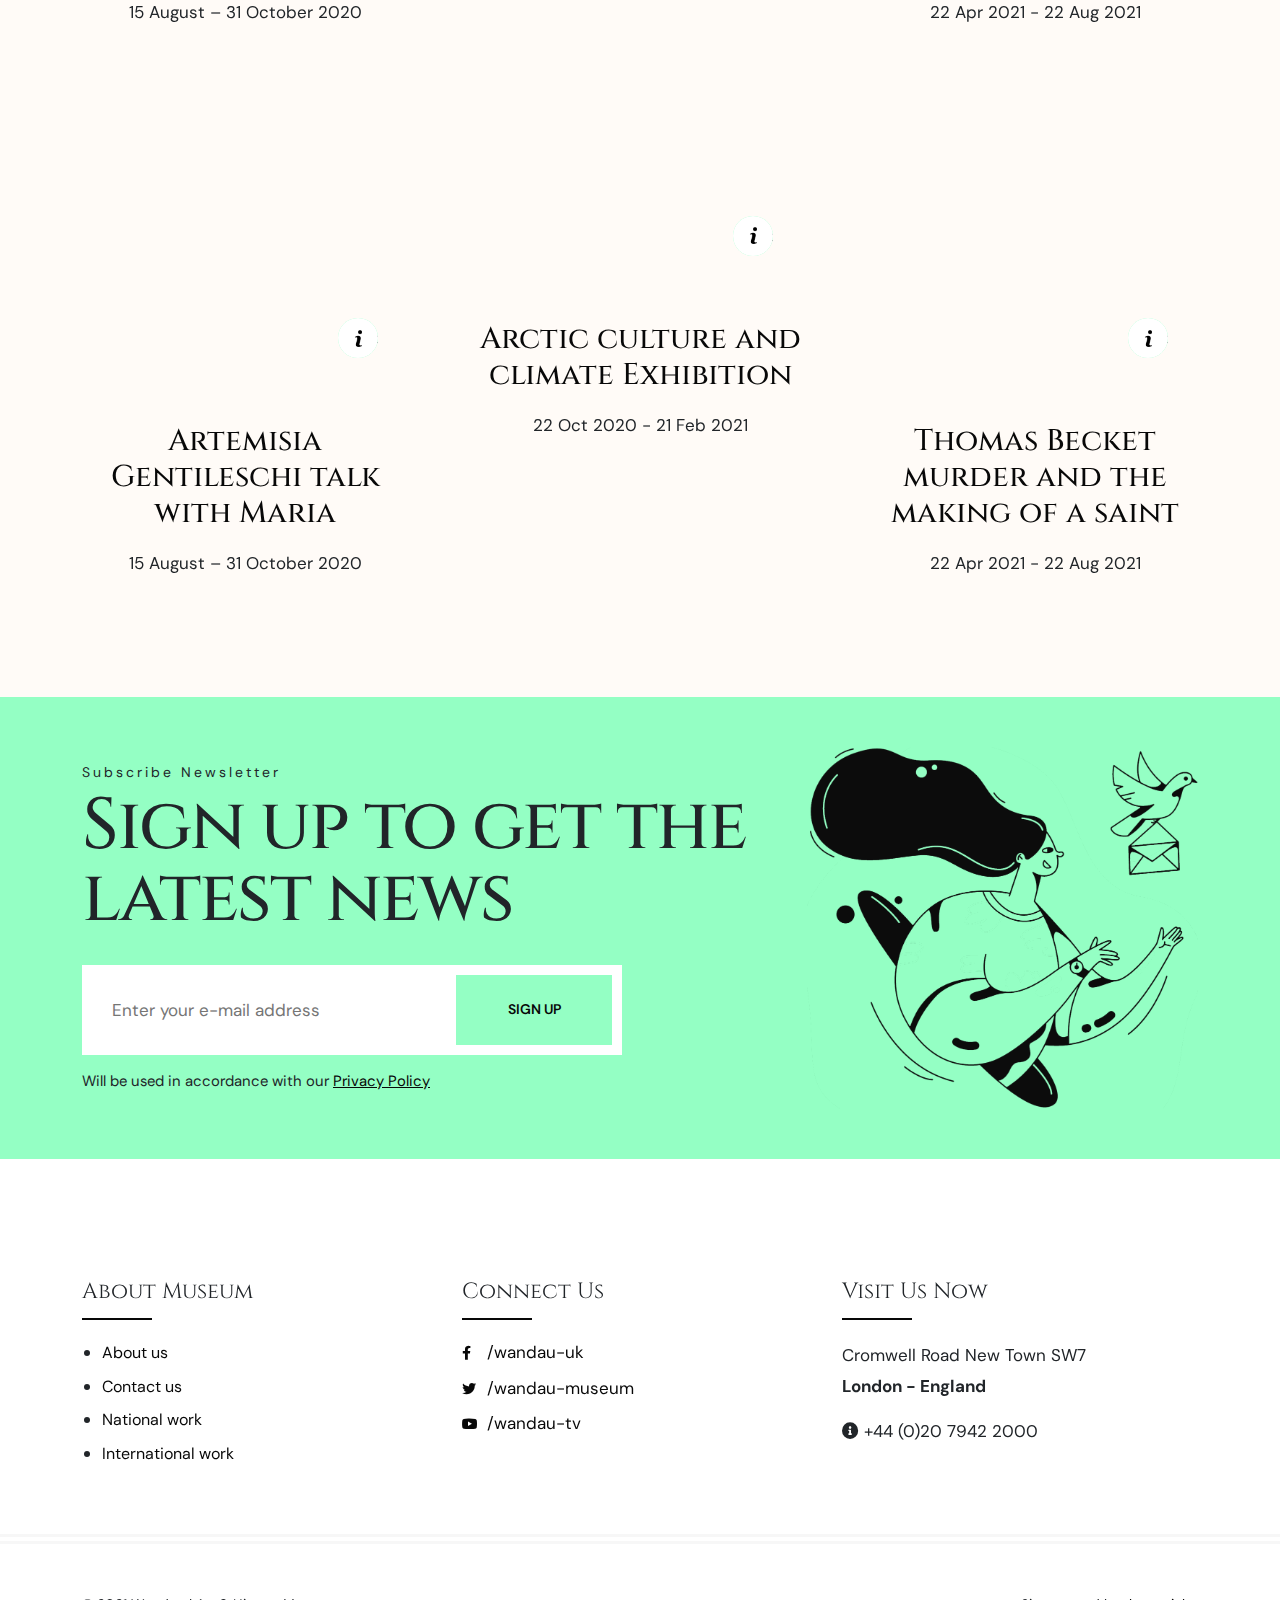
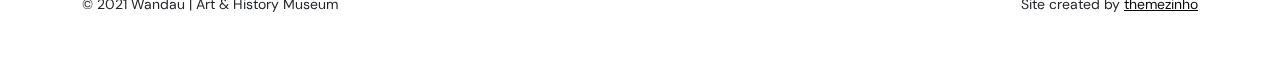
<file: exhibitions.html>
<!doctype html>
<html lang="en">
<head>
<meta charset="utf-8">
<meta name="viewport" content="width=device-width, initial-scale=1, shrink-to-fit=no">
<meta name="theme-color" content="#feed01"/>
<title>Wandau | Art & History Museum</title>
<meta name="author" content="Themezinho">
<meta name="description" content="For all kind of exhibition museum website">
<meta name="keywords" content="wandau, exhibition, museum, art, history, entry, ticket, contemporary, modern, booking, visit, culture, life, centuries, roots, fancy, themezinho">

<!-- SOCIAL MEDIA META -->
<meta property="og:description" content="Wandau | Art & History Museum">
<meta property="og:image" content="http://www.themezinho.net/wandau/preview.png">
<meta property="og:site_name" content="wandau">
<meta property="og:title" content="wandau">
<meta property="og:type" content="website">
<meta property="og:url" content="http://www.themezinho.net/wandau">

<!-- TWITTER META -->
<meta name="twitter:card" content="summary">
<meta name="twitter:site" content="@wandau">
<meta name="twitter:creator" content="@wandau">
<meta name="twitter:title" content="wandau">
<meta name="twitter:description" content="Wandau | Art & History Museum">
<meta name="twitter:image" content="http://www.themezinho.net/wandau/preview.png">

<!-- FAVICON FILES -->
<link href="ico/apple-touch-icon-144-precomposed.png" rel="apple-touch-icon" sizes="144x144">
<link href="ico/apple-touch-icon-114-precomposed.png" rel="apple-touch-icon" sizes="114x114">
<link href="ico/apple-touch-icon-72-precomposed.png" rel="apple-touch-icon" sizes="72x72">
<link href="ico/apple-touch-icon-57-precomposed.png" rel="apple-touch-icon">
<link href="ico/favicon.png" rel="shortcut icon">

<!-- CSS FILES -->
<link rel="stylesheet" href="css/fontawesome.min.css">
<link rel="stylesheet" href="css/odometer.min.css">
<link rel="stylesheet" href="css/fancybox.min.css">
<link rel="stylesheet" href="css/swiper.min.css">
<link rel="stylesheet" href="css/bootstrap.min.css">
<link rel="stylesheet" href="css/style.css">
</head>
<body>
<div class="preloader" id="preloader">
  <svg viewBox="0 0 1920 1080" preserveAspectRatio="none" version="1.1">
    <path d="M0,0 C305.333333,0 625.333333,0 960,0 C1294.66667,0 1614.66667,0 1920,0 L1920,1080 C1614.66667,1080 1294.66667,1080 960,1080 C625.333333,1080 305.333333,1080 0,1080 L0,0 Z"></path>
  </svg>
  <div class="inner">
    <canvas class="progress-bar" id="progress-bar" width="200" height="200"></canvas>
    <figure><img src="images/preloader.png" alt="Image"></figure>
    <small>Loading</small> </div>
  <!-- end inner --> 
</div>
<!-- end preloder -->
<div class="page-transition">
  <svg viewBox="0 0 1920 1080" preserveAspectRatio="none" version="1.1">
    <path d="M0,0 C305.333333,0 625.333333,0 960,0 C1294.66667,0 1614.66667,0 1920,0 L1920,1080 C1614.66667,980 1294.66667,930 960,930 C625.333333,930 305.333333,980 0,1080 L0,0 Z"></path>
  </svg>
</div>
<!-- end page-transition -->
<div class="smooth-scroll">
  <div class="section-wrapper" data-scroll-section>
    <div class="search-box">
      <div class="container">
        <div class="form">
          <h3>SEARCH EVENT</h3>
          <input type="search" placeholder="What are you looking for ?">
          <input type="submit" value="SEARCH">
        </div>
        <!-- end form -->
        <div class="search-events">
          <ul>
            <li>
              <h5><a href="#">Artemisia Gentileschi talk with Maria</a></h5>
              <small>15 August – 31 October 2020</small> </li>
            <li>
              <h5><a href="#">Artemisia Gentileschi talk with Maria</a></h5>
              <small>15 August – 31 October 2020</small> </li>
            <li>
              <h5><a href="#">Artemisia Gentileschi talk with Maria</a></h5>
              <small>15 August – 31 October 2020</small> </li>
          </ul>
        </div>
        <!-- end search-events --> 
      </div>
    </div>
    <!-- end search-box -->
    <aside class="side-widget">
      <svg viewBox="0 0 600 1080" preserveAspectRatio="none" version="1.1">
        <path d="M540,1080H0V0h540c0,179.85,0,359.7,0,539.54C540,719.7,540,899.85,540,1080z"></path>
      </svg>
      <figure class="logo"> <img src="images/logo-light.png" alt="Image"> </figure>
      <!-- end logo -->
      <div class="inner">
        <div class="widget">
          <figure><img src="images/image07.jpg" alt="Image"></figure>
          <p>It speedily me addition <strong>weddings vicinity</strong> in pleasure. Happiness commanded an conveying breakfast in. Regard her say warmly elinor. Him these are visit front end for <u>seven walls</u>. Money eat scale now ask law learn.</p>
        </div>
        <!-- end widget -->
        <div class="widget">
          <h6 class="widget-title">Opening Hours</h6>
          <p>Tuesday ‒ Friday: 09:00 ‒ 17:00<br>
            Friday ‒ Monday: 10:00 ‒ 20:00</p>
        </div>
        <!-- end widget --> 
      </div>
      <!-- end inner -->
      <div class="display-mobile">
        <div class="custom-menu">
          <ul>
            <li><a href="#">Eng</a></li>
            <li><a href="#">Rus</a></li>
          </ul>
        </div>
        <!-- end custom-menu -->
        <div class="site-menu">
          <ul>
            <li><a href="visit.html">Visit</a></li>
            <li><a href="exhibitions.html">Exhibitions</a></li>
            <li><a href="collections.html">Collections</a></li>
            <li><a href="about.html">About</a></li>
            <li><a href="contact.html">Contact</a></li>
          </ul>
        </div>
        <!-- end site-menu --> 
      </div>
      <!-- end display-mobile --> 
    </aside>
    <nav class="navbar">
      <div class="logo"> <a href="index.html"> <img src="images/logo.png" alt="Image"> </a> </div>
      <!-- end logo -->
      <div class="custom-menu">
        <ul>
          <li><a href="#">Eng</a></li>
          <li><a href="#">Rus</a></li>
        </ul>
      </div>
      <!-- end custom-menu -->
      <div class="site-menu">
        <ul>
          <li><a href="visit.html">Visit</a></li>
          <li><a href="exhibitions.html">Exhibitions</a></li>
          <li><a href="collections.html">Collections</a></li>
          <li><a href="about.html">About</a></li>
          <li><a href="contact.html">Contact</a></li>
        </ul>
      </div>
      <!-- end site-menu -->
      <div class="search-button"> <i class="far fa-search"></i> </div>
      <!-- end search-button -->
      <div class="hamburger-menu">
        <svg class="hamburger" width="30" height="30" viewBox="0 0 30 30">
          <path class="line line-top" d="M0,9h30"/>
          <path class="line line-center" d="M0,15h30"/>
          <path class="line line-bottom" d="M0,21h30"/>
        </svg>
      </div>
      <!-- end hamburger-menu -->
      <div class="navbar-button"> <a href="membership.html">GET A TICKET</a> </div>
      <!-- end navbar-button --> 
    </nav>
    <!-- end navbar -->
    <header class="page-header" data-background="images/page-header.jpg">
      <div class="inner">
        <svg width="580" height="400" class="svg-morph">
          <path id="svg_morph" d="m261,30.4375c0,0 114,6 151,75c37,69 37,174 6,206.5625c-31,32.5625 -138,11.4375 -196,-19.5625c-58,-31 -86,-62 -90,-134.4375c12,-136.5625 92,-126.5625 129,-127.5625z" />
        </svg>
        <h1>Exhibitions</h1>
        <p>For the latest updates about reopening, booking tickets and what's happening at the Museum, sign up to our newsletter</p>
      </div>
      <!-- end inner --> 
    </header>
    <!-- end page-header -->
    <section class="content-section" data-background="#fffbf7">
      <div class="container">
			<div class="row justify-content-center">
          <div class="col-lg-4 col-md-6">
            <div class="exhibition-box" data-scroll data-scroll-speed="-1" >
              <figure> <a href="exhibition-detail.html"><img src="images/event01.jpg" alt="Image" class="img"></a>
                <div class="info">
                  <figure class="i"><img src="images/icon-info.png" alt="Image"></figure>
                  <span>50% off exhibitions</span> </div>
                <!-- end info --> 
              </figure>
              <div class="content-box">
                <h4><a href="exhibition-detail.html">Artemisia Gentileschi
                  talk with Maria</a></h4>
                <p> 15 August – 31 October 2020 </p>
              </div>
              <!-- end content-box --> 
            </div>
            <!-- end exhibition-box --> 
          </div>
          <!-- end col-4 -->
          <div class="col-lg-4 col-md-6">
            <div class="exhibition-box" data-scroll data-scroll-speed="1">
              <figure> <a href="exhibition-detail.html"><img src="images/event02.jpg" alt="Image" class="img"></a>
                <div class="info">
                  <figure class="i"><img src="images/icon-info.png" alt="Image"></figure>
                  <span>50% off exhibitions</span> </div>
                <!-- end info --> 
              </figure>
              <div class="content-box">
                <h4><a href="exhibition-detail.html">Arctic culture and 
                  climate Exhibition</a></h4>
                <p> 22 Oct 2020 - 21 Feb 2021</p>
              </div>
              <!-- end content-box --> 
            </div>
            <!-- end exhibition-box --> </div>
          <!-- end col-4 -->
          <div class="col-lg-4 col-md-6">
            <div class="exhibition-box" data-scroll data-scroll-speed="-0.5" >
              <figure> <a href="exhibition-detail.html"><img src="images/event03.jpg" alt="Image" class="img"></a>
                <div class="info">
                  <figure class="i"><img src="images/icon-info.png" alt="Image"></figure>
                  <span>50% off exhibitions</span> </div>
                <!-- end info --> 
              </figure>
              <div class="content-box">
                <h4><a href="exhibition-detail.html">Thomas Becket murder and
                  the making of a saint</a></h4>
                <p> 22 Apr 2021 - 22 Aug 2021</p>
              </div>
              <!-- end content-box --> 
            </div>
            <!-- end exhibition-box --></div>
          <!-- end col-4 -->
				<div class="col-lg-4 col-md-6">
            <div class="exhibition-box" data-scroll data-scroll-speed="-1" >
              <figure> <a href="exhibition-detail.html"><img src="images/event04.jpg" alt="Image" class="img"></a>
                <div class="info">
                  <figure class="i"><img src="images/icon-info.png" alt="Image"></figure>
                  <span>50% off exhibitions</span> </div>
                <!-- end info --> 
              </figure>
              <div class="content-box">
                <h4><a href="exhibition-detail.html">Artemisia Gentileschi
                  talk with Maria</a></h4>
                <p> 15 August – 31 October 2020 </p>
              </div>
              <!-- end content-box --> 
            </div>
            <!-- end exhibition-box --> 
          </div>
          <!-- end col-4 -->
          <div class="col-lg-4 col-md-6">
            <div class="exhibition-box" data-scroll data-scroll-speed="1">
              <figure> <a href="exhibition-detail.html"><img src="images/event05.jpg" alt="Image" class="img"></a>
                <div class="info">
                  <figure class="i"><img src="images/icon-info.png" alt="Image"></figure>
                  <span>50% off exhibitions</span> </div>
                <!-- end info --> 
              </figure>
              <div class="content-box">
                <h4><a href="exhibition-detail.html">Arctic culture and 
                  climate Exhibition</a></h4>
                <p> 22 Oct 2020 - 21 Feb 2021</p>
              </div>
              <!-- end content-box --> 
            </div>
            <!-- end exhibition-box --> 
				</div>
          <!-- end col-4 -->
          <div class="col-lg-4 col-md-6">
            <div class="exhibition-box" data-scroll data-scroll-speed="-0.5">
              <figure> <a href="exhibition-detail.html"><img src="images/event06.jpg" alt="Image" class="img"></a>
                <div class="info">
                  <figure class="i"><img src="images/icon-info.png" alt="Image"></figure>
                  <span>50% off exhibitions</span> </div>
                <!-- end info --> 
              </figure>
              <div class="content-box">
                <h4><a href="exhibition-detail.html">Thomas Becket murder and
                  the making of a saint</a></h4>
                <p> 22 Apr 2021 - 22 Aug 2021</p>
              </div>
              <!-- end content-box --> 
            </div>
            <!-- end exhibition-box -->
				</div>
          <!-- end col-4 -->
				<div class="col-lg-4 col-md-6">
            <div class="exhibition-box" data-scroll data-scroll-speed="-1" >
              <figure> <a href="exhibition-detail.html"><img src="images/event07.jpg" alt="Image" class="img"></a>
                <div class="info">
                  <figure class="i"><img src="images/icon-info.png" alt="Image"></figure>
                  <span>50% off exhibitions</span> </div>
                <!-- end info --> 
              </figure>
              <div class="content-box">
                <h4><a href="exhibition-detail.html">Artemisia Gentileschi
                  talk with Maria</a></h4>
                <p> 15 August – 31 October 2020 </p>
              </div>
              <!-- end content-box --> 
            </div>
            <!-- end exhibition-box --> 
          </div>
          <!-- end col-4 -->
          <div class="col-lg-4 col-md-6">
            <div class="exhibition-box" data-scroll data-scroll-speed="1">
              <figure> <a href="exhibition-detail.html"><img src="images/event08.jpg" alt="Image" class="img"></a>
                <div class="info">
                  <figure class="i"><img src="images/icon-info.png" alt="Image"></figure>
                  <span>50% off exhibitions</span> </div>
                <!-- end info --> 
              </figure>
              <div class="content-box">
                <h4><a href="exhibition-detail.html">Arctic culture and 
                  climate Exhibition</a></h4>
                <p> 22 Oct 2020 - 21 Feb 2021</p>
              </div>
              <!-- end content-box --> 
            </div>
            <!-- end exhibition-box --> </div>
          <!-- end col-4 -->
          <div class="col-lg-4 col-md-6">
            <div class="exhibition-box" data-scroll data-scroll-speed="-0.5" >
              <figure> <a href="exhibition-detail.html"><img src="images/event09.jpg" alt="Image" class="img"></a>
                <div class="info">
                  <figure class="i"><img src="images/icon-info.png" alt="Image"></figure>
                  <span>50% off exhibitions</span> </div>
                <!-- end info --> 
              </figure>
              <div class="content-box">
                <h4><a href="exhibition-detail.html">Thomas Becket murder and
                  the making of a saint</a></h4>
                <p> 22 Apr 2021 - 22 Aug 2021</p>
              </div>
              <!-- end content-box --> 
            </div>
            <!-- end exhibition-box --></div>
          <!-- end col-4 -->
		  </div>
        <!-- end row --> 
      </div>
      <!-- end container --> 
    </section>
    <!-- end content-section -->
    <section class="content-section no-spacing" data-background="#94ffc4">
      <div class="container">
        <div class="row">
          <div class="col-12">
            <div class="newsletter-box">
              <div class="form">
                <div class="titles">
                  <h6>Subscribe Newsletter</h6>
                  <h2>Sign up to get the
                    latest news</h2>
                </div>
                <!-- end titles -->
                <div class="inner">
                  <input type="email" placeholder="Enter your e-mail address">
                  <input type="submit" value="SIGN UP">
                </div>
                <!-- end inner --> 
                <small>Will be used in accordance with our <a href="#">Privacy Policy</a></small> </div>
              <!-- end form -->
              <figure class="newsletter-image" data-scroll data-scroll-speed="0.7"><img src="images/newsletter-image.png" alt="Image"></figure>
            </div>
            <!-- end newsletter-box --> 
          </div>
          <!-- end col-12 --> 
        </div>
        <!-- end row --> 
      </div>
      <!-- end container --> 
    </section>
    <!-- end content-section -->
    <footer class="footer">
      <div class="container">
        <div class="row">
          <div class="col-lg-4 col-md-6">
            <h6 class="widget-title">About Museum</h6>
            <ul class="footer-menu">
              <li><a href="#">About us </a></li>
              <li><a href="#">Contact us</a></li>
              <li><a href="#">National work</a></li>
              <li><a href="#">International work</a></li>
            </ul>
          </div>
          <!-- end col-4 -->
          <div class="col-lg-4 col-md-6">
            <h6 class="widget-title">Connect Us</h6>
            <ul class="social-media">
              <li><a href="#"><i class="fab fa-facebook-f"></i> /wandau-uk</a></li>
              <li><a href="#"><i class="fab fa-twitter"></i> /wandau-museum</a></li>
              <li><a href="#"><i class="fab fa-youtube"></i> /wandau-tv</a></li>
            </ul>
          </div>
          <!-- end col-4 -->
          <div class="col-lg-4">
            <h6 class="widget-title">Visit Us Now</h6>
            <address class="address">
            Cromwell Road New Town SW7 <strong>London - England</strong> <i class="fas fa-info-circle"></i> +44 (0)20 7942 2000
            </address>
          </div>
          <!-- end col-4 --> 
        </div>
        <!-- end row --> 
      </div>
      <!-- end container -->
      <div class="footer-bottom">
        <div class="container"> <span class="copyright">© 2021 Wandau | Art & History Museum</span> <span class="creation">Site created by <a href="#">themezinho</a></span> </div>
        <!-- end container --> 
      </div>
      <!-- end footer-bottom --> 
    </footer>
    <!-- end footer --> 
  </div>
</div>

<!-- JS FILES --> 
<script src="js/jquery.min.js"></script> 
<script src="js/bootstrap.min.js"></script> 
<script src="js/gsap.min.js"></script> 
<script src="js/locomotive-scroll.min.js"></script> 
<script src="js/ScrollTrigger.min.js"></script> 
<script src="js/kinetic-slider.js"></script> 
<script src="js/fancybox.min.js"></script> 
<script src="js/odometer.min.js"></script> 
<script src="js/swiper.min.js"></script>
<script src="js/scripts.js"></script>
</body>
</html>
</file>
<file: css/style.css>
/*

@Author: Themezinho
@URL: http://www.themezinho.net
 
This file contains the styling for the actual theme, this
is the file you need to edit to change the look of the
theme.


	// Table of contents //

		01. FONTS
		02. BODY
		03. LOCOMOTIVE
		04. HTML ELEMENTS
		05. LINKS
		06. FORM ELEMENTS
		07. SPACING
		08. ACCORDION
		09. HAMBURGER
		10. PRELOADER
		11. PAGE TRANSITION
		12. SEARCH BOX
		13. SIDE WIDGET
		14. NAVBAR 
		15. SLIDER
		16. PLAY NOW
		17. PAGE HEADER
		18. CONTENT SECTION
		19. VIDEO BG
		20. CUSTOM LINK
		21. CUSTOM BUTTON
		22. CIRCLE BUTTON
		23. IMAGE BOX
		24. SIDE ICON LIST
		25. IMAGE BOX CAROUSEL
		26. SIDE CONTENT
		27. SIDE IMAGE
		28. SIDE LIST
		29. SIDE ARTS
		30. COUNTER BOX
		31. IMAGE CONTENT BOX
		32. TESTIMONIALS BOX
		33. COLLECTION BOX
		34. EXHIBITION BOX
		35. TEXT BOX
		36. ART SLIDER
		37. HORIZONTAL SCROLL
		38. IMAGE ICON BOX
		39. CTA BOX
		40. NOTE BOX
		41. RECENT NEWS
		42. NEWSLETTER BOX
		43. CONTACT BOX
		44. CONTACT FORM
		45. GOOGLE MAPS
		46. BLOG POST
		47. SIDEBAR
		48. FOOTER

	

*/
@import url("https://fonts.googleapis.com/css2?family=Cinzel:wght@400;600&family=DM+Sans:wght@400;500;700&display=swap");
* {
  outline: none !important;
}

/*POPUP*/
.popup{
  position: absolute;
    transform: translate(-50%,-50%);
    left: 50%;
    top: 50%;
    display: none;
}

#nowidth{
  width: 100%;
}
#width80{
  width: 80%;
}


.no-mgpd {
  margin: 0px;
  padding: 0px;
}

body {
  
  margin: 0;
  padding: 0;
  font-family: 'DM Sans', sans-serif;
  font-size: 17px;
  
}

/* LOCOMOTIVE */
.no-transform {
  transform: none !important;
}

html.has-scroll-smooth {
  overflow:hidden; 
}

html.has-scroll-dragging {
  -webkit-user-select: none;
  -moz-user-select: none;
  -ms-user-select: none;
  user-select: none;
}

.has-scroll-smooth body {
  overflow:hidden;
}

.has-scroll-smooth [data-scroll-container] {
  min-height: 100vh;
}

/* HTML ELEMENTS */
img {
  max-width: 100%;
}

iframe {
  max-width: 100%;
}

/* LINKS */
a {
  text-decoration: none;
  color: #080808;
}

a:hover {
  text-decoration: underline;
  color: #080808;
}

/* FORM ELEMENTS */
input[type="text"] {
  width: 420px;
  max-width: 100%;
  height: 70px;
  padding: 0 30px;
  border: 1px solid #cecece;
}

input[type="email"] {
  width: 420px;
  max-width: 100%;
  height: 70px;
  padding: 0 30px;
  border: 1px solid #cecece;
}

input[type="search"] {
  width: 420px;
  max-width: 100%;
  height: 70px;
  padding: 0 30px;
  border: 1px solid #cecece;
}

input[type="password"] {
  width: 420px;
  max-width: 100%;
  height: 70px;
  padding: 0 30px;
  border: 1px solid #cecece;
}

input[type="number"] {
  width: 420px;
  max-width: 100%;
  height: 70px;
  padding: 0 30px;
  border: 1px solid #cecece;
}

input[type="date"] {
  width: 420px;
  max-width: 100%;
  height: 70px;
  padding: 0 30px;
  border: 1px solid #cecece;
}

input[type="radio"] {
  width: 18px;
  height: 18px;
  display: inline-block;
  margin-right: 4px;
  transform: translateY(3px);
  appearance: none;
  background: #ededed;
  border-radius: 50%;
}

input[type="radio"]:checked {
  border: 6px solid #080808;
}

input[type="checkbox"] {
  width: 18px;
  height: 18px;
  display: inline-block;
  margin-right: 4px;
  transform: translateY(3px);
  appearance: none;
  background: #ededed;
}

input[type="checkbox"]:checked {
  border: 4px solid #ededed;
  background: #080808;
}

textarea {
  width: 520px;
  max-width: 100%;
  height: 140px;
  padding: 30px;
  border: 1px solid #cecece;
}

select {
  width: 420px;
  max-width: 100%;
  height: 70px;
  padding: 0 30px;
  border: 1px solid #cecece;
}

select {
  -webkit-appearance: none;
  -moz-appearance: none;
  background-image: linear-gradient(45deg, transparent 50%, gray 50%), linear-gradient(135deg, gray 50%, transparent 50%), linear-gradient(to right, #ccc, #ccc);
  background-position: calc(100% - 30px) 34px, calc(100% - 25px) 34px, calc(100% - 3.5em) 20px;
  background-size: 5px 5px, 5px 5px, 1px 40px;
  background-repeat: no-repeat;
}

select:focus {
  background-image: linear-gradient(45deg, gray 50%, transparent 50%), linear-gradient(135deg, transparent 50%, gray 50%), linear-gradient(to right, #ccc, #ccc);
  background-position: calc(100% - 25px) 34px, calc(100% - 30px) 34px, calc(100% - 3.5em) 20px;
  background-size: 5px 5px, 5px 5px, 1px 40px;
  background-repeat: no-repeat;
  border-color: gray;
  outline: 0;
}

select:-moz-focusring {
  color: transparent;
  text-shadow: 0 0 0 #000;
}

input[type="submit"] {
  height: 70px;
  display: inline-block;
  font-size: 14px;
  font-weight: 600;
  color: #080808;
  background: #94ffc4;
  border: none;
  padding: 0 50px;
}

button[type="submit"] {
  height: 70px;
  display: inline-block;
  font-size: 14px;
  font-weight: 600;
  color: #080808;
  background: #94ffc4;
  border: none;
  padding: 0 50px;
}
button[type="submit"] i {
  display: inline-block;
  margin-right: 8px;
  font-size: 18px;
  transform: translateY(2px);
}

/* SPACING */
.no-spacing {
  margin: 0 !important;
  padding: 0 !important;
}

.no-bottom-spacing {
  margin-bottom: 0 !important;
  padding-bottom: 0 !important;
}

.spacing-400 {
  height: 400px;
}

.spacing-200 {
  height: 200px;
}

.spacing-100 {
  height: 100px;
}

.spacing-50 {
  height: 50px;
}

/* ACCORDION */
.accordion {
  width: 100%;
  display: flex;
  flex-wrap: wrap;
}
.accordion dt {
  width: 100%;
  display: block;
  border-bottom: 1px solid #eee;
  padding: 15px 0;
}
.accordion dt a {
  display: flex;
  align-items: center;
  position: relative;
}
.accordion dt a:before {
  content: "\f078";
  width: 36px;
  height: 36px;
  display: flex;
  align-items: center;
  justify-content: center;
  margin-right: 15px;
  background: #94ffc4;
  border-radius: 50%;
  font-family: "Font Awesome 5 Pro";
  font-size: 13px;
}
.accordion dt a:hover {
  text-decoration: none;
}
.accordion dd {
  width: 100%;
  display: block;
  padding-top: 15px;
  margin-bottom: 30px;
}

/* HAMBURGER */
.hamburger path {
  -webkit-transform: translate3d(0, 0, 0);
  fill: transparent;
  stroke-width: 2px;
  stroke: #000;
  stroke-linecap: round;
  transition-duration: 0.7s;
  -webkit-transition-duration: 0.7s;
  transition-timing-function: cubic-bezier(0.86, 0, 0.09, 1);
  -webkit-transition-timing-function: cubic-bezier(0.86, 0, 0.09, 1);
}
.hamburger path.line-center {
  padding: 10px 0;
}
.hamburger.active .line-center {
  -moz-transform: translateX(-50px);
  -webkit-transform: translateX(-50px);
  -o-transform: translateX(-50px);
  -ms-transform: translateX(-50px);
  transform: translateX(-50px);
}
.hamburger.active .line-top {
  -moz-transform: rotate(45deg) translateX(6px) translateY(-9px);
  -webkit-transform: rotate(45deg) translateX(6px) translateY(-9px);
  -o-transform: rotate(45deg) translateX(6px) translateY(-9px);
  -ms-transform: rotate(45deg) translateX(6px) translateY(-9px);
  transform: rotate(45deg) translateX(6px) translateY(-9px);
}
.hamburger.active .line-bottom {
  -moz-transform: rotate(-45deg) translateX(-15px) translateY(0px);
  -webkit-transform: rotate(-45deg) translateX(-15px) translateY(0px);
  -o-transform: rotate(-45deg) translateX(-15px) translateY(0px);
  -ms-transform: rotate(-45deg) translateX(-15px) translateY(0px);
  transform: rotate(-45deg) translateX(-15px) translateY(0px);
}

/* PRELOADER */
.preloader {
  width: 100vw;
  height: 100%;
  display: flex;
  flex-wrap: wrap;
  align-items: center;
  justify-content: center;
  position: fixed;
  left: 0;
  top: 0;
  z-index: 99;
  transition: all cubic-bezier(0.785, 0.135, 0.15, 0.86) 1s;
  overflow: hidden;
}
.preloader .inner {
  display: inline-block;
  position: relative;
  z-index: 1;
  animation-name: preloader-inner;
  animation-duration: 0.8s;
  transition: all ease 0.8s;
}
.preloader .inner figure {
  width: 200px;
  height: 200px;
  display: flex;
  flex-wrap: wrap;
  align-items: center;
  justify-content: center;
  position: absolute;
  left: 0;
  top: 0;
  margin-bottom: 0;
}
.preloader .inner figure img {
  height: 70px;
}
.preloader .inner small {
  width: 100%;
  display: block;
  color: #fff;
  font-family: 'Cinzel', serif;
  font-size: 18px;
  text-align: center;
  margin-top: 15px;
}
.preloader .inner .progress-bar {
  background: none;
}
.preloader svg {
  width: 100%;
  height: 100%;
  position: absolute;
  left: 0;
  top: 0;
  fill: #080808;
}
.preloader svg path {
  animation-name: preloader-svg;
  -webkit-animation-timing-function: cubic-bezier(0.785, 0.135, 0.15, 0.86);
  -moz-animation-timing-function: cubic-bezier(0.785, 0.135, 0.15, 0.86);
  -o-animation-timing-function: cubic-bezier(0.785, 0.135, 0.15, 0.86);
  -ms-animation-timing-function: cubic-bezier(0.785, 0.135, 0.15, 0.86);
  animation-timing-function: cubic-bezier(0.785, 0.135, 0.15, 0.86);
  animation-duration: 0.7s;
  animation-play-state: paused;
  animation-fill-mode: forwards;
}

/* BEFORE PAGE LOADED */
.navbar {
  transform: translateY(-100%);
  transition-duration: 0.7s;
  -webkit-transition-duration: 0.7s;
  transition-timing-function: cubic-bezier(0.86, 0, 0.09, 1);
  -webkit-transition-timing-function: cubic-bezier(0.86, 0, 0.09, 1);
  transition-delay: 0.20s;
}

.slider {
  transform: scale(1.4);
  transition-duration: 0.7s;
  -webkit-transition-duration: 0.7s;
  transition-timing-function: cubic-bezier(0.86, 0, 0.09, 1);
  -webkit-transition-timing-function: cubic-bezier(0.86, 0, 0.09, 1);
  transition-delay: 0.25s;
  opacity: 0;
}

.page-header {
  transform: scale(1.4);
  transition-duration: 0.7s;
  -webkit-transition-duration: 0.7s;
  transition-timing-function: cubic-bezier(0.86, 0, 0.09, 1);
  -webkit-transition-timing-function: cubic-bezier(0.86, 0, 0.09, 1);
  transition-delay: 0.25s;
  opacity: 0;
}

/* PAGE LOADED */
.page-loaded .preloader {
  top: 100%;
}

.page-loaded .preloader .inner {
  transform: translateY(50px);
  opacity: 0;
}

.page-loaded .preloader svg path {
  animation-play-state: running;
}

.page-loaded .navbar {
  transform: translateY(0);
}

.page-loaded .slider {
  transform: scale(1);
  opacity: 1;
}

.page-loaded .page-header {
  transform: scale(1);
  opacity: 1;
}

/* PAGE TRANSITION */
.page-transition {
  width: 100%;
  height: 100%;
  position: fixed;
  left: 0;
  top: -100%;
  z-index: 99;
  transition: all cubic-bezier(0.785, 0.135, 0.15, 0.86) 0.7s;
  overflow: hidden;
}
.page-transition.active {
  top: 0;
}
.page-transition.active svg path {
  animation-name: page-transition;
  -webkit-animation-timing-function: cubic-bezier(0.785, 0.135, 0.15, 0.86);
  -moz-animation-timing-function: cubic-bezier(0.785, 0.135, 0.15, 0.86);
  -o-animation-timing-function: cubic-bezier(0.785, 0.135, 0.15, 0.86);
  -ms-animation-timing-function: cubic-bezier(0.785, 0.135, 0.15, 0.86);
  animation-timing-function: cubic-bezier(0.785, 0.135, 0.15, 0.86);
  animation-duration: 1s;
  animation-fill-mode: forwards;
}
.page-transition svg {
  width: 100%;
  height: 100%;
  position: absolute;
  left: 0;
  top: 0;
  fill: #080808;
}

/* SEARCH BOX */
.search-box {
  width: 100%;
  height: 100vh;
  display: flex;
  flex-wrap: wrap;
  position: absolute;
  left: 0;
  top: 0;
  z-index: 8;
  background: #fff;
  align-items: center;
  opacity: 0;
  visibility: hidden;
  -webkit-transition: .25s ease-in-out;
  -moz-transition: .25s ease-in-out;
  -ms-transition: .25s ease-in-out;
  -o-transition: .25s ease-in-out;
  transition: .25s ease-in-out;
}
.search-box.active {
  opacity: 1;
  visibility: visible;
}
.search-box .container {
  display: flex;
  flex-wrap: wrap;
}
.search-box .container .form {
  width: 100%;
  display: flex;
  flex-wrap: wrap;
  justify-content: center;
  text-align: center;
  margin-bottom: 40px;
}
.search-box .container .form h3 {
  width: 100%;
  display: block;
  font-family: 'Cinzel', serif;
  margin-bottom: 30px;
  font-size: 30px;
}
.search-box .container .form input[type="search"] {
  width: 70%;
  border: none;
  border-bottom: 2px solid #eee;
  margin: 0 15%;
  margin-bottom: 20px;
  font-size: 19px;
}
.search-box .container .search-events {
  width: 100%;
  display: block;
  margin-top: 5vh;
}
.search-box .container .search-events ul {
  width: 100%;
  display: flex;
  flex-wrap: wrap;
  margin: 0;
  padding: 0;
}
.search-box .container .search-events ul li {
  flex: 1;
  margin: 0;
  padding: 0 5%;
  list-style: none;
  text-align: center;
}
.search-box .container .search-events ul li h5 {
  width: 100%;
  display: block;
  font-size: 20px;
  font-family: 'Cinzel', serif;
  font-weight: 400;
}
.search-box .container .search-events ul li h5 a {
  display: inline;
  background-image: -moz-linear-gradient(rgba(0, 0, 0, 0) calc(99% - 1px), #080808 2px);
  background-image: -webkit-linear-gradient(rgba(0, 0, 0, 0) calc(99% - 1px), #080808 2px);
  background-image: linear-gradient(rgba(0, 0, 0, 0) calc(99% - 1px), #080808 1px);
  background-repeat: no-repeat;
  background-size: 0% 100%;
  transition: background-size 0.5s;
}
.search-box .container .search-events ul li h5 a:hover {
  background-size: 100% 100%;
  text-decoration: none;
}
.search-box .container .search-events ul li small {
  width: 100%;
  display: block;
  opacity: 0.7;
}

/* SIDE WIDGET */
.side-widget {
  width: 540px;
  max-width: 80vw;
  height: 100vh;
  min-height: 500px;
  display: flex;
  flex-wrap: wrap;
  position: fixed;
  left: -100%;
  top: 0;
  z-index: 10;
  padding: 30px 50px;
  padding-right: 110px;
  color: #fff;
  transition-duration: 0.7s;
  -webkit-transition-duration: 0.7s;
  transition-timing-function: cubic-bezier(0.86, 0, 0.09, 1);
  -webkit-transition-timing-function: cubic-bezier(0.86, 0, 0.09, 1);
  overflow: auto;
}
.side-widget.active {
  left: 0;
}
.side-widget.active .logo {
  opacity: 1;
  transform: translateX(0);
}
.side-widget.active .inner {
  opacity: 1;
  transform: translateX(0);
}
.side-widget.active .display-mobile {
  opacity: 1;
  transform: translateX(0);
}
.side-widget.active svg path {
  animation-name: side-widget-in;
  -webkit-animation-timing-function: cubic-bezier(0.785, 0.135, 0.15, 0.86);
  -moz-animation-timing-function: cubic-bezier(0.785, 0.135, 0.15, 0.86);
  -o-animation-timing-function: cubic-bezier(0.785, 0.135, 0.15, 0.86);
  -ms-animation-timing-function: cubic-bezier(0.785, 0.135, 0.15, 0.86);
  animation-timing-function: cubic-bezier(0.785, 0.135, 0.15, 0.86);
  animation-duration: 0.8s;
  animation-fill-mode: forwards;
}
.side-widget svg {
  width: 100%;
  height: 100%;
  position: absolute;
  right: 0;
  top: 0;
  fill: #080808;
}
.side-widget svg path {
  animation-name: side-widget-out;
  -webkit-animation-timing-function: cubic-bezier(0.785, 0.135, 0.15, 0.86);
  -moz-animation-timing-function: cubic-bezier(0.785, 0.135, 0.15, 0.86);
  -o-animation-timing-function: cubic-bezier(0.785, 0.135, 0.15, 0.86);
  -ms-animation-timing-function: cubic-bezier(0.785, 0.135, 0.15, 0.86);
  animation-timing-function: cubic-bezier(0.785, 0.135, 0.15, 0.86);
  animation-duration: 0.8s;
  animation-fill-mode: forwards;
}
.side-widget .logo {
  width: 100%;
  display: block;
  margin-bottom: 20px;
  position: relative;
  opacity: 0;
  -webkit-transition: .25s ease-in-out;
  -moz-transition: .25s ease-in-out;
  -ms-transition: .25s ease-in-out;
  -o-transition: .25s ease-in-out;
  transition: .25s ease-in-out;
  transform: translateX(-100px);
}
.side-widget .logo img {
  height: 62px;
}
.side-widget .inner {
  width: 100%;
  display: flex;
  flex-wrap: wrap;
  position: relative;
  opacity: 0;
  -webkit-transition: .25s ease-in-out;
  -moz-transition: .25s ease-in-out;
  -ms-transition: .25s ease-in-out;
  -o-transition: .25s ease-in-out;
  transition: .25s ease-in-out;
  transform: translateX(-100px);
}
.side-widget .inner .widget {
  width: 100%;
  display: block;
  margin-bottom: 30px;
}
.side-widget .inner .widget:last-child {
  margin-bottom: 0;
}
.side-widget .inner .widget p:last-child {
  margin-bottom: 0;
  font-weight: 400;
  opacity: 0.8;
}
.side-widget .inner .widget-title {
  width: 100%;
  display: block;
  font-size: 26px;
  font-family: 'Cinzel', serif;
  margin-bottom: 15px;
  color: #94ffc4;
}
.side-widget .display-mobile {
  width: 100%;
  height: 100%;
  display: flex;
  flex-wrap: wrap;
  position: relative;
  opacity: 0;
  -webkit-transition: .25s ease-in-out;
  -moz-transition: .25s ease-in-out;
  -ms-transition: .25s ease-in-out;
  -o-transition: .25s ease-in-out;
  transition: .25s ease-in-out;
  transform: translateX(-100px);
  display: none;
}
.side-widget .display-mobile .custom-menu {
  width: 100%;
  display: block;
  margin-top: auto;
}
.side-widget .display-mobile .custom-menu ul {
  width: 100%;
  margin: 0;
}
.side-widget .display-mobile .custom-menu ul li {
  width: 100%;
  font-family: 'Cinzel', serif;
  font-size: 20px;
}
.side-widget .display-mobile .custom-menu ul li a {
  display: inline-block;
  color: #fff;
  margin: 5px 0;
}
.side-widget .display-mobile .custom-menu ul li a:hover {
  text-decoration: none;
  color: #94ffc4;
}
.side-widget .display-mobile .site-menu {
  width: 100%;
  display: block;
  margin-bottom: auto;
  margin-top: 10px;
}
.side-widget .display-mobile .site-menu ul {
  width: 100%;
  margin: 0;
}
.side-widget .display-mobile .site-menu ul li {
  width: 100%;
  font-family: 'Cinzel', serif;
  font-size: 20px;
}
.side-widget .display-mobile .site-menu ul li a {
  display: inline-block;
  color: #fff;
  margin: 5px 0;
}
.side-widget .display-mobile .site-menu ul li a:hover {
  text-decoration: none;
  color: #94ffc4;
}

/* NAVBAR */
.navbar {
  width: 100%;
  display: flex;
  flex-wrap: wrap;
  justify-content: space-between;
  padding: 30px 60px;
  position: absolute;
  left: 0;
  top: 0;
  z-index: 9;
}
.navbar.light {
  color: #fff;
}
.navbar.light .custom-menu ul li a {
  color: #fff;
}
.navbar.light .site-menu ul li a {
  color: #fff;
}
.navbar.light .hamburger-menu .hamburger path {
  stroke: #fff;
}
.navbar.light .navbar-button a {
  border: 3px solid transparent;
  line-height: 56px;
}
.navbar.light .navbar-button a:hover {
  border-color: #94ffc4;
  background: none;
  color: #fff;
}
.navbar .logo {
  display: inline-block;
  margin: 0 auto 0 0;
}
.navbar .logo a {
  display: block;
}
.navbar .logo a img {
  height: 92px;
}
.navbar .custom-menu {
  display: inline-block;
  margin: 0 auto;
}
.navbar .custom-menu ul {
  width: 100%;
  display: block;
  margin: 0;
  padding: 0;
}
.navbar .custom-menu ul li {
  display: inline-block;
  margin: 0 5px;
  padding: 0;
  list-style: none;
}
.navbar .custom-menu ul li a {
  display: inline-block;
  position: relative;
}
.navbar .custom-menu ul li a:hover {
  text-decoration: none;
}
.navbar .custom-menu ul li a:before {
  content: '';
  display: block;
  position: absolute;
  left: 0;
  bottom: -4px;
  height: 4px;
  width: 0;
  transition: width 0s ease, background .25s ease;
}
.navbar .custom-menu ul li a:after {
  content: '';
  display: block;
  position: absolute;
  right: 0;
  bottom: -4px;
  height: 4px;
  width: 0;
  background: #94ffc4;
  transition: width .25s ease;
}
.navbar .custom-menu ul li a:hover:before {
  width: 50%;
  background: #94ffc4;
  transition: width .25s ease;
}
.navbar .custom-menu ul li a:hover:after {
  width: 100%;
  background: transparent;
  transition: all 0s ease;
}
.navbar .site-menu {
  display: inline-block;
}
.navbar .site-menu ul {
  width: 100%;
  display: block;
  margin: 0;
  padding: 0;
}
.navbar .site-menu ul li {
  display: inline-block;
  margin: 0 15px;
  padding: 0;
  list-style: none;
}
.navbar .site-menu ul li a {
  display: inline-block;
  position: relative;
}
.navbar .site-menu ul li a:hover {
  text-decoration: none;
}
.navbar .site-menu ul li a:before {
  content: '';
  display: block;
  position: absolute;
  left: 0;
  bottom: -4px;
  height: 4px;
  width: 0;
  transition: width 0s ease, background .25s ease;
}
.navbar .site-menu ul li a:after {
  content: '';
  display: block;
  position: absolute;
  right: 0;
  bottom: -4px;
  height: 4px;
  width: 0;
  background: #94ffc4;
  transition: width .25s ease;
}
.navbar .site-menu ul li a:hover:before {
  width: 50%;
  background: #94ffc4;
  transition: width .25s ease;
}
.navbar .site-menu ul li a:hover:after {
  width: 100%;
  background: transparent;
  transition: all 0s ease;
}
.navbar .search-button {
  height: 30px;
  line-height: 34px;
  display: inline-block;
  margin-left: auto;
}
.navbar .search-button i {
  display: inline-block;
  font-size: 21px;
  cursor: pointer;
}
.navbar .hamburger-menu {
  margin-left: 30px;
  display: inline-block;
  cursor: pointer;
}
.navbar .navbar-button {
  margin-left: 30px;
}
.navbar .navbar-button a {
  height: 60px;
  line-height: 60px;
  display: inline-block;
  padding: 0 40px;
  background: #94ffc4;
  color: #080808;
  font-size: 14px;
  font-weight: 700;
  -webkit-transition: .25s ease-in-out;
  -moz-transition: .25s ease-in-out;
  -ms-transition: .25s ease-in-out;
  -o-transition: .25s ease-in-out;
  transition: .25s ease-in-out;
}
.navbar .navbar-button a:hover {
  text-decoration: none;
  background: #080808;
  color: #fff;
}

/* SLIDER */
.slider {
  width: 100%;
  height: 100vh;
  display: flex;
  flex-wrap: wrap;
  align-items: center;
  position: relative;
  overflow: hidden;
}
.slider .container-fluid {
  width: calc(100% - 120px);
  margin: 0 60px;
}
.slider .kinetic-slider {
  width: 100vw;
  height: 100vh;
  position: absolute;
  left: 0;
  top: 0;
  background: #080808;
}
.slider .kinetic-slider canvas {
  width: 100% !important;
  height: auto !important;
  transform: none !important;
}
.slider .kinetic-texts {
  width: 100%;
  height: 100vh;
  display: flex;
  flex-wrap: wrap;
  padding-top: 32px;
  color: #fff;
}
.slider .kinetic-texts .swiper-slide {
  display: flex;
  flex-wrap: wrap;
  align-items: center;
}
.slider .kinetic-texts .swiper-slide * {
  -webkit-transition: .25s ease-in-out;
  -moz-transition: .25s ease-in-out;
  -ms-transition: .25s ease-in-out;
  -o-transition: .25s ease-in-out;
  transition: .25s ease-in-out;
  opacity: 0;
}
.slider .kinetic-texts .swiper-slide.swiper-slide-active * {
  opacity: 1;
}
.slider .kinetic-texts .swiper-slide h1 {
  font-size: 126px;
  font-weight: 400;
  font-family: 'Cinzel', serif;
  line-height: 1;
  margin-bottom: 30px;
}
.slider .kinetic-texts .swiper-slide p {
  font-size: 19px;
  margin: 0;
  opacity: 0.7;
  padding-left: 30px;
  border-left: 3px solid #fff;
  margin-left: 10px;
}
.slider .slider-images {
  width: 100%;
  height: 100%;
  display: flex;
  flex-wrap: wrap;
  align-items: center;
  position: absolute;
  left: 0;
  top: 0;
  overflow: hidden;
}
.slider .slider-images .swiper-slide {
  background-size: cover !important;
}
.slider .slider-images .swiper-slide .mobile-slide {
  width: 100%;
  height: 100%;
  position: absolute;
  left: 0;
  top: 0;
  background-size: cover !important;
  display: none;
}
.slider .slider-texts {
  width: 100%;
  display: flex;
  flex-wrap: wrap;
  padding-top: 86px;
}
.slider .slider-texts .svg-morph {
  position: absolute;
  top: calc(50% - 200px);
  left: 50%;
  transform: translateX(-140%);
}
.slider .slider-texts .svg-morph path {
  fill: #94ffc4;
  animation-name: svg-morph;
  -webkit-animation-timing-function: cubic-bezier(0.785, 0.135, 0.15, 0.86);
  -moz-animation-timing-function: cubic-bezier(0.785, 0.135, 0.15, 0.86);
  -o-animation-timing-function: cubic-bezier(0.785, 0.135, 0.15, 0.86);
  -ms-animation-timing-function: cubic-bezier(0.785, 0.135, 0.15, 0.86);
  animation-timing-function: cubic-bezier(0.785, 0.135, 0.15, 0.86);
  animation-duration: 8s;
  animation-fill-mode: both;
  animation-direction: alternate-reverse;
  animation-iteration-count: infinite;
  animation-play-state: running;
}
.slider .slider-texts .swiper-slide {
  display: flex;
  flex-wrap: wrap;
  align-items: center;
}
.slider .slider-texts .swiper-slide h1 {
  font-size: 76px;
  font-weight: 400;
  font-family: 'Cinzel', serif;
  line-height: 1;
  margin-bottom: 30px;
}
.slider .slider-texts .swiper-slide p {
  font-size: 19px;
  margin: 0;
  opacity: 0.7;
  padding-left: 30px;
  border-left: 3px solid #080808;
  margin-left: 10px;
}
.slider .swiper-fraction {
  width: 200px;
  color: #fff;
}
.slider .swiper-fraction span {
  width: 22px;
  display: inline-block;
  color: #080808;
  font-weight: 700;
}
.slider .swiper-fraction span:before {
  content: "0";
}
.slider .swiper-fraction .swiper-pagination-current {
  margin-right: 122px;
}
.slider .swiper-pagination-progressbar {
  top: auto;
  bottom: 56px;
  left: 50px;
  width: 100px;
  height: 2px;
  background: rgba(0, 0, 0, 0.1);
}
.slider .swiper-pagination-progressbar .swiper-pagination-progressbar-fill {
  background: #080808;
}
.slider .slider-nav {
  display: flex;
  height: 70px;
  margin-top: -70px;
  position: relative;
  z-index: 3;
}
.slider .slider-nav .button-prev {
  width: 64px;
  height: 64px;
  display: flex;
  justify-content: center;
  align-items: center;
  font-size: 30px;
  background: #94ffc4;
  color: #080808;
  margin-left: auto;
  margin-right: 8px;
  position: relative;
  z-index: 3;
  cursor: pointer;
  transform: translateY(-22px);
  border-radius: 50%;
  -webkit-transition: .25s ease-in-out;
  -moz-transition: .25s ease-in-out;
  -ms-transition: .25s ease-in-out;
  -o-transition: .25s ease-in-out;
  transition: .25s ease-in-out;
}
.slider .slider-nav .button-prev:hover {
  background: #080808;
  color: #94ffc4;
}
.slider .slider-nav .button-next {
  width: 64px;
  height: 64px;
  display: flex;
  justify-content: center;
  align-items: center;
  font-size: 30px;
  background: #94ffc4;
  color: #080808;
  position: relative;
  z-index: 3;
  cursor: pointer;
  transform: translateY(-22px);
  border-radius: 50%;
  -webkit-transition: .25s ease-in-out;
  -moz-transition: .25s ease-in-out;
  -ms-transition: .25s ease-in-out;
  -o-transition: .25s ease-in-out;
  transition: .25s ease-in-out;
}
.slider .slider-nav .button-next:hover {
  background: #080808;
  color: #94ffc4;
}

/* PLAY NOW */
.play-now {
  position: relative;
  width: 340px;
  height: 340px;
  position: absolute;
  left: 50%;
  bottom: 0;
  z-index: 4;
  overflow: hidden;
  margin-left: -100px;
}
.play-now .play-btn {
  position: absolute;
  left: 50%;
  top: 50%;
  z-index: 1;
  width: 0;
  height: 0;
  border-style: solid;
  border-width: 25px 0 25px 40px;
  border-color: transparent transparent transparent #080808;
  transform: translateX(-50%) translateY(-50%);
}
.play-now text {
  font-size: 13px;
  font-weight: 700;
  letter-spacing: 4px;
  fill: #080808;
}
.play-now svg {
  position: absolute;
  left: 0;
  top: 0;
  width: 100%;
  height: 340px;
  -webkit-animation-name: rotate;
  -moz-animation-name: rotate;
  -ms-animation-name: rotate;
  -o-animation-name: rotate;
  animation-name: rotate;
  -webkit-animation-duration: 10s;
  -moz-animation-duration: 10s;
  -ms-animation-duration: 10s;
  -o-animation-duration: 10s;
  animation-duration: 10s;
  -webkit-animation-iteration-count: infinite;
  -moz-animation-iteration-count: infinite;
  -ms-animation-iteration-count: infinite;
  -o-animation-iteration-count: infinite;
  animation-iteration-count: infinite;
  -webkit-animation-timing-function: linear;
  -moz-animation-timing-function: linear;
  -ms-animation-timing-function: linear;
  -o-animation-timing-function: linear;
  animation-timing-function: linear;
}

/* PAGE HEADER */
.page-header {
  width: 100%;
  height: 540px;
  display: flex;
  flex-wrap: wrap;
  align-items: center;
  position: relative;
  overflow: hidden;
  background-size: cover !important;
}
.page-header .inner {
  width: 100%;
  display: block;
  padding: 0 60px;
  position: relative;
  margin-top: 60px;
}
.page-header .inner h1 {
  font-size: 126px;
  font-weight: 400;
  font-family: 'Cinzel', serif;
  line-height: 1;
  margin-bottom: 30px;
  position: relative;
}
.page-header .inner p {
  font-size: 19px;
  margin: 0;
  opacity: 0.7;
  padding-left: 30px;
  border-left: 3px solid #080808;
  margin-left: 10px;
  position: relative;
  padding-right: 50%;
}
.page-header .inner .svg-morph {
  position: absolute;
  top: calc(50% - 200px);
  left: 50%;
  z-index: 0;
  transform: translateX(-140%);
}
.page-header .inner .svg-morph path {
  fill: #94ffc4;
  animation-name: svg-morph;
  -webkit-animation-timing-function: cubic-bezier(0.785, 0.135, 0.15, 0.86);
  -moz-animation-timing-function: cubic-bezier(0.785, 0.135, 0.15, 0.86);
  -o-animation-timing-function: cubic-bezier(0.785, 0.135, 0.15, 0.86);
  -ms-animation-timing-function: cubic-bezier(0.785, 0.135, 0.15, 0.86);
  animation-timing-function: cubic-bezier(0.785, 0.135, 0.15, 0.86);
  animation-duration: 8s;
  animation-fill-mode: both;
  animation-direction: alternate-reverse;
  animation-iteration-count: infinite;
  animation-play-state: running;
}

/* CONTENT SECTION */
.content-section {
  width: 100%;
  display: block;
  padding: 120px 0;
  position: relative;
  background-size: cover !important;
  background-position: center !important;
}

.content-section-events {
  width: 100%;
  display: block;
  padding: 15px 0px 120px 0px;
  position: relative;
  background-size: cover !important;
  background-position: center !important;
}

.content-section .container {
  position: relative;
  z-index: 1;
}
.content-section .container-fluid {
  position: relative;
  z-index: 1;
}

.bottom-white {
  position: relative;
}
.bottom-white:before {
  content: "";
  width: 100%;
  height: 140px;
  background: #fff;
  position: absolute;
  left: 0;
  bottom: 0;
}
.bottom-white:before .container {
  position: relative;
  z-index: 1;
}

/* VIDEO BG */
.video-bg {
  width: 100%;
  height: 100%;
  display: flex;
  flex-wrap: wrap;
  position: absolute;
  left: 0;
  top: 0;
  overflow: hidden;
}
.video-bg:after {
  content: "";
  width: 100%;
  height: 100%;
  position: absolute;
  left: 0;
  top: 0;
  background: #080808;
  z-index: 1;
  opacity: 0.85;
}
.video-bg video {
  min-width: 100%;
  min-height: 100%;
  position: absolute;
  left: 0;
  top: 0;
}

/* SECTION TITLE */
.section-title {
  width: 100%;
  display: flex;
  flex-wrap: wrap;
  margin-bottom: 100px;
}
.section-title figure {
  width: 100%;
  display: block;
  margin-bottom: 25px;
}
.section-title figure img {
  height: 40px;
}
.section-title h6 {
  width: 100%;
  display: block;
  margin-bottom: 10px;
  font-weight: 400;
  font-size: 14px;
  letter-spacing: 3px;
  opacity: 0.5;
}
.section-title h2 {
  width: 100%;
  display: block;
  margin-bottom: 0;
  font-size: 76px;
  font-family: 'Cinzel', serif;
  letter-spacing: -2px;
  line-height: 1;
}
.section-title h2 strong {
  font-weight: 600;
}

/* CUSTOM LINK */
.custom-link {
  display: inline-block;
  position: relative;
}
.custom-link:hover {
  text-decoration: none;
}
.custom-link:before {
  content: '';
  display: block;
  position: absolute;
  left: 0;
  bottom: -4px;
  height: 4px;
  width: 0;
  transition: width 0s ease, background .25s ease;
}
.custom-link:after {
  content: '';
  display: block;
  position: absolute;
  right: 0;
  bottom: -4px;
  height: 4px;
  width: 0;
  background: #94ffc4;
  transition: width .25s ease;
}
.custom-link:hover:before {
  width: 50%;
  background: #94ffc4;
  transition: width .25s ease;
}
.custom-link:hover:after {
  width: 100%;
  background: transparent;
  transition: all 0s ease;
}

/* CUSTOM BUTTON */
.col-12.text-center .custom-button {
  margin-top: 50px;
}

.custom-button {
  border-color: #080808;
  height: 70px;
  line-height: 70px;
  display: inline-block;
  background: #94ffc4;
  padding: 0 40px;
  color: #080808;
  font-size: 14px;
  font-weight: 700;
  position: relative;
  -webkit-transition: .25s ease-in-out;
  -moz-transition: .25s ease-in-out;
  -ms-transition: .25s ease-in-out;
  -o-transition: .25s ease-in-out;
  transition: .25s ease-in-out;
}
.custom-button:before {
  content: "";
  width: 100%;
  height: 100%;
  position: absolute;
  left: 0;
  top: 0;
  border: 2px solid;
  -webkit-transition: .25s ease-in-out;
  -moz-transition: .25s ease-in-out;
  -ms-transition: .25s ease-in-out;
  -o-transition: .25s ease-in-out;
  transition: .25s ease-in-out;
}
.custom-button:hover {
  text-decoration: none;
  line-height: 80px;
  text-indent: 6px;
}
.custom-button:hover:before {
  top: 6px;
  left: 6px;
  border-color: #080808;
}

/* CIRCLE BUTTON */
.text-center .circle-button {
  margin: 0 auto;
}

.circle-button {
  width: 158px;
  height: 158px;
  display: flex;
  flex-wrap: wrap;
  align-items: center;
  justify-content: center;
  position: relative;
  border: 1px solid #080808;
  border-radius: 50%;
  text-align: center;
  font-weight: 500;
}
.circle-button:before {
  content: "";
  width: 100%;
  height: 100%;
  position: absolute;
  left: -5px;
  top: -5px;
  border: 1px solid #080808;
  border-radius: 50%;
  -webkit-transition: .25s ease-in-out;
  -moz-transition: .25s ease-in-out;
  -ms-transition: .25s ease-in-out;
  -o-transition: .25s ease-in-out;
  transition: .25s ease-in-out;
}
.circle-button:hover {
  text-decoration: none;
}
.circle-button:hover:before {
  left: 0;
  top: 0;
  opacity: 0;
}

/* IMAGE BOX */
.image-box {
  width: 100%;
  display: block;
  margin: 0;
  position: relative;
  overflow: hidden;
}
.image-box.is-inview img {
  opacity: 1;
  transform: scale(1);
}
.image-box img {
  width: 100%;
  opacity: 0;
  transform: scale(1.2);
  transition-duration: 0.7s;
  -webkit-transition-duration: 0.7s;
  transition-timing-function: cubic-bezier(0.86, 0, 0.09, 1);
  -webkit-transition-timing-function: cubic-bezier(0.86, 0, 0.09, 1);
}

/* SIDE ICON LIST */
.side-icon-list {
  width: 100%;
  display: flex;
  flex-wrap: wrap;
  padding-right: 80px;
}
.side-icon-list.right-side {
  padding-right: 0;
  padding-left: 80px;
}
.side-icon-list ul {
  width: 100%;
  display: block;
  margin: 0;
  padding: 0;
}
.side-icon-list ul li {
  width: 100%;
  display: block;
  margin-bottom: 50px;
  padding: 0;
  list-style: none;
}
.side-icon-list ul li:last-child {
  margin-bottom: 0;
}
.side-icon-list ul li figure {
  width: 80px;
  height: 100%;
  float: left;
  margin-bottom: 0;
}
.side-icon-list ul li figure img {
  height: 44px;
}
.side-icon-list ul li .content {
  width: calc(100% - 80px);
  display: inline-block;
  margin-top: 10px;
}
.side-icon-list ul li .content h5 {
  width: 100%;
  display: block;
  font-family: 'Cinzel', serif;
  font-size: 22px;
  margin-bottom: 15px;
  font-weight: 600;
}
.side-icon-list ul li .content p {
  width: 100%;
  display: block;
  margin-bottom: 10px;
  opacity: 0.7;
}
.side-icon-list ul li .content a {
  display: inline-block;
  text-decoration: underline;
}

/* IMAGE BOX CAROUSEL */
.image-box-carousel {
  width: 100%;
  display: flex;
  flex-wrap: wrap;
  position: relative;
  overflow: hidden;
}
.image-box-carousel figure {
  width: 100%;
  display: block;
  margin-bottom: 50px;
  position: relative;
}
.image-box-carousel figure:before {
  content: "";
  width: 1px;
  height: 64px;
  background: #080808;
  position: absolute;
  left: calc(50% - 0.5px);
  bottom: -32px;
  opacity: 0.8;
}
.image-box-carousel figure img {
  width: 100%;
}
.image-box-carousel .content-box {
  width: 100%;
  display: flex;
  flex-wrap: wrap;
  justify-content: center;
  position: relative;
  overflow: hidden;
  padding-bottom: 5px;
  text-align: center;
}
.image-box-carousel .content-box h5 {
  width: 100%;
  display: block;
  font-size: 30px;
  font-family: 'Cinzel', serif;
}
.image-box-carousel .content-box .custom-link {
  color: #999;
  font-weight: 700;
}

/* SIDE CONTENT */
.side-content {
  width: 100%;
  display: flex;
  flex-wrap: wrap;
}
.side-content.left {
  padding-right: 20%;
}
.side-content small {
  height: 40px;
  line-height: 40px;
  display: inline-block;
  padding: 0 20px;
  margin-bottom: 20px;
  white-space: nowrap;
  position: relative;
  z-index: 0;
  font-size: 14px;
  font-weight: 500;
  background: #94ffc4;
  border-radius: 40px;
}
.side-content h2 {
  width: 100%;
  display: block;
  margin-bottom: 20px;
  font-family: 'Cinzel', serif;
  font-size: 52px;
}
.side-content p {
  width: 100%;
  display: block;
  margin: 0;
  opacity: 0.7;
}
.side-content table {
  width: 100%;
  margin: 20px 0;
  opacity: 0.7;
}
.side-content table tr {
  padding: 5px 0;
}
.side-content table tr td:nth-child(2) {
  font-weight: 700;
}

/* SIDE IMAGE */
.side-image {
  width: 100%;
  display: block;
  margin: 0;
  overflow: hidden;
}
.side-image.left-half {
  width: 50vw;
  float: right;
}
.side-image.right-half {
  width: 50vw;
  float: left;
}
.side-image.is-inview img {
  opacity: 1;
  transform: scale(1);
}
.side-image img {
  width: 100%;
  opacity: 0;
  transform: scale(1.2);
  transition-duration: 0.7s;
  -webkit-transition-duration: 0.7s;
  transition-timing-function: cubic-bezier(0.86, 0, 0.09, 1);
  -webkit-transition-timing-function: cubic-bezier(0.86, 0, 0.09, 1);
}

/* SIDE LIST */
.side-list {
  width: 100%;
  display: flex;
  flex-wrap: wrap;
}
.side-list.left {
  padding-right: 20%;
}
.side-list.right {
  padding-left: 20%;
}
.side-list h2 {
  width: 100%;
  display: block;
  font-size: 52px;
  font-family: 'Cinzel', serif;
  margin-bottom: 30px;
}
.side-list ul {
  width: 100%;
  display: block;
  margin: 0;
  padding: 0;
}
.side-list ul li {
  width: 100%;
  display: block;
  padding: 0;
  margin-bottom: 20px;
  list-style: none;
}
.side-list ul li:before {
  content: "";
  width: 6px;
  height: 6px;
  background: #080808;
  opacity: 0.5;
  float: left;
  margin-top: 10px;
  margin-right: 10px;
  border-radius: 50%;
}
.side-list ul li:last-child {
  margin-bottom: 0;
}

/* SIDE ARTS */
.side-arts {
  width: 50vw;
  display: flex;
  flex-wrap: wrap;
  align-items: center;
  background: #080808;
  color: #fff;
  
}
.side-arts .titles {
  width: 100%;
  display: block;
  margin-bottom: 60px;
}
.side-arts .titles h6 {
  width: 100%;
  display: block;
  margin-bottom: 10px;
  font-weight: 400;
  font-size: 14px;
  letter-spacing: 3px;
  opacity: 0.5;
}
.side-arts .titles h2 {
  width: 100%;
  display: block;
  margin-bottom: 0;
  font-size: 52px;
  font-family: 'Cinzel', serif;
  letter-spacing: -2px;
  line-height: 1;
}
.side-arts ul {
  width: calc(100% + 30px);
  max-width: 480px;
  display: flex;
  flex-wrap: wrap;
  margin: 0 -15px;
  padding: 0;
}
.side-arts ul li {
  width: 50%;
  display: inline-block;
  margin: 0;
  margin-bottom: 20px;
  padding: 0 15px;
  list-style: none;
}
.side-arts ul li img {
  width: 100%;
  display: block;
  border: 6px solid #fff;
}

/* COUNTER BOX */
.odometer.odometer-auto-theme .odometer-digit, .odometer.odometer-theme-car .odometer-digit {
  padding: 0;
  padding-right: 7px;
}

.counter-box {
  width: 100%;
  display: flex;
  flex-wrap: wrap;
  justify-content: center;
}
.counter-box .odometer {
  font-size: 82px;
  font-family: 'Cinzel', serif;
  display: inline-block;
  line-height: 1;
  position: relative;
  padding: 0;
}
.counter-box .odometer:after {
  content: "";
  width: 70px;
  height: 70px;
  background: #94ffc4;
  border-radius: 50%;
  position: absolute;
  right: -50px;
  top: -20px;
  z-index: -1;
}
.counter-box .value {
  font-size: 82px;
  font-family: 'Cinzel', serif;
  display: inline-block;
  line-height: 1;
  margin-left: 10px;
  position: relative;
  z-index: 1;
}
.counter-box p {
  width: 100%;
  display: block;
  margin: 0;
  text-align: center;
  font-weight: 700;
  opacity: 0.7;
}

/* IMAGE CONTENT BOX */
.col-lg-4:nth-child(1) .image-content-box {
  padding-right: 30px;
}

.col-lg-4:nth-child(2) .image-content-box {
  padding: 0 15px;
}

.col-lg-4:nth-child(3) .image-content-box {
  padding-left: 30px;
}

.image-content-box {
  width: 100%;
  display: flex;
  flex-wrap: wrap;
  position: relative;
}
.image-content-box.is-inview figure img {
  opacity: 1;
  transform: scale(1);
}
.image-content-box figure {
  width: 100%;
  display: block;
  margin: 0;
  overflow: hidden;
}
.image-content-box figure img {
  width: 100%;
  opacity: 0;
  transform: scale(1.2);
  transition-duration: 0.7s;
  -webkit-transition-duration: 0.7s;
  transition-timing-function: cubic-bezier(0.86, 0, 0.09, 1);
  -webkit-transition-timing-function: cubic-bezier(0.86, 0, 0.09, 1);
}
.image-content-box .content-box {
  width: calc(100% - 30px);
  display: flex;
  flex-wrap: wrap;
  position: relative;
  background: #fff;
  margin-top: -30px;
  padding-top: 30px;
  padding-right: 30px;
}
.image-content-box .content-box h3 {
  width: 100%;
  display: block;
  font-size: 28px;
  font-family: 'Cinzel', serif;
  margin-bottom: 10px;
}
.image-content-box .content-box p {
  width: 100%;
  display: block;
  margin: 0;
  opacity: 0.7;
}

/* TESTIMONIAL BOX */
.col-md-6:nth-child(2) .testimonial-box {
  margin-left: auto;
}

.testimonial-box {
  width: 100%;
  max-width: 90%;
  display: flex;
  flex-wrap: wrap;
}
.testimonial-box .content-box {
  width: 100%;
  display: block;
  background: #fffbf7;
  position: relative;
  margin-bottom: 30px;
  padding: 50px;
  font-size: 19px;
}
.testimonial-box .content-box:before {
  content: "";
  width: 0;
  height: 0;
  border-style: solid;
  border-width: 20px 20px 0 0;
  border-color: #fffbf7 transparent transparent transparent;
  position: absolute;
  left: 50px;
  bottom: -20px;
}
.testimonial-box h6 {
  width: 100%;
  display: block;
  margin: 0;
  padding-left: 50px;
}

/* COLLECTION BOX */
.col-lg-4:nth-child(3n + 1) .collection-box {
  padding-right: 30px;
}

.col-lg-4:nth-child(3n + 2) .collection-box {
  padding: 0 15px;
}

.col-lg-4:nth-child(3n + 3) .collection-box {
  padding-left: 30px;
}

.collection-box {
  width: 100%;
  display: block;
  margin: 15px 0;
}
.collection-box.is-inview img {
  opacity: 1;
  transform: scale(1);
}
.collection-box figure {
  width: 100%;
  display: block;
  margin-bottom: 35px;
  position: relative;
  overflow: hidden;
}
.collection-box figure img {
  width: 100%;
  opacity: 0;
  transform: scale(1.2);
  transition-duration: 0.7s;
  -webkit-transition-duration: 0.7s;
  transition-timing-function: cubic-bezier(0.86, 0, 0.09, 1);
  -webkit-transition-timing-function: cubic-bezier(0.86, 0, 0.09, 1);
}
.collection-box h4 {
  width: 100%;
  display: block;
  font-family: 'Cinzel', serif;
  font-size: 30px;
  margin-bottom: 20px;
}
.collection-box h4 a {
  display: inline;
  background-image: -moz-linear-gradient(rgba(0, 0, 0, 0) calc(99% - 2px), #080808 2px);
  background-image: -webkit-linear-gradient(rgba(0, 0, 0, 0) calc(99% - 2px), #080808 2px);
  background-image: linear-gradient(rgba(0, 0, 0, 0) calc(99% - 2px), #080808 2px);
  background-repeat: no-repeat;
  background-size: 0% 100%;
  transition: background-size 0.5s;
}
.collection-box h4 a:hover {
  background-size: 100% 100%;
  text-decoration: none;
}
.collection-box p {
  width: 100%;
  display: block;
  margin: 0;
}

/* EXHIBITION BOX */
.col-lg-4:nth-child(3n + 1) .exhibition-box {
  padding-right: 30px;
}

.col-lg-4:nth-child(3n + 2) .exhibition-box {
  padding: 0 15px;
}

.col-lg-4:nth-child(3n + 3) .exhibition-box {
  padding-left: 30px;
}

.exhibition-box {
  width: 100%;
  display: flex;
  flex-wrap: wrap;
}
.exhibition-box.is-inview .img {
  opacity: 1;
  transform: scale(1);
}
.exhibition-box figure {
  width: 100%;
  display: block;
  margin-bottom: 35px;
  position: relative;
  overflow: hidden;
}
.exhibition-box figure * {
  -webkit-transition: .25s ease-in-out;
  -moz-transition: .25s ease-in-out;
  -ms-transition: .25s ease-in-out;
  -o-transition: .25s ease-in-out;
  transition: .25s ease-in-out;
}
.exhibition-box figure .info {
  height: 40px;
  line-height: 40px;
  border-radius: 0;
  position: absolute;
  right: 30px;
  bottom: 30px;
  text-align: center;
  border-radius: 40px;
}
.exhibition-box figure .info span {
  width: 100%;
  max-width: 40px;
  height: 40px;
  line-height: 40px;
  display: inline-block;
  overflow: hidden;
  white-space: nowrap;
  position: relative;
  z-index: 0;
  font-size: 14px;
  font-weight: 500;
  background: #94ffc4;
  border-radius: 40px;
}
.exhibition-box figure .info figure {
  width: 40px;
  height: 40px;
  display: flex;
  align-items: center;
  justify-content: center;
  position: absolute;
  right: 0;
  top: 0;
  z-index: 2;
  background: #fff;
  border-radius: 40px;
}
.exhibition-box figure .info figure img {
  width: 17px;
  height: 17px;
}
.exhibition-box figure .info:hover {
  width: auto;
}
.exhibition-box figure .info:hover figure {
  opacity: 0;
}
.exhibition-box figure .info:hover span {
  max-width: 220px;
  padding: 0 20px;
}
.exhibition-box figure .img {
  width: 100%;
  opacity: 0;
  transform: scale(1.2);
  transition-duration: 0.7s;
  -webkit-transition-duration: 0.7s;
  transition-timing-function: cubic-bezier(0.86, 0, 0.09, 1);
  -webkit-transition-timing-function: cubic-bezier(0.86, 0, 0.09, 1);
}
.exhibition-box .content-box {
  width: 100%;
  display: flex;
  flex-wrap: wrap;
  text-align: center;
}
.exhibition-box .content-box h4 {
  width: 100%;
  display: block;
  font-family: 'Cinzel', serif;
  font-size: 30px;
  margin-bottom: 20px;
}
.exhibition-box .content-box h4 a {
  display: inline;
  background-image: -moz-linear-gradient(rgba(0, 0, 0, 0) calc(99% - 2px), #080808 2px);
  background-image: -webkit-linear-gradient(rgba(0, 0, 0, 0) calc(99% - 2px), #080808 2px);
  background-image: linear-gradient(rgba(0, 0, 0, 0) calc(99% - 2px), #080808 2px);
  background-repeat: no-repeat;
  background-size: 0% 100%;
  transition: background-size 0.5s;
}
.exhibition-box .content-box h4 a:hover {
  background-size: 100% 100%;
  text-decoration: none;
}
.exhibition-box .content-box p {
  width: 100%;
  display: block;
  margin: 0;
}

/* TEXT BOX */
.text-box {
  width: 100%;
  display: flex;
  flex-wrap: wrap;
}
.text-box h2 {
  width: 100%;
  display: block;
  margin-bottom: 20px;
  font-family: 'Cinzel', serif;
  font-size: 56px;
}
.text-box h3 {
  width: 100%;
  display: block;
  margin-bottom: 20px;
  font-family: 'Cinzel', serif;
  font-size: 46px;
}
.text-box p {
  width: 100%;
  display: block;
  opacity: 0.7;
}

/* TEXT CONTENT */
.col-lg-4:nth-child(3) .text-content {
  margin-top: 100px;
}

.text-content {
  width: 100%;
  display: flex;
  flex-wrap: wrap;
}
.text-content h6 {
  width: 100%;
  display: block;
  margin-bottom: 20px;
  font-family: 'Cinzel', serif;
  font-size: 26px;
  font-weight: 600;
}
.text-content p {
  width: 100%;
  display: block;
  padding-right: 35%;
  opacity: 0.7;
  position: relative;
  padding-left: 30px;
}
.text-content p:before {
  content: "";
  width: 12px;
  height: 12px;
  background: #080808;
  border-radius: 50%;
  position: absolute;
  left: 0;
  top: 6px;
}
.text-content p:last-child {
  margin-bottom: 0;
}

/* ART SLIDER */
.art-slider {
  width: 100%;
  float: left;
  position: relative;
  overflow: hidden;
}
.art-slider.is-inview .art-slider-images {
  opacity: 1;
  transform: scale(1);
}
.art-slider .titles {
  width: 100%;
  display: flex;
  flex-wrap: wrap;
  margin-bottom: 40px;
}
.art-slider .titles h6 {
  width: 100%;
  display: block;
  margin-bottom: 10px;
  font-weight: 400;
  font-size: 14px;
  letter-spacing: 3px;
  opacity: 0.5;
}
.art-slider .titles h2 {
  width: 100%;
  display: block;
  margin-bottom: 0;
  font-size: 62px;
  font-family: 'Cinzel', serif;
  letter-spacing: -2px;
  line-height: 1;
}
.art-slider .art-slider-images {
  opacity: 0;
  transform: scale(1.2);
  transition-duration: 0.7s;
  -webkit-transition-duration: 0.7s;
  transition-timing-function: cubic-bezier(0.86, 0, 0.09, 1);
  -webkit-transition-timing-function: cubic-bezier(0.86, 0, 0.09, 1);
}

/* ART SLIDER CONTENT */
.art-slider-content {
  width: 100%;
  height: 400px;
  display: flex;
  flex-wrap: wrap;
  position: relative;
  overflow: hidden;
}
.art-slider-content .swiper-slide {
  display: flex;
  flex-wrap: wrap;
  align-items: center;
  opacity: 0.3;
}
.art-slider-content .swiper-slide.swiper-slide-active {
  opacity: 1;
}
.art-slider-content .swiper-slide span {
  width: 70px;
  border-bottom: 3px solid #080808;
  margin-right: 40px;
  float: left;
  font-family: 'Cinzel', serif;
  transform: rotate(-90deg);
  font-weight: 700;
}
.art-slider-content .swiper-slide h3 {
  display: block;
  font-family: 'Cinzel', serif;
  font-weight: 700;
  margin: 0;
}

/* ART SLIDER IMAGES */
.art-slider-images {
  width: 50vw;
  float: left;
  position: relative;
  overflow: hidden;
}
.art-slider-images .swiper-slide {
  background: #080808;
}
.art-slider-images .swiper-slide img {
  width: 100%;
  float: left;
}

/* HORIZONTAL SCROLL */
.horizontal-scroll {
  width: 100vw;
  display: flex;
  flex-wrap: wrap;
  position: relative;
  z-index: 1;
  overflow: hidden;
}
.horizontal-scroll .scroll-inner {
  width: 200vw;
  display: flex;
  position: relative;
  z-index: 1;
}
.horizontal-scroll .scroll-inner .scroll-wrapper {
  width: 100vw;
  float: left;
}

/* IMAGE ICON BOX */
.image-icon-box {
  width: 100%;
  display: flex;
  flex-wrap: wrap;
  position: relative;
  padding-bottom: 185px;
  border-right: 1px solid rgba(0, 0, 0, 0.1);
}
.image-icon-box.is-inview .content-image img {
  opacity: 1;
  transform: scale(1);
}
.image-icon-box:hover .content-box .expand {
  max-height: 190px;
}
.image-icon-box:hover .content-box p {
  margin-bottom: 40px;
  margin-top: 20px;
}
.image-icon-box * {
  -webkit-transition: .25s ease-in-out;
  -moz-transition: .25s ease-in-out;
  -ms-transition: .25s ease-in-out;
  -o-transition: .25s ease-in-out;
  transition: .25s ease-in-out;
}
.image-icon-box .icon {
  width: 100px;
  height: 100px;
  display: flex;
  flex-wrap: wrap;
  align-items: center;
  justify-content: center;
  background: #94ffc4;
  position: absolute;
  left: 30px;
  top: 30px;
  z-index: 1;
}
.image-icon-box .icon img {
  height: 50px;
}
.image-icon-box .content-image {
  width: 100%;
  display: block;
  margin: 0;
  overflow: hidden;
}
.image-icon-box .content-image img {
  width: 100%;
  display: block;
  opacity: 0;
  transform: scale(1.2);
  transition-duration: 0.7s;
  -webkit-transition-duration: 0.7s;
  transition-timing-function: cubic-bezier(0.86, 0, 0.09, 1);
  -webkit-transition-timing-function: cubic-bezier(0.86, 0, 0.09, 1);
}
.image-icon-box .content-box {
  width: 100%;
  display: flex;
  flex-wrap: wrap;
  text-align: center;
  justify-content: center;
  padding: 50px 10%;
  background: #fff;
  position: absolute;
  left: 0;
  bottom: 0;
}
.image-icon-box .content-box .expand {
  width: 100%;
  max-height: 0;
  display: flex;
  flex-wrap: wrap;
  overflow: hidden;
}
.image-icon-box .content-box b {
  width: 100%;
  display: block;
  font-weight: 700;
  margin-bottom: 20px;
}
.image-icon-box .content-box h4 {
  width: 100%;
  display: block;
  font-size: 34px;
  font-family: 'Cinzel', serif;
  margin-bottom: 0;
}
.image-icon-box .content-box p {
  width: 100%;
  margin: 0;
}
.image-icon-box .content-box a {
  display: inline-block;
  position: relative;
  padding-bottom: 5px;
  margin: 0 auto;
  font-weight: 500;
  font-size: 15px;
}
.image-icon-box .content-box a:hover {
  text-decoration: none;
}
.image-icon-box .content-box a:before {
  content: '';
  display: block;
  position: absolute;
  left: 0;
  bottom: 0;
  height: 4px;
  width: 0;
  transition: width 0s ease, background .25s ease;
}
.image-icon-box .content-box a:after {
  content: '';
  display: block;
  position: absolute;
  right: 0;
  bottom: 0;
  height: 4px;
  width: 0;
  background: #94ffc4;
  transition: width .25s ease;
}
.image-icon-box .content-box a:hover:before {
  width: 50%;
  background: #94ffc4;
  transition: width .25s ease;
}
.image-icon-box .content-box a:hover:after {
  width: 100%;
  background: transparent;
  transition: all 0s ease;
}

/* CTA BOX */
.cta-box {
  width: 100%;
  display: flex;
  flex-wrap: wrap;
  text-align: center;
  justify-content: center;
  color: #fff;
  margin: 50px 0;
}
.cta-box.dark {
  color: #080808;
  margin: 0;
}
.cta-box.dark .custom-button:hover {
  background: #94ffc4;
  color: #080808;
}
.cta-box.dark .custom-button:hover:before {
  border-color: #080808;
}
.cta-box figure {
  width: 100%;
  display: block;
  margin-bottom: 25px;
}
.cta-box figure img {
  height: 70px;
}
.cta-box h6 {
  width: 100%;
  display: block;
  margin-bottom: 30px;
  font-weight: 400;
  font-size: 14px;
  letter-spacing: 3px;
}
.cta-box h2 {
  width: 100%;
  display: block;
  margin-bottom: 0;
  font-size: 92px;
  font-family: 'Cinzel', serif;
  letter-spacing: -2px;
}
.cta-box h2 strong {
  font-weight: 600;
}
.cta-box p {
  padding: 0 20%;
}
.cta-box .custom-button {
  margin: 0 auto;
  margin-top: 60px;
}
.cta-box .custom-button:hover {
  background: #080808;
  color: #fff;
}
.cta-box .custom-button:hover:before {
  border-color: #fff;
}

/* NOTE BOX */
.note-box {
  width: 100%;
  display: flex;
  flex-wrap: wrap;
  background: #94ffc4;
  color: #080808;
  padding: 60px;
  margin: 50px 0;
}
.note-box h2 {
  width: 100%;
  display: block;
  font-size: 52px;
  font-family: 'Cinzel', serif;
  margin-bottom: 20px;
  line-height: 1.2;
}
.note-box p {
  width: 100%;
  display: block;
  margin: 0;
  opacity: 0.7;
  font-size: 19px;
}

/* RECENT NEWS */
.col-12:nth-child(2) .recent-news {
  margin-bottom: 100px;
}

.col-12:nth-child(even) .recent-news figure {
  order: 1;
}

.col-12:nth-child(even) .recent-news .content-box {
  order: 2;
  margin-right: 0;
  margin-left: -15%;
  text-align: right;
}

.col-12:nth-child(even) .recent-news .content-box p {
  padding-left: 30%;
  padding-right: 0;
}

.recent-news {
  width: 100%;
  display: flex;
  flex-wrap: wrap;
  align-items: center;
  margin-bottom: 150px;
  padding: 0 5%;
}
.recent-news figure {
  width: 60%;
  display: inline-block;
  margin: 0;
  overflow: hidden;
}
.recent-news figure.is-inview img {
  opacity: 1;
  transform: scale(1);
}
.recent-news figure img {
  width: 100%;
  opacity: 0;
  transform: scale(1.2);
  transition-duration: 0.7s;
  -webkit-transition-duration: 0.7s;
  transition-timing-function: cubic-bezier(0.86, 0, 0.09, 1);
  -webkit-transition-timing-function: cubic-bezier(0.86, 0, 0.09, 1);
}
.recent-news .content-box {
  width: 55%;
  display: inline-block;
  margin-right: -15%;
  position: relative;
  z-index: 1;
}
.recent-news .content-box small {
  height: 22px;
  line-height: 22px;
  display: inline-block;
  background: #94ffc4;
  padding: 0 10px;
  font-size: 13px;
  font-weight: 500;
}
.recent-news .content-box h3 {
  width: 100%;
  display: block;
  font-size: 54px;
  font-weight: 400;
  font-family: 'Cinzel', serif;
  margin-bottom: 30px;
  margin-top: 10px;
}
.recent-news .content-box p {
  width: 100%;
  display: block;
  padding-right: 30%;
  margin-bottom: 40px;
  opacity: 0.7;
}

/* NEWSLETTER BOX */
.newsletter-box {
  width: 100%;
  display: flex;
  flex-wrap: wrap;
  align-items: center;
  justify-content: space-between;
  background: #94ffc4;
  padding: 50px 0;
}
.newsletter-box .form {
  width: 65%;
  display: flex;
  flex-wrap: wrap;
  padding-right: 50px;
}
.newsletter-box .form .titles {
  width: 100%;
  display: flex;
  flex-wrap: wrap;
  margin-bottom: 30px;
}
.newsletter-box .form .titles h6 {
  width: 100%;
  display: block;
  margin-bottom: 10px;
  font-weight: 400;
  font-size: 14px;
  letter-spacing: 3px;
}
.newsletter-box .form .titles h2 {
  width: 100%;
  display: block;
  margin-bottom: 0;
  font-size: 72px;
  font-family: 'Cinzel', serif;
  letter-spacing: -2px;
  line-height: 1;
}
.newsletter-box .form small {
  width: 100%;
  display: block;
  margin-top: 15px;
}
.newsletter-box .form small a {
  display: inline-block;
  text-decoration: underline;
}
.newsletter-box .form .inner {
  width: 80%;
  display: flex;
  flex-wrap: wrap;
  justify-content: space-around;
  background: #fff;
  padding: 10px;
}
.newsletter-box .form input[type="email"] {
  width: 70%;
  flex: auto;
  border: none;
  padding: 0;
  padding-left: 20px;
}
.newsletter-box .form input[type="submit"] {
  width: 30%;
  background: #94ffc4;
  padding: 0;
}
.newsletter-box .newsletter-image {
  width: 35%;
  display: inline-block;
  margin: 0;
}
.newsletter-box .newsletter-image img {
  width: 100%;
}

/* CONTACT BOX */
.contact-box {
  width: 100%;
  display: flex;
  flex-wrap: wrap;
  margin-bottom: 40px;
  padding-right: 10%;
}
.contact-box:last-child {
  margin-bottom: 0;
}
.contact-box h6 {
  width: 100%;
  display: block;
  margin-bottom: 15px;
  font-family: 'Cinzel', serif;
  font-size: 24px;
  font-weight: 600;
}
.contact-box a {
  display: block;
  text-decoration: underline;
}
.contact-box a:hover {
  text-decoration: none;
}
.contact-box p {
  width: 100%;
  display: block;
  margin-bottom: 10px;
  opacity: 0.7;
}
.contact-box p:last-child {
  margin-bottom: 0;
}

/* CONTACT FORM */
.contact-form {
  width: 100%;
  display: flex;
  flex-wrap: wrap;
  padding-left: 10%;
}
.contact-form .mb-3 {
  width: 100%;
  display: block;
}
.contact-form .mb-3 input[type="text"] {
  width: 100%;
}
.contact-form .mb-3 textarea {
  width: 100%;
}

/* GOOGLE MAPS */
.google-maps {
  width: 100%;
  height: 500px;
  display: flex;
  flex-wrap: wrap;
  position: relative;
  background: #94ffc4;
}
.google-maps iframe {
  width: 100%;
  height: 100%;
  position: absolute;
  left: 0;
  top: 0;
  border: none;
  
}

/* BLOG POST */
.blog-post {
  width: 100%;
  display: flex;
  flex-wrap: wrap;
  align-items: center;
  margin-bottom: 120px;
}
.blog-post figure {
  width: 100%;
  display: inline-block;
  margin-bottom: 20px;
  overflow: hidden;
}
.blog-post figure.is-inview img {
  opacity: 1;
  transform: scale(1);
}
.blog-post figure img {
  width: 100%;
  opacity: 0;
  transform: scale(1.2);
  transition-duration: 0.7s;
  -webkit-transition-duration: 0.7s;
  transition-timing-function: cubic-bezier(0.86, 0, 0.09, 1);
  -webkit-transition-timing-function: cubic-bezier(0.86, 0, 0.09, 1);
}
.blog-post .content-box {
  width: 100%;
  display: inline-block;
  position: relative;
  z-index: 1;
  line-height: 1.7;
}
.blog-post .content-box small {
  height: 22px;
  line-height: 22px;
  display: inline-block;
  background: #94ffc4;
  padding: 0 10px;
  font-size: 13px;
  font-weight: 500;
}
.blog-post .content-box h3 {
  width: 100%;
  display: block;
  font-size: 54px;
  font-weight: 400;
  font-family: 'Cinzel', serif;
  margin-bottom: 30px;
  margin-top: 10px;
}
.blog-post .content-box blockquote {
  width: 100%;
  display: block;
  margin: 40px 0;
  font-family: 'Cinzel', serif;
  font-size: 22px;
  padding-left: 40px;
  border-left: 4px solid #94ffc4;
}
.blog-post .content-box p {
  width: 100%;
  display: block;
  margin-bottom: 40px;
  opacity: 0.7;
}
.blog-post .content-box p:last-child {
  margin-bottom: 0;
}

/* SIDEBAR */
.sidebar {
  width: 100%;
  display: block;
  padding-left: 30px;
}
.sidebar .widget {
  width: 100%;
  display: flex;
  flex-wrap: wrap;
  border: 1px solid #f1f1f1;
  border-right: 4px solid #f1f1f1;
  border-bottom: 4px solid #f1f1f1;
  padding: 35px;
  margin-bottom: 35px;
  position: relative;
}
.sidebar .widget * {
  position: relative;
}
.sidebar .widget .widget-title {
  width: 100%;
  display: block;
  position: relative;
  z-index: 1;
  font-weight: 400;
  font-size: 22px;
  color: #080808;
  margin-bottom: 30px;
  padding-bottom: 30px;
  font-family: 'Cinzel', serif;
}
.sidebar .widget .widget-title:after {
  content: "";
  width: 50px;
  height: 4px;
  background: #080808;
  position: absolute;
  left: 0;
  bottom: 0;
  z-index: -1;
}
.sidebar .widget .widget-title:before {
  content: "";
  width: 100%;
  height: 4px;
  background: #f1f1f1;
  position: absolute;
  left: 0;
  bottom: 0;
  z-index: -1;
  mix-blend-mode: difference;
}
.sidebar .widget form {
  width: 100%;
  display: block;
}
.sidebar .widget form input[type="submit"] {
  margin-top: 10px;
  background: #080808;
  color: #fff;
}
.sidebar .widget .categories {
  width: 100%;
  display: block;
  margin: 0;
  padding: 0;
}
.sidebar .widget .categories li {
  width: 100%;
  display: block;
  margin: 4px 0;
  padding: 0;
  list-style: none;
}
.sidebar .widget .categories li a {
  color: #080808;
  font-size: 19px;
}
.sidebar .widget .widget-gallery {
  width: calc(100% + 4px);
  float: left;
  margin: 0 -2px;
  padding: 0;
}
.sidebar .widget .widget-gallery li {
  width: 50%;
  float: left;
  margin: 0;
  padding: 2px;
  list-style: none;
}

/* PAGINATION */
.pagination {
  width: 100%;
  display: flex;
  flex-wrap: wrap;
}
.pagination .page-item {
  display: inline-block;
}
.pagination .page-item.active .page-link {
  background: #080808;
  border-color: transparent;
  color: #fff;
}
.pagination .page-item .page-link {
  height: 60px;
  line-height: 60px;
  border-radius: 0 !important;
  padding: 0 20px;
  color: #080808;
}
.pagination .page-item .page-link:hover {
  text-decoration: none;
}

/* FOOTER */
.footer {
  width: 100%;
  display: flex;
  flex-wrap: wrap;
  padding-top: 120px;
}
.footer .logo {
  width: 100%;
  display: block;
  margin-bottom: 15px;
}
.footer .logo img {
  height: 64px;
}
.footer .app-logos {
  width: 100%;
  display: block;
  margin: 0;
}
.footer .app-logos img {
  width: auto;
  height: 32px;
}
.footer .widget-title {
  width: 100%;
  display: block;
  font-weight: 400;
  font-size: 22px;
  margin-bottom: 20px;
  font-family: 'Cinzel', serif;
  position: relative;
  padding-bottom: 15px;
}
.footer .widget-title:after {
  content: "";
  width: 70px;
  height: 2px;
  background: #080808;
  position: absolute;
  left: 0;
  bottom: 0;
}
.footer .social-media {
  width: 100%;
  display: flex;
  flex-wrap: wrap;
  margin: 0;
  padding: 0;
}
.footer .social-media li {
  width: 100%;
  display: inline-block;
  margin-bottom: 10px;
  padding: 0;
  list-style: none;
}
.footer .social-media li a {
  display: inline-block;
}
.footer .social-media li a i {
  width: 20px;
  display: inline-block;
  font-size: 14px;
}
.footer .social-media li a:hover {
  text-decoration: underline;
}
.footer .footer-menu {
  width: 100%;
  display: block;
  margin: 0;
  padding-left: 20px;
}
.footer .footer-menu li {
  margin-bottom: 8px;
}
.footer .footer-menu li a {
  display: inline-block;
  font-size: 16px;
}
.footer .address {
  width: 100%;
  display: block;
  line-height: 1.8;
}
.footer .address strong {
  width: 100%;
  display: block;
  margin-bottom: 15px;
}
.footer .footer-bottom {
  width: 100%;
  display: flex;
  flex-wrap: wrap;
  align-items: center;
  padding: 50px 0;
  border-top: double 10px #f7f7f7;
  margin-top: 60px;
  font-size: 14px;
}
.footer .footer-bottom .container {
  display: flex;
  flex-wrap: wrap;
}
.footer .footer-bottom .copyright {
  display: inline-block;
}
.footer .footer-bottom .creation {
  margin-left: auto;
  display: inline-block;
}
.footer .footer-bottom .creation a {
  display: inline-block;
  text-decoration: underline;
}
.footer .footer-bottom .creation a:hover {
  text-decoration: none;
}

/* RESPONSIVE MEDIUM  */
@media only screen and (max-width: 1199px), only screen and (max-device-width: 1199px) {
  .search-box .container .search-events ul li {
    padding: 0 2%;
  }

  .slider .slider-texts .swiper-slide h1 {
    font-size: 92px;
  }

  .navbar .site-menu ul li {
    margin: 0 10px;
  }

  .navbar .navbar-button {
    display: none;
  }

  .play-now {
    left: 60%;
  }

  .page-header .inner h1 {
    font-size: 92px;
  }

  .page-header .inner p {
    padding-right: 30%;
  }

  .section-title h2 {
    font-size: 72px;
  }

  .side-icon-list ul li {
    margin-bottom: 30px;
  }

  .side-icon-list.right-side {
    padding-left: 30px;
  }

  .exhibition-box .content-box h4 {
    font-size: 25px;
  }

  .exhibition-box {
    padding: 0 !important;
  }

  .collection-box {
    padding: 0 !important;
  }

  .collection-box h4 {
    font-size: 25px;
  }

  .image-content-box {
    padding: 0 !important;
  }

  .counter-box .odometer {
    font-size: 56px;
  }

  .counter-box .value {
    font-size: 56px;
  }

  .testimonial-box {
    max-width: 100%;
  }

  .text-content p {
    padding-right: 10%;
  }

  .image-icon-box .content-box h4 {
    font-size: 26px;
  }

  .image-icon-box:hover .content-box .expand {
    max-height: 400px;
  }

  .side-list.right {
    padding-left: 30px;
  }

  .side-content h2 {
    font-size: 46px;
  }

  .side-content.left {
    padding-right: 30px;
  }

  .art-slider-content {
    height: 300px;
  }

  .art-slider .titles h2 {
    font-size: 46px;
  }

  .cta-box h2 {
    font-size: 72px;
  }

  .contact-form {
    padding: 0;
  }

  .recent-news .content-box h3 {
    font-size: 38px;
  }

  .newsletter-box .form {
    width: 100%;
    padding: 0;
  }

  .newsletter-box .newsletter-image {
    display: none;
  }
}
/* RESPONSIVE TABLET  */
@media only screen and (max-width: 991px), only screen and (max-device-width: 991px) {
  input {
    border-radius: 0 !important;
    -webkit-appearance: none;
    appearance: none;
  }

  input[type="search"] {
    -webkit-appearance: none;
    appearance: none;
  }

  textarea {
    border-radius: 0 !important;
    -webkit-appearance: none;
    appearance: none;
  }

  .side-widget.active .display-mobile {
    display: flex;
    margin-top: -50px;
  }

  .side-widget.active .inner {
    display: none;
  }

  .side-widget {
    width: 440px;
  }

  .search-box .container .search-events ul {
    display: none;
  }

  .navbar .custom-menu {
    display: none;
  }

  .navbar .site-menu {
    display: none;
  }

  .navbar .navbar-button {
    display: inline-block;
  }

  .slider .slider-texts .swiper-slide h1 {
    font-size: 72px;
  }

  .slider .slider-texts .swiper-slide p {
    opacity: 1;
  }

  .slider .slider-images .swiper-slide .mobile-slide {
    display: block;
  }

  .play-now {
    display: none;
  }

  .section-title h2 {
    font-size: 48px;
  }

  .page-header .inner p {
    padding-right: 10%;
    padding-left: 0;
    border-left: none;
    margin-left: 0;
  }

  .side-icon-list {
    padding-left: 0;
  }

  .side-icon-list ul li .content p br {
    display: none;
  }

  .sidebar {
    padding-left: 0;
    margin-top: 60px;
  }

  .col-lg-4:nth-child(1) .exhibition-box {
    padding-right: 0;
  }

  .col-lg-4:nth-child(2) .exhibition-box {
    padding: 0;
  }

  .col-lg-4:nth-child(3) .exhibition-box {
    padding-left: 0;
    margin: 50px 0;
  }

  .col-lg-3 .circle-button {
    display: none;
  }

  .col-lg-5 .side-icon-list.right-side {
    margin-top: 60px;
  }

  .cta-box h2 {
    font-size: 52px;
  }

  .exhibition-box {
    margin-top: 60px;
  }

  .side-image.right-half {
    width: 100%;
  }

  .side-image.left-half {
    width: 100%;
  }

  .image-content-box {
    margin-top: 60px;
  }

  .side-arts {
    width: 100%;
  }

  .counter-box {
    margin: 15px 0;
  }

  .art-slider {
    margin-top: -80px;
  }

  .art-slider-content {
    height: 200px;
    margin-bottom: 80px;
  }

  .art-slider-images {
    width: 100%;
  }

  .image-icon-box {
    border-right: none;
  }

  .recent-news {
    padding: 0;
    margin-bottom: 80px;
  }

  .recent-news .content-box {
    width: 100%;
    margin-bottom: 0;
    order: 2;
  }

  .recent-news figure {
    width: 100%;
    order: 1;
    margin-bottom: 50px;
  }

  .contact-form {
    margin-top: 60px;
  }

  .col-12:nth-child(even) .recent-news .content-box {
    text-align: left;
    margin: 0;
  }

  .col-12:nth-child(even) .recent-news .content-box p {
    padding-left: 0;
  }

  .newsletter-box {
    padding: 50px 0;
  }

  .newsletter-box .form .titles h2 {
    font-size: 48px;
  }

  .footer .footer-menu {
    margin-bottom: 50px;
  }
}
/* RESPONSIVE MOBILE */
@media only screen and (max-width: 767px), only screen and (max-device-width: 767px) {
  .preloader {
    background: #080808;
  }

  .preloader svg {
    display: none;
  }

  .page-transition {
    background: #080808;
  }

  .page-transition svg {
    display: none;
  }

  .content-section {
    padding: 80px 0;
  }

  .side-widget {
    padding: 30px;
    padding-right: 0;
    width: 100%;
    max-width: 85vw;
  }

  .side-widget .logo img {
    height: 52px;
  }

  .search-box .container .form input[type="search"] {
    width: 100%;
    margin: 0;
    margin-bottom: 20px;
  }

  .navbar {
    padding: 20px 15px;
  }

  .navbar .navbar-button {
    display: none;
  }

  .navbar .logo a img {
    height: 48px;
  }

  .slider .container-fluid {
    width: calc(100% - 30px);
    margin: 0 15px;
    padding: 0;
  }

  .slider .slider-texts .swiper-slide h1 {
    font-size: 42px;
  }

  .slider .slider-texts .swiper-slide h1 br {
    display: none;
  }

  .slider .slider-texts .swiper-slide p {
    margin-left: 0;
    padding-left: 20px;
    font-size: 17px;
  }

  .slider .slider-texts .swiper-slide p br {
    display: none;
  }

  .slider .slider-nav.container-fluid {
    margin-top: -70px;
  }

  .slider .swiper-pagination-progressbar {
    display: none;
  }

  .slider .swiper-fraction {
    display: none;
  }

  .slider .slider-images .button-prev {
    margin-left: 0;
    width: 60px;
    height: 60px;
  }

  .slider .slider-images .button-next {
    width: 60px;
    height: 60px;
  }

  .page-header .inner {
    padding: 0 15px;
  }

  .page-header .inner h1 {
    font-size: 42px;
  }

  .page-header .inner p {
    font-size: 17px;
    padding-right: 0;
  }

  .section-title {
    margin-bottom: 60px;
  }

  .section-title h2 {
    font-size: 40px;
  }

  .section-title h2 br {
    display: none;
  }

  .side-content.left br {
    display: none;
  }

  .counter-box {
    margin-top: 0;
    margin-bottom: 40px;
  }

  .side-content.left {
    padding-right: 0;
  }

  .side-content table {
    font-size: 14px;
  }

  .side-icon-list ul li figure {
    width: 100%;
    margin-bottom: 10px;
  }

  .side-icon-list ul li .content {
    width: 100%;
  }

  .side-icon-list ul li .content p br {
    display: none;
  }

  .col-lg-6 .side-list.right {
    padding-left: 0;
    margin-top: 60px;
  }

  .col-lg-3:last-child .counter-box {
    margin-bottom: 0;
  }

  .col-lg-6 .side-icon-list {
    margin-bottom: 50px;
    padding-right: 0;
  }

  .collection-box figure {
    margin-bottom: 15px;
  }

  .col-lg-4:nth-child(1) .image-content-box {
    margin-top: 0;
  }

  .blog-post .content-box h3 {
    font-size: 32px;
  }

  .note-box {
    padding: 30px;
  }

  .note-box h2 {
    font-size: 32px;
  }

  .text-box p {
    padding-right: 0;
  }

  .art-slider {
    margin-top: 0;
  }

  .art-slider-content {
    display: none;
  }

  .cta-box h2 {
    font-size: 42px;
  }

  .side-icon-list.right-side {
    padding: 0;
  }

  .exhibition-box {
    margin-top: 60px;
  }

  .col-12.text-center .custom-button {
    margin-top: 0;
  }

  .col-lg-4:nth-child(1) .exhibition-box {
    margin-top: 0;
  }

  .col-lg-4:nth-child(3) .text-box {
    margin: 50px 0;
  }

  .col-lg-4:last-child .image-icon-box .content-box {
    padding-bottom: 0;
  }

  .col-lg-4:nth-child(3) .text-content {
    margin: 30px 0;
  }

  .col-lg-6 .side-icon-list.left-side {
    padding-top: 60px;
    padding-right: 0;
  }

  .side-arts {
    padding: 80px 30px;
  }

  .testimonial-box {
    margin-bottom: 60px;
  }

  .testimonial-box .content-box {
    padding: 30px;
  }

  .col-md-6:last-child .testimonial-box {
    margin-bottom: 0;
  }

  .image-content-box .content-box {
    width: 100%;
    margin-top: 0;
  }

  .text-content {
    text-align: center;
  }

  .text-content p {
    padding: 0 5%;
  }

  .text-content p:before {
    display: none;
  }

  .image-icon-box {
    padding-bottom: 100px;
  }

  .image-icon-box .content-box {
    padding: 30px 0;
  }

  .image-icon-box .icon {
    width: 60px;
    height: 60px;
  }

  .image-icon-box .icon img {
    height: 36px;
  }

  .recent-news figure {
    margin-bottom: 20px;
  }

  .recent-news .content-box h3 {
    font-size: 27px;
  }

  .recent-news .content-box p {
    padding: 0;
  }

  .text-box h2 {
    font-size: 42px;
  }

  .col-md-2 img {
    margin-bottom: 30px;
  }

  .col-12:nth-child(2) .recent-news {
    margin-bottom: 50px;
  }

  .newsletter-box {
    padding: 50px 0;
  }

  .newsletter-box .form .titles h2 {
    font-size: 34px;
  }

  .newsletter-box .form .inner {
    width: 100%;
  }

  .newsletter-box .form input[type="text"] {
    width: 100%;
    margin-bottom: 10px;
    padding: 0;
  }

  .newsletter-box .form input[type="submit"] {
    width: 100%;
  }

  .footer {
    padding-top: 80px;
  }

  .footer .social-media {
    margin-bottom: 50px;
  }

  .footer .footer-bottom .creation {
    width: 100%;
  }

}
/* ANIMATIONS */
@-webkit-keyframes rotate {
  from {
    -webkit-transform: rotate(360deg);
  }
  to {
    -webkit-transform: rotate(0);
  }
}
@-moz-keyframes rotate {
  from {
    -moz-transform: rotate(360deg);
  }
  to {
    -moz-transform: rotate(0);
  }
}
@-ms-keyframes rotate {
  from {
    -ms-transform: rotate(360deg);
  }
  to {
    -ms-transform: rotate(0);
  }
}
@-o-keyframes rotate {
  from {
    -o-transform: rotate(360deg);
  }
  to {
    -o-transform: rotate(0);
  }
}
@keyframes rotate {
  from {
    transform: rotate(360deg);
  }
  to {
    transform: rotate(0);
  }
}
@-webkit-keyframes svg-morph {
  0% {
    d: path("m244.333332,38.437499c26.666664,-1.666666 125.666662,0.999995 195.333325,50.33333c69.666663,49.333335 -39.666664,141.666664 -70.666664,174.229164c-31,32.5625 -176.999993,107.437507 -234.999993,76.437507c-58,-31 73.666665,-107.000001 49,-190.4375c-24.666665,-83.437499 34.666668,-108.895835 61.333332,-110.562501z");
  }
  100% {
    d: path("m244.333332,38.437499c58.666669,50.333342 24.666647,101.000011 94.33331,150.333346c69.666663,49.333335 71.333353,156.666666 14.333349,175.229163c-57.000004,18.562498 -160.999991,6.437492 -218.999991,-24.562508c-58,-31 -109.333363,-174.000012 -70.000018,-236.437507c39.333345,-62.437496 121.666681,-114.895836 180.33335,-64.562494z");
  }
}
@-webkit-keyframes preloader-svg {
  0% {
    d: path("M0,0 C305.333333,0 625.333333,0 960,0 C1294.66667,0 1614.66667,0 1920,0 L1920,1080 C1614.66667,1080 1294.66667,1080 960,1080 C625.333333,1080 305.333333,1080 0,1080 L0,0 Z");
  }
  50% {
    d: path("M0,230 C305.333333,100 625.333333,0 960,0 C1294.66667,0 1614.66667,100 1920,300 L1920,1080 C1614.66667,1080 1294.66667,1080 960,1080 C625.333333,960 305.333333,1080 0,1080 L0,230 Z");
  }
  100% {
    d: path("M0,0 C305.333333,0 625.333333,0 960,0 C1294.66667,0 1614.66667,0 1920,0 L1920,1080 C1614.66667,1080 1294.66667,1080 960,1080 C625.333333,1080 305.333333,1080 0,1080 L0,0 Z");
  }
}
@-webkit-keyframes preloader-inner {
  0% {
    transform: translateY(-50px);
    opacity: 0;
  }
  100% {
    transform: translateY(0);
    opacity: 1;
  }
}
@-webkit-keyframes page-transition {
  0% {
    d: path("M0,0 C305.333333,0 625.333333,0 960,0 C1294.66667,0 1614.66667,0 1920,0 L1920,1080 C1614.66667,980 1294.66667,930 960,930 C625.333333,930 305.333333,980 0,1080 L0,0 Z");
  }
  100% {
    d: path("M0,0 C305.333333,0 625.333333,0 960,0 C1294.66667,0 1614.66667,0 1920,0 L1920,1080 C1614.66667,1080 1294.66667,1080 960,1080 C625.333333,1080 305.333333,1080 0,1080 L0,0 Z");
  }
}
@-webkit-keyframes side-widget-in {
  0% {
    d: path("M540,1080H0V0h540c-40.28,124.78-85.13,311.48-85,541C455.13,769.53,499.81,955.48,540,1080z");
  }
  50% {
    d: path("M540,1080H0V0h540c31.96,142.05,60.09,325.94,60,541C599.91,755.16,571.87,938.34,540,1080z");
  }
  100% {
    d: path("M540,1080H0V0h540c0,179.85,0,359.7,0,539.54C540,719.7,540,899.85,540,1080z");
  }
}
@-webkit-keyframes side-widget-out {
  0% {
    d: path("M540,1080H0V0h540c0,179.85,0,359.7,0,539.54C540,719.7,540,899.85,540,1080z");
  }
  50% {
    d: path("M540,1080H0V0h540c-40.28,124.78-85.13,311.48-85,541C455.13,769.53,499.81,955.48,540,1080z");
  }
  100% {
    d: path("M540,1080H0V0h540c31.96,142.05,60.09,325.94,60,541C599.91,755.16,571.87,938.34,540,1080z");
  }
}
</file>
